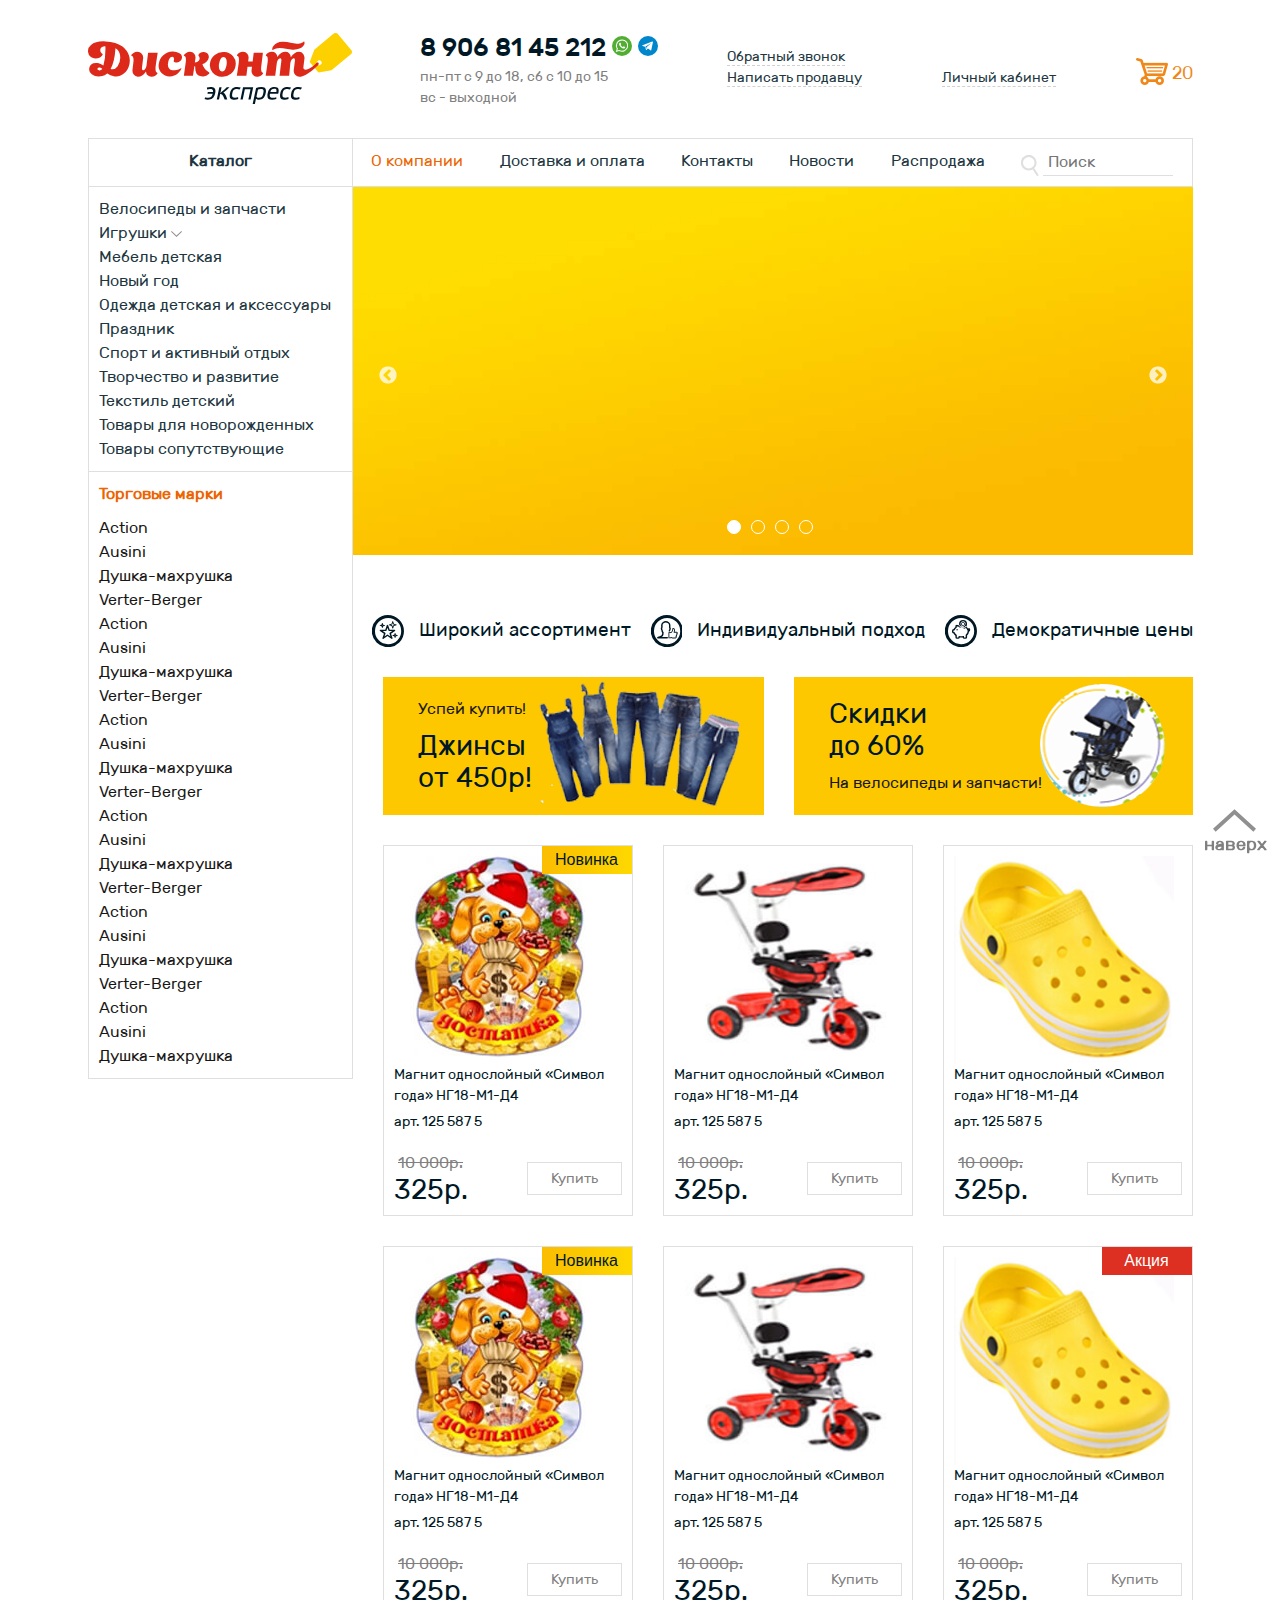
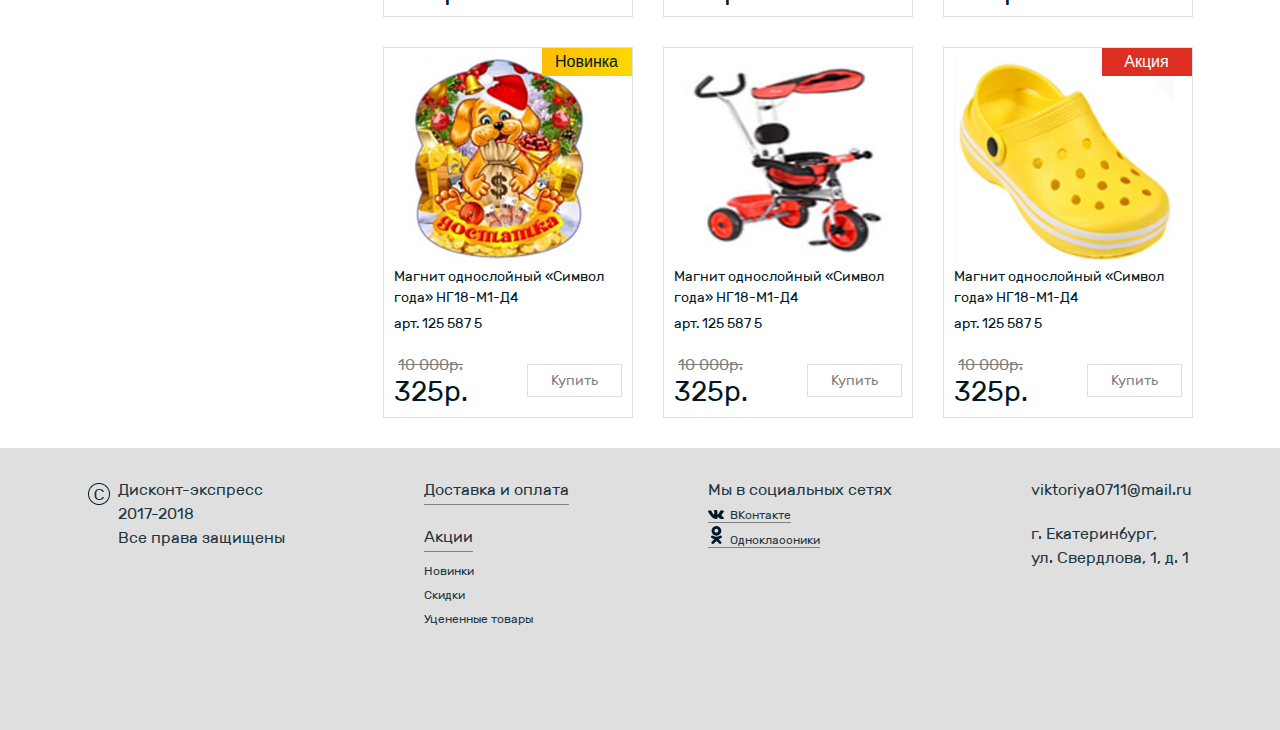
<file: index.html>
<!DOCTYPE html>
<html lang="ru">
  <head>
    <meta charset="utf-8">
    <meta http-equiv="X-UA-Compatible" content="IE=edge">
		<meta name="description" content="Дисконт экспресс'">
		<meta name="keywords" content="Дисконт экспресс">
		<meta name="author" content="Дисконт экспресс">
    <title>Дисконт экспресс</title>
		<link rel="shortcut icon" href="favicon.png" type="image/png">
    <link href="css/normalize.css" rel="stylesheet">
    <link href="css/index.css" rel="stylesheet">
    <link href="css/modal.css" rel="stylesheet">
    <link rel="stylesheet" type="text/css" href="slick/slick.css">
    <link rel="stylesheet" type="text/css" href="slick/slick-theme.css">
    <script type="text/javascript" src="js/jquery.js"></script>
    <script type="text/javascript" src="slick/jquery-1.11.0.min.js"></script>
    <script type="text/javascript" src="slick/jquery-migrate-1.2.1.min.js"></script>
    <script type="text/javascript" src="slick/slick.min.js"></script>
  </head>
  <body>

    <a name="to-top"></a>
    <div class="container">

	   <!-- header -->

    <header class="main-header">
      <div class="main-header__logo">
        <a href="index.html">
          <svg id="лого_вектор" xmlns="http://www.w3.org/2000/svg" width="264" height="70.969" viewBox="0 0 264 70.969">
            <metadata><?xpacket begin="﻿" id="W5M0MpCehiHzreSzNTczkc9d"?>
              <x:xmpmeta xmlns:x="adobe:ns:meta/" x:xmptk="Adobe XMP Core 5.6-c138 79.159824, 2016/09/14-01:09:01        ">
              <rdf:RDF xmlns:rdf="http://www.w3.org/1999/02/22-rdf-syntax-ns#">
              <rdf:Description rdf:about=""/>
            </rdf:RDF>
          </x:xmpmeta>
          <?xpacket end="w"?></metadata>
          <defs>
            <style>
            .cls-1 {
              fill: #001825 !important;
            }

            .cls-1, .cls-2, .cls-3 {
              fill-rule: evenodd;
            }

            .cls-2 {
              fill: #fdd100;
            }

            .cls-3 {
              fill: #dc291a;
            }
          </style>
          </defs>
          <path id="Фигура_4" data-name="Фигура 4" class="cls-1" d="M503.453,96.117a9.432,9.432,0,0,0,3.462.643c3.653,0,6.208-1.476,7.259-6.43,1.05-4.929-.932-6.31-4.561-6.31a13.509,13.509,0,0,0-3.7.572L506.1,86.5a8.865,8.865,0,0,1,3.009-.5c2.1,0,3.175.5,2.913,3.024h-5.182l-0.405,1.857h5.229c-0.788,3.143-2.125,3.905-4.441,3.905a6.906,6.906,0,0,1-2.77-.548l-1,1.881h0Zm22.826,0.309c-1.743-5.429-2.746-6.072-3.94-6.572a56.239,56.239,0,0,0,6.161-5.5h-2.746c-2.77,2.643-5.205,4.858-6.423,5.81l1.242-5.81h-2.245l-2.555,12.073h2.245l1.217-5.763c1.5,0.309,2.961,1.238,4.37,5.763h2.674Zm10.792-2.286a8.783,8.783,0,0,1-3.008.6c-2.459,0-3.462-.81-2.722-4.358,0.812-3.738,2.1-4.334,4.56-4.334a6.679,6.679,0,0,1,2.77.548l1.027-2a11.092,11.092,0,0,0-3.462-.572c-3.7,0-6.209,1.381-7.259,6.31-1.05,4.953.836,6.43,4.56,6.43a11.4,11.4,0,0,0,3.7-.643l-0.167-1.977h0Zm6.781-7.787h5.659l-2.125,10.073h2.244l2.555-12.073H542.037l-2.554,12.073h2.244l2.125-10.073h0Zm13.156,0.1a9.353,9.353,0,0,1,2.913-.428c2.459,0,3.128.667,2.34,4.381-0.74,3.477-1.743,4.381-4.2,4.381-1.552,0-2.722-.524-2.531-1.453l1.48-6.882h0ZM551.66,101H553.9l1.075-5.1a4.452,4.452,0,0,0,2.936.857c3.51,0,5.683-1.476,6.734-6.406s-0.43-6.334-4.3-6.334a16.923,16.923,0,0,0-5.277.9L551.66,101h0ZM575.3,94.212a14.507,14.507,0,0,1-3.558.572c-2.459,0-3.438-.691-2.77-3.929h8.238c1.289-5.5-.024-6.834-3.653-6.834-3.558,0-5.85,1.524-6.877,6.31-1.05,4.953.812,6.43,4.393,6.43a17.642,17.642,0,0,0,4.251-.667L575.3,94.212h0ZM573.244,85.9c1.958,0,2.555.548,2.125,3.12H569.4c0.692-2.405,1.648-3.12,3.844-3.12h0ZM587.4,94.14a8.784,8.784,0,0,1-3.009.6c-2.459,0-3.462-.81-2.721-4.358,0.811-3.738,2.1-4.334,4.56-4.334a6.683,6.683,0,0,1,2.77.548l1.026-2a11.082,11.082,0,0,0-3.462-.572c-3.7,0-6.208,1.381-7.258,6.31-1.051,4.953.836,6.43,4.56,6.43a11.406,11.406,0,0,0,3.7-.643L587.4,94.14h0Zm10.935,0a8.783,8.783,0,0,1-3.008.6c-2.459,0-3.462-.81-2.722-4.358,0.812-3.738,2.1-4.334,4.56-4.334a6.679,6.679,0,0,1,2.77.548l1.027-2a11.092,11.092,0,0,0-3.462-.572c-3.7,0-6.208,1.381-7.259,6.31-1.05,4.953.836,6.43,4.561,6.43a11.4,11.4,0,0,0,3.7-.643l-0.167-1.977h0Z" transform="translate(-387 -30.031)"/>
          <path id="Фигура_4_копия" data-name="Фигура 4 копия" class="cls-2" d="M617.475,69.561L630.488,67.3l19.057-15.842a2.888,2.888,0,0,0,.845-4.272l-13.322-15.94c-1.6-1.737-3.257-1.515-4.945-.18L613.289,46.721,608.715,59.08l8.76,10.481h0Zm-1.084-8.214a2.405,2.405,0,1,1,3.391.307,2.4,2.4,0,0,1-3.391-.307h0Z" transform="translate(-387 -30.031)"/>
          <path id="Фигура_4_копия_2" data-name="Фигура 4 копия 2" class="cls-3" d="M602.477,63.525l0.871-7.128a7.115,7.115,0,0,0-1.122-5.437,5.035,5.035,0,0,0-4.238-2.1,8.376,8.376,0,0,0-4.284,1.325,11.384,11.384,0,0,0-3.871,4.112,6.139,6.139,0,0,0-1.718-3.975,5.057,5.057,0,0,0-3.688-1.462,8.4,8.4,0,0,0-4.215,1.279,11.22,11.22,0,0,0-3.848,3.975,5.637,5.637,0,0,0-1.672-3.861,5.5,5.5,0,0,0-3.917-1.394,7.188,7.188,0,0,0-3.62,1.028,5.093,5.093,0,0,0-2.29,2.216,0.416,0.416,0,0,0,.16.594q0.344,0.228.87,0.617a2.816,2.816,0,0,1,.779,1.759,14.87,14.87,0,0,1-.023,3.975q-0.366,3.153-1.969,13.57v0.091l0.137,0.137h9.208a0.606,0.606,0,0,0,.161-0.114,0.218,0.218,0,0,0,.069-0.16l1.511-12.245a9.053,9.053,0,0,1,1.192-3.518q1.191-1.782,2.382-1.553,1.327,0.228,1.008,2.65-0.092,1.188-.367,3.244-0.412,2.97-1.374,11.468a0.056,0.056,0,0,0,0,.091l0.137,0.137h9.209a0.617,0.617,0,0,0,.16-0.114,0.218,0.218,0,0,0,.069-0.16l1.053-11.423,0.092-.822a7.9,7.9,0,0,1,1.191-3.518q1.191-1.782,2.382-1.553,1.329,0.228,1.008,2.65l-1.1,8.864a6.113,6.113,0,0,0,1.351,5.049,5.855,5.855,0,0,0,4.559,1.9,6.658,6.658,0,0,0,1.927-.288c5.362-1.2,12.686-7.583,16.623-11.5,1.122-1.713-.145-3.262-1.895-1.963-2.717,3.173-11.92,10.175-13.025,4.852q0.039-.6.126-1.292h0ZM404.7,38.441Q394.668,37.892,390,41.959a7.9,7.9,0,0,0-2.932,7.128,6.672,6.672,0,0,0,2.8,5.026,7.977,7.977,0,0,0,4.535,1.416,9.078,9.078,0,0,0,4.009-.777,6.4,6.4,0,0,0,2.313-1.736,5.639,5.639,0,0,0,.848-1.3,0.672,0.672,0,0,0,.023-0.617A4.033,4.033,0,0,0,400.9,50.5a5.025,5.025,0,0,1-.917-0.868,3.116,3.116,0,0,1-.641-1.645,5.555,5.555,0,0,1,.161-2.17,3.236,3.236,0,0,1,1.557-1.9,5.763,5.763,0,0,1,3.322-.685q0.411,11.377-1.97,19.236a16.052,16.052,0,0,0-5.544-2.33,8.009,8.009,0,0,0-4.444.205,7.114,7.114,0,0,0-2.909,2.056,5.611,5.611,0,0,0-1.306,3.039,6.207,6.207,0,0,0,2.566,5.871,11.137,11.137,0,0,0,7.009,2.262,12.332,12.332,0,0,0,3.436-.5,10.838,10.838,0,0,0,4.628-2.285,0.987,0.987,0,0,0,.229-0.183,0.97,0.97,0,0,1,.229-0.183,15.855,15.855,0,0,0,6.574,2.924,11.386,11.386,0,0,0,6.162-.48,14.755,14.755,0,0,0,8.5-8.544,18.1,18.1,0,0,0,1.26-6.739,16.4,16.4,0,0,0-.733-4.82,17.574,17.574,0,0,0-2.5-4.912,18.939,18.939,0,0,0-4.444-4.455,24.76,24.76,0,0,0-6.917-3.313,37.139,37.139,0,0,0-9.507-1.645h0ZM396.5,65.9a1.308,1.308,0,0,1,.618-1.028,2.406,2.406,0,0,1,1.695-.228,6.178,6.178,0,0,1,2.451,1.028,3.455,3.455,0,0,1-1.947,1.576,2.589,2.589,0,0,1-2.016-.114,1.281,1.281,0,0,1-.8-1.234h0Zm13.1,0.228Q413.635,59,414.46,45.386a6.052,6.052,0,0,1,1.511.959q3.207,2.65,3.253,8.224a14.673,14.673,0,0,1-2.565,8.727q-2.888,4.021-7.056,2.833h0Zm45.035-2.559Q455,60.417,456.654,50V49.909l-0.138-.137h-9.208l-0.229.274-1.558,12.565a7.431,7.431,0,0,1-1.191,3.2q-1.146,1.782-2.383,1.553t-0.962-2.65l1.1-8.864a6.11,6.11,0,0,0-1.352-5.049,5.907,5.907,0,0,0-4.6-1.9,7.067,7.067,0,0,0-3.6,1.028,5.424,5.424,0,0,0-2.314,2.216,0.386,0.386,0,0,0,.092.5,3.324,3.324,0,0,0,.687.388,2.187,2.187,0,0,1,.871.822,4.585,4.585,0,0,1,.595,1.828,14.261,14.261,0,0,1-.046,3.4l-0.87,7.128a7.247,7.247,0,0,0,1.168,5.437,4.99,4.99,0,0,0,4.192,2.1,8.233,8.233,0,0,0,4.215-1.279,11.769,11.769,0,0,0,3.848-3.975,5.589,5.589,0,0,0,1.695,3.861,5.52,5.52,0,0,0,3.895,1.394,7.067,7.067,0,0,0,3.6-1.028,5.412,5.412,0,0,0,2.313-2.216,0.415,0.415,0,0,0-.16-0.594q-0.344-.229-0.87-0.617a2.894,2.894,0,0,1-.8-1.759,14.117,14.117,0,0,1,0-3.975h0ZM480.2,65.4a0.476,0.476,0,0,0-.642.046,15.846,15.846,0,0,1-4.123,1.6,12.5,12.5,0,0,1-4.146.3,4.491,4.491,0,0,1-3.23-1.828,6.981,6.981,0,0,1-1.145-4.546,11.224,11.224,0,0,1,1.305-5q1.215-2.262,2.955-2.262a1.6,1.6,0,0,1,1.467.868,3.588,3.588,0,0,1,.32,2.285c-0.031.213-.076,0.48-0.137,0.8a4.484,4.484,0,0,0-.092.617,3.619,3.619,0,0,0,.046.457,2.224,2.224,0,0,0,1.1.5,7.33,7.33,0,0,0,2.016.274,4.732,4.732,0,0,0,3.39-1.416,5.075,5.075,0,0,0,1.65-3.152,4.519,4.519,0,0,0-2.474-4.729,13.64,13.64,0,0,0-7.01-1.668,14.027,14.027,0,0,0-9.162,3.815,13.8,13.8,0,0,0-4.536,8.613,10.8,10.8,0,0,0,11,12.473,12,12,0,0,0,4.467-.845,11.65,11.65,0,0,0,3.528-2.1,18.871,18.871,0,0,0,2.268-2.376,9.218,9.218,0,0,0,1.236-1.988A0.581,0.581,0,0,0,480.2,65.4h0Zm27.671,3.929q-5.178-3.381-6.46-7.95,5.865-2.742,6.322-6.58a4.9,4.9,0,0,0-5.222-5.757,6.227,6.227,0,0,0-3.482,1.051,3.165,3.165,0,0,0-1.695,2.239l0.412,0.731a8.326,8.326,0,0,1,.756,1.531,2.9,2.9,0,0,1-.046,1.9,3.826,3.826,0,0,1-1.626,1.965,7.892,7.892,0,0,1-2.978,1.142l0.55-3.746a6.525,6.525,0,0,0-1.169-5.072A5.333,5.333,0,0,0,488.86,48.9a7.188,7.188,0,0,0-3.619,1.028,5.4,5.4,0,0,0-2.336,2.216,0.439,0.439,0,0,0,.183.617q0.366,0.251.87,0.571a2.862,2.862,0,0,1,.8,1.8,13.362,13.362,0,0,1,.023,3.952l-1.878,13.57v0.092l0.137,0.091h8.8a0.273,0.273,0,0,0,.183-0.183L493.35,63.3a1.889,1.889,0,0,1,.412-0.069c0.184-.015.321-0.023,0.413-0.023q0,0.228.045,1.074t0.069,1.279c0.016,0.289.061,0.739,0.138,1.348a8.919,8.919,0,0,0,.275,1.439q0.159,0.526.458,1.325a4.184,4.184,0,0,0,.71,1.279A13.049,13.049,0,0,0,496.9,72a4.058,4.058,0,0,0,1.375.845,10.756,10.756,0,0,0,1.81.457,11.006,11.006,0,0,0,2.29.137,8.459,8.459,0,0,0,5.452-2.513,1.774,1.774,0,0,0,.6-0.982,1.243,1.243,0,0,0-.549-0.617h0Zm26.755-7.082a11.283,11.283,0,0,0-2.566-9,11.987,11.987,0,0,0-8.7-4.249,13.36,13.36,0,0,0-9.6,2.97,12.506,12.506,0,0,0-4.788,8.453,11.245,11.245,0,0,0,2.589,9,12.064,12.064,0,0,0,8.727,4.249,13.311,13.311,0,0,0,9.644-2.947,12.579,12.579,0,0,0,4.7-8.475h0ZM518,61.057a13.141,13.141,0,0,1,1.6-5.117,3.251,3.251,0,0,1,3.115-1.828,2.877,2.877,0,0,1,2.589,2.239,11.786,11.786,0,0,1,.3,5.254,13.14,13.14,0,0,1-1.581,5.163,3.214,3.214,0,0,1-3.092,1.782,2.883,2.883,0,0,1-2.589-2.262A12.12,12.12,0,0,1,518,61.057h0Zm42.24,2.559,1.649-13.524V50l-0.138-.137h-8.8a0.255,0.255,0,0,0-.275.229l-1.008,8.361h-4.489l0.32-2.65a6.458,6.458,0,0,0-1.191-5.049,5.371,5.371,0,0,0-4.4-1.9,7.066,7.066,0,0,0-3.6,1.028A5.423,5.423,0,0,0,536,52.1a0.416,0.416,0,0,0,.161.594q0.344,0.228.87,0.617a2.9,2.9,0,0,1,.8,1.759,14.116,14.116,0,0,1,0,3.975q-0.368,3.153-1.97,13.57a0.056,0.056,0,0,0,0,.091L536,72.845h9.209a0.617,0.617,0,0,0,.16-0.114,0.218,0.218,0,0,0,.069-0.16l1.053-8.773h4.49l-0.366,3.061a6.316,6.316,0,0,0,1.191,5,5.431,5.431,0,0,0,4.4,1.85,7.309,7.309,0,0,0,3.6-.982,4.98,4.98,0,0,0,2.268-2.125,0.416,0.416,0,0,0-.16-0.594q-0.343-.229-0.871-0.64a3.028,3.028,0,0,1-.8-1.782,14.041,14.041,0,0,1,0-3.975h0ZM602.89,38.578a5,5,0,0,0-.664.411,13.98,13.98,0,0,1-1.329.777,8.846,8.846,0,0,1-2.107.662,12.943,12.943,0,0,1-3.047.251,33.244,33.244,0,0,1-6.231-.914,37.724,37.724,0,0,0-7.055-.96H581.4q-6.093.183-8.979,4.3a5.116,5.116,0,0,0-1.237,3.518q0.092,0.5.458,0.411a9.949,9.949,0,0,0,.939-0.548,10.258,10.258,0,0,1,2.5-1.005,13.776,13.776,0,0,1,3.757-.457,34.51,34.51,0,0,1,6.162.754,50.431,50.431,0,0,0,6.666.891q7.833,0.183,10.766-3.792a4.429,4.429,0,0,0,1.053-3.7q-0.183-.777-0.6-0.594h0Z" transform="translate(-387 -30.031)"/>
          </svg>
        </a>
      </div>
      <div class="main-header__schedule">
        <ul class="main-header__schedule-list">
          <li class="main-header__schedule-item main-header__schedule-item--phone">
            8 906 81 45 212
            <a href="#"><svg xmlns="http://www.w3.org/2000/svg" width="20" height="20" viewBox="0 0 20 20">
            <metadata><?xpacket begin="﻿" id="W5M0MpCehiHzreSzNTczkc9d"?>
              <x:xmpmeta xmlns:x="adobe:ns:meta/" x:xmptk="Adobe XMP Core 5.6-c138 79.159824, 2016/09/14-01:09:01        ">
             <rdf:RDF xmlns:rdf="http://www.w3.org/1999/02/22-rdf-syntax-ns#">
                <rdf:Description rdf:about=""/>
             </rdf:RDF>
            </x:xmpmeta>
            <?xpacket end="w"?></metadata>
            <defs>
              <style>
                .vtp-1 {
                  fill: #52ae32 !important;
                  fill-rule: evenodd;
                }
              </style>
            </defs>
            <path id="Вотсап" class="vtp-1" d="M1010,40a10,10,0,1,1-10-10A10,10,0,0,1,1010,40Zm-9.94-6.51a6.136,6.136,0,0,0-5.272,9.264l-0.989,3.2,3.386-.917a6.135,6.135,0,1,0,2.875-11.551m0,11.267a5.1,5.1,0,0,1-2.735-.792l-0.073.02-1.96.53,0.591-1.914a5.135,5.135,0,1,1,4.177,2.156m-1.007-6.644a0.452,0.452,0,0,1,0,.5c-0.181.224-.33,0.394-0.33,0.394a0.238,0.238,0,0,0,0,.351,4.46,4.46,0,0,0,1.957,1.694,0.376,0.376,0,0,0,.5-0.192l0.37-.469s0.08-.118.36,0,1.15,0.543,1.15.543a0.243,0.243,0,0,1,.13.288,1.319,1.319,0,0,1-1.38,1.236,4.363,4.363,0,0,1-2.576-1.012,7.338,7.338,0,0,1-1.788-2.053c-0.023-.038-0.043-0.075-0.063-0.111a2.313,2.313,0,0,1-.283-1.107c0-.043,0-0.087,0-0.133a1.308,1.308,0,0,1,.809-1.176,1.541,1.541,0,0,1,.586,0Z" transform="translate(-990 -30)"/>
            </svg></a>
            <a href="#"><svg xmlns="http://www.w3.org/2000/svg" width="20" height="20" viewBox="0 0 20 20">
            <metadata><?xpacket begin="﻿" id="W5M0MpCehiHzreSzNTczkc9d"?>
              <x:xmpmeta xmlns:x="adobe:ns:meta/" x:xmptk="Adobe XMP Core 5.6-c138 79.159824, 2016/09/14-01:09:01        ">
             <rdf:RDF xmlns:rdf="http://www.w3.org/1999/02/22-rdf-syntax-ns#">
                <rdf:Description rdf:about=""/>
             </rdf:RDF>
            </x:xmpmeta>
            <?xpacket end="w"?></metadata>
            <defs>
              <style>
                .tlm-1 {
                  fill: #0087cb;
                  fill-rule: evenodd;
                }
              </style>
            </defs>
            <path id="Телеграм" class="tlm-1" d="M1034,40a10,10,0,1,1-10-10,10,10,0,0,1,10,10h0Zm-5.75-4.43-9.7,3.777a0.355,0.355,0,0,0,.03.669l2.47,0.727,0.92,2.918a0.418,0.418,0,0,0,.7.168l1.28-1.3,2.49,1.835a0.521,0.521,0,0,0,.82-0.314l1.66-7.913a0.5,0.5,0,0,0-.67-0.567h0Zm-1.22,1.756-4.5,3.981a0.288,0.288,0,0,0-.08.154L1022.28,43a0.046,0.046,0,0,1-.09.009l-0.72-2.3a0.241,0.241,0,0,1,.11-0.278l5.31-3.3a0.117,0.117,0,0,1,.14.188h0Z" transform="translate(-1014 -30)"/>
          </svg></a>
          </li>
          <li class="main-header__schedule-item">
            пн-пт с 9 до 18, сб с 10 до 15
          </li>
          <li class="main-header__schedule-item">
            вс - выходной
          </li>
        </ul>
      </div>
      <div class="main-header__contact">
        <ul class="main-header__contact-list">
          <li class="main-header__contact-item">
            <a class="main-header__contact-link main-header__contact-link--modal" href="#">Обратный звонок</a>
          </li>
          <li class="main-header__contact-item">
            <a class="main-header__contact-link main-header__contact-link--contact" href="#">Написать продавцу</a>
          </li>
        </ul>
      </div>
      <div class="main-header__login">
        <a class="main-header__login-link" href="user.html">Личный кабинет</a>
      </div>
      <div class="main-header__cart">
        <a class="main-header__cart-link" href="cart.html"><img class="main-header__cart-icon" src="img/cart-icon.png" alt="cart" width="32" height="27"> 20</a>
      </div>
    </header>

    <!-- main-nav -->

    <nav class="main-nav">
      <div class="main-nav__catalog">
        <h3 class="main-nav__catalog-title">Каталог</h3>
      </div>
        <ul class="main-nav__menu-list">
          <li class="main-nav__menu-item">
            <a class="main-nav__menu-link main-nav__menu-link--active" href="#">О компании</a>
          </li>
          <li class="main-nav__menu-item">
            <a class="main-nav__menu-link" href="#">Доставка и оплата</a>
          </li>
          <li class="main-nav__menu-item">
            <a class="main-nav__menu-link" href="#">Контакты</a>
          </li>
          <li class="main-nav__menu-item">
            <a class="main-nav__menu-link" href="#">Новости</a>
          </li>
          <li class="main-nav__menu-item">
            <a class="main-nav__menu-link" href="#">Распродажа</a>
          </li>
          <li class="main-nav__search">
            <svg class="main-nav__search-icon" xmlns="http://www.w3.org/2000/svg" width="17.82" height="21.281" viewBox="0 0 17.82 21.281">
            <metadata><?xpacket begin="﻿" id="W5M0MpCehiHzreSzNTczkc9d"?>
          <x:xmpmeta xmlns:x="adobe:ns:meta/" x:xmptk="Adobe XMP Core 5.6-c138 79.159824, 2016/09/14-01:09:01        ">
             <rdf:RDF xmlns:rdf="http://www.w3.org/1999/02/22-rdf-syntax-ns#">
                <rdf:Description rdf:about=""/>
             </rdf:RDF>
            </x:xmpmeta>
            <?xpacket end="w"?></metadata>
            <defs>
              <style>
                .srch-1 {
                  fill: #dfdfdf;
                  fill-rule: evenodd;
                }
              </style>
            </defs>
            <path id="лупа" class="srch-1" d="M1358.58,150.6l4.55,6.958-1.67,1.094-4.47-6.826a7.687,7.687,0,0,1-3.91,1.079A7.793,7.793,0,1,1,1358.58,150.6Zm-5.5-11.221a5.765,5.765,0,1,0,5.76,5.763A5.774,5.774,0,0,0,1353.08,139.383Z" transform="translate(-1345.31 -137.375)"/>
            </svg>
            <input class="main-nav__search-field" type="search" placeholder="Поиск">
          </li>
        </ul>
    </nav>

    <!-- content-first-section -->
    <div class="main-content-container">

      <section class="content-first-section">
        <div class="main-catalog">
          <ul class="main-catalog__list">
            <li class="main-catalog__item">
              <a  class="main-catalog__item-link" href="#">Велосипеды и запчасти</a>
            </li>
            <li class="main-catalog__item">
              <a class="main-catalog__item-link main-catalog__item-link--drop" href="#">Игрушки</a>
              <ul class="main-catalog__sublist">
                <li class="main-catalog__subitem">
                  <a class="main-catalog__subitem-link" href="#">Для девочек</a>
                </li>
                <li class="main-catalog__subitem">
                  <a class="main-catalog__subitem-link" href="#">Для мальчиков</a>
                </li>
                <li class="main-catalog__subitem">
                  <a class="main-catalog__subitem-link" href="#">Мягкие</a>
                </li>
                <li class="main-catalog__subitem">
                  <a class="main-catalog__subitem-link" href="#">Радиоуправляемые</a>
                </li>
              </ul>
            </li>
            <li class="main-catalog__item">
              <a class="main-catalog__item-link" href="#">Мебель детская</a>
            </li>
            <li class="main-catalog__item">
              <a class="main-catalog__item-link" href="#">Новый год</a>
            </li>
            <li class="main-catalog__item">
              <a class="main-catalog__item-link" href="#">Одежда детская и аксессуары</a>
            </li>
            <li class="main-catalog__item">
              <a class="main-catalog__item-link" href="#">Праздник</a>
            </li>
            <li class="main-catalog__item">
              <a class="main-catalog__item-link" href="#">Спорт и активный отдых</a>
            </li>
            <li class="main-catalog__item">
              <a class="main-catalog__item-link" href="#">Творчество и развитие</a>
            </li>
            <li class="main-catalog__item">
              <a class="main-catalog__item-link" href="#">Текстиль детский</a>
            </li>
            <li class="main-catalog__item">
              <a class="main-catalog__item-link" href="#">Товары для новорожденных</a>
            </li>
            <li class="main-catalog__item">
              <a class="main-catalog__item-link" href="#">Товары сопутствующие</a>
            </li>
          </ul>
          <h3 class="brends-list-title">
            Торговые марки
          </h3>
          <ul class="main-catalog__brends-list">
            <li class="main-catalog__brend-item">
              <a class="main-catalog__brend-link" href="#">Action</a>
            </li>
            <li class="main-catalog__brend-item">
              <a class="main-catalog__brend-link" href="#">Ausini</a>
            </li>
            <li class="main-catalog__brend-item">
              <a class="main-catalog__brend-link" href="#">Душка-махрушка</a>
            </li>
            <li class="main-catalog__brend-item">
              <a class="main-catalog__brend-link" href="#">Verter-Berger</a>
            </li>
            <li class="main-catalog__brend-item">
              <a class="main-catalog__brend-link" href="#">Action</a>
            </li>
            <li class="main-catalog__brend-item">
              <a class="main-catalog__brend-link" href="#">Ausini</a>
            </li>
            <li class="main-catalog__brend-item">
              <a class="main-catalog__brend-link" href="#">Душка-махрушка</a>
            </li>
            <li class="main-catalog__brend-item">
              <a class="main-catalog__brend-link" href="#">Verter-Berger</a>
            </li>
            <li class="main-catalog__brend-item">
              <a class="main-catalog__brend-link" href="#">Action</a>
            </li>
            <li class="main-catalog__brend-item">
              <a class="main-catalog__brend-link" href="#">Ausini</a>
            </li>
            <li class="main-catalog__brend-item">
              <a class="main-catalog__brend-link" href="#">Душка-махрушка</a>
            </li>
            <li class="main-catalog__brend-item">
              <a class="main-catalog__brend-link" href="#">Verter-Berger</a>
            </li>
            <li class="main-catalog__brend-item">
              <a class="main-catalog__brend-link" href="#">Action</a>
            </li>
            <li class="main-catalog__brend-item">
              <a class="main-catalog__brend-link" href="#">Ausini</a>
            </li>
            <li class="main-catalog__brend-item">
              <a class="main-catalog__brend-link" href="#">Душка-махрушка</a>
            </li>
            <li class="main-catalog__brend-item">
              <a class="main-catalog__brend-link" href="#">Verter-Berger</a>
            </li>
            <li class="main-catalog__brend-item">
              <a class="main-catalog__brend-link" href="#">Action</a>
            </li>
            <li class="main-catalog__brend-item">
              <a class="main-catalog__brend-link" href="#">Ausini</a>
            </li>
            <li class="main-catalog__brend-item">
              <a class="main-catalog__brend-link" href="#">Душка-махрушка</a>
            </li>
            <li class="main-catalog__brend-item">
              <a class="main-catalog__brend-link" href="#">Verter-Berger</a>
            </li>
            <li class="main-catalog__brend-item">
              <a class="main-catalog__brend-link" href="#">Action</a>
            </li>
            <li class="main-catalog__brend-item">
              <a class="main-catalog__brend-link" href="#">Ausini</a>
            </li>
            <li class="main-catalog__brend-item">
              <a class="main-catalog__brend-link" href="#">Душка-махрушка</a>
            </li>
          </ul>
        </div>
      </section>

      <!-- content-second-section -->

      <section class="content-second-section">
        <div class="main-slider">
          <div class="slider">
            <div><img src="img/slide.jpg" alt="" width="840" height="346"></div>
            <div><img src="img/slide.jpg" alt="" width="840" height="346"></div>
            <div><img src="img/slide.jpg" alt="" width="840" height="346"></div>
            <div><img src="img/slide.jpg" alt="" width="840" height="346"></div>
          </div>
        </div>
        <div class="main-content">
          <div class="main-content__features">
            <ul class="main-content__features-list">
              <li class="main-content__features-item">
                <svg class="main-content__features-image" xmlns="http://www.w3.org/2000/svg" width="31.969" height="32.188" viewBox="0 0 31.969 32.188">
                <metadata><?xpacket begin="﻿" id="W5M0MpCehiHzreSzNTczkc9d"?>
                  <x:xmpmeta xmlns:x="adobe:ns:meta/" x:xmptk="Adobe XMP Core 5.6-c138 79.159824, 2016/09/14-01:09:01        ">
                 <rdf:RDF xmlns:rdf="http://www.w3.org/1999/02/22-rdf-syntax-ns#">
                    <rdf:Description rdf:about=""/>
                 </rdf:RDF>
                  </x:xmpmeta>
                  <?xpacket end="w"?></metadata>
                  <defs>
                  <style>
                    .cls-1 {
                      fill: #ef8818;
                      fill-rule: evenodd;
                    }
                  </style>
                  </defs>
                  <path id="Фигура_11" data-name="Фигура 11" class="cls-1" d="M694.767,612.577a0.767,0.767,0,0,0-.9.019l-2.49,1.719,0.967-2.8a0.676,0.676,0,0,0-.265-0.782L689.558,609l3.118,0a0.728,0.728,0,0,0,.712-0.524l0.943-2.766,0.958,2.809a0.74,0.74,0,0,0,.758.48l3.06,0-2.525,1.73a0.675,0.675,0,0,0-.268.782l0.967,2.8Zm7.041-3.711v0a0.676,0.676,0,0,0,.3-0.565,0.712,0.712,0,0,0-.732-0.69l-4.856.006-1.493-4.378,0,0a0.706,0.706,0,0,0-.47-0.447,0.742,0.742,0,0,0-.923.447l-1.492,4.375-4.855-.008a0.752,0.752,0,0,0-.6.285,0.671,0.671,0,0,0,.164.972l3.933,2.695-1.5,4.332a0.669,0.669,0,0,0,.09.666,0.762,0.762,0,0,0,1.026.149L694.331,614l3.923,2.707a0.772,0.772,0,0,0,.664.1,0.691,0.691,0,0,0,.468-0.88l-1.51-4.369Zm-12.978-5.558a0.431,0.431,0,0,0,.291-0.276l0.077-.239,0.077,0.239a0.432,0.432,0,0,0,.292.276l0.25,0.072-0.251.073a0.424,0.424,0,0,0-.29.276h0l-0.077.238-0.077-.238a0.432,0.432,0,0,0-.291-0.276l-0.253-.073Zm-1.884.471,1.4,0.407,0.425,1.31a0.429,0.429,0,0,0,.3.291,0.443,0.443,0,0,0,.55-0.276l0.432-1.325,1.382-.4a0.429,0.429,0,0,0,.308-0.28,0.413,0.413,0,0,0-.291-0.523l-1.4-.407-0.425-1.309a0.427,0.427,0,0,0-.3-0.293,0.447,0.447,0,0,0-.551.277l-0.429,1.325-1.383.4a0.438,0.438,0,0,0-.308.28A0.413,0.413,0,0,0,686.946,603.779Zm15.352,9.693a0.435,0.435,0,0,0-.291.276l-0.078.238-0.076-.238a0.427,0.427,0,0,0-.293-0.276l-0.248-.073,0.25-.074a0.423,0.423,0,0,0,.291-0.276l0.079-.237,0.075,0.237a0.423,0.423,0,0,0,.293.276h0l0.252,0.074Zm1.885-.472-1.4-.407-0.424-1.309a0.434,0.434,0,0,0-.3-0.295,0.449,0.449,0,0,0-.55.279l-0.432,1.325-1.381.4a0.436,0.436,0,0,0-.309.28,0.414,0.414,0,0,0,.291.522l1.4,0.407,0.423,1.31a0.434,0.434,0,0,0,.3.293,0.447,0.447,0,0,0,.55-0.279l0.429-1.324,1.384-.4a0.434,0.434,0,0,0,.309-0.28A0.416,0.416,0,0,0,704.183,613Zm-5.278-10.664a0.435,0.435,0,0,0,.292-0.276l0.4-1.222,0.4,1.222a0.422,0.422,0,0,0,.29.274v0l1.289,0.374-1.289.374a0.434,0.434,0,0,0-.29.279h0l-0.395,1.219-0.4-1.222a0.429,0.429,0,0,0-.292-0.274v0l-1.289-.374Zm-2.92.773,2.44,0.711,0.742,2.291a0.447,0.447,0,0,0,.848.015l0.749-2.31,2.422-.7a0.43,0.43,0,0,0,.308-0.281,0.414,0.414,0,0,0-.291-0.522l-2.439-.707-0.745-2.3a0.424,0.424,0,0,0-.3-0.292,0.445,0.445,0,0,0-.55.277l-0.749,2.31-2.421.7a0.427,0.427,0,0,0-.308.281A0.414,0.414,0,0,0,695.985,603.109Zm-1.157,21.984A16.093,16.093,0,1,1,710.812,609,16.037,16.037,0,0,1,694.828,625.093Zm0-3A13.094,13.094,0,1,0,681.843,609a13.055,13.055,0,0,0,12.985,13.094" transform="translate(-678.844 -592.906)"/>
                </svg>
                Широкий ассортимент
              </li>
              <li class="main-content__features-item">
                <svg class="main-content__features-image" xmlns="http://www.w3.org/2000/svg" width="31.972" height="32.188" viewBox="0 0 31.972 32.188">
              <metadata><?xpacket begin="﻿" id="W5M0MpCehiHzreSzNTczkc9d"?>
              <x:xmpmeta xmlns:x="adobe:ns:meta/" x:xmptk="Adobe XMP Core 5.6-c138 79.159824, 2016/09/14-01:09:01        ">
                 <rdf:RDF xmlns:rdf="http://www.w3.org/1999/02/22-rdf-syntax-ns#">
                    <rdf:Description rdf:about=""/>
                 </rdf:RDF>
              </x:xmpmeta>
              <?xpacket end="w"?></metadata>
              <defs>
                <style>
                .cls-1 {
                  fill: #ef8818;
                  fill-rule: evenodd;
                }
                </style>
                </defs>
                <path id="Фигура_12" data-name="Фигура 12" class="cls-1" d="M994.032,612.145a0.391,0.391,0,0,1-.271.1,0.44,0.44,0,0,0-.2.833,0.272,0.272,0,0,1,.142.154l0.006,0.017a0.279,0.279,0,0,1-.006.137,0.382,0.382,0,0,1-.086.154,0.357,0.357,0,0,1-.256.1,0.44,0.44,0,0,0-.177.842,0.251,0.251,0,0,1,.125.147l0,0.017a0.3,0.3,0,0,1,0,.135l0,0.014a0.34,0.34,0,0,1-.084.142l-0.007.006a0.347,0.347,0,0,1-.248.094,0.44,0.44,0,0,0-.189.837,0.313,0.313,0,0,1,.106.105l0.008,0.012a0.308,0.308,0,0,1,.035.143,0.314,0.314,0,0,1-.086.215h0a0.306,0.306,0,0,1-.214.087H989.6l-1.28-.534a0.436,0.436,0,0,0-.571.237,0.4,0.4,0,0,0-.036.166v0.08h-1.194v-4.645h1.21a0.438,0.438,0,0,0,.744.183A6.657,6.657,0,0,0,989.99,610l0.016-.035a3.2,3.2,0,0,0,.353-1.966,0.325,0.325,0,0,1,.035-0.259,0.224,0.224,0,0,1,.089-0.059v0a0.339,0.339,0,0,1,.159-0.014,0.308,0.308,0,0,1,.228.14v0a3.188,3.188,0,0,1,.069,2.811l0,0.017-0.124.445a0.44,0.44,0,0,0,.306.54,0.464,0.464,0,0,0,.117.015h2.578a0.3,0.3,0,0,1,.213.088h0a0.3,0.3,0,0,1,.088.214A0.277,0.277,0,0,1,994.032,612.145Zm0.962-.207a1.175,1.175,0,0,0-.347-0.833h0a1.171,1.171,0,0,0-.832-0.347h-2a3.786,3.786,0,0,0-.185-3.394h0a1.184,1.184,0,0,0-.863-0.569,1.241,1.241,0,0,0-.553.048l0,0a1.041,1.041,0,0,0-.485.328,1.143,1.143,0,0,0-.225.974,2.382,2.382,0,0,1-.276,1.425l-0.017.033a5.579,5.579,0,0,1-.912,1.274,0.457,0.457,0,0,0-.137-0.022h-2.073a0.439,0.439,0,0,0-.438.439v5.525a0.439,0.439,0,0,0,.438.439h2.073a0.437,0.437,0,0,0,.417-0.307l0.746,0.311a0.437,0.437,0,0,0,.2.047h3.111a1.172,1.172,0,0,0,.834-0.347h0l0,0a1.174,1.174,0,0,0,.25-1.294,0.981,0.981,0,0,0,.12-0.105l0.012-.011,0.012-.01a1.25,1.25,0,0,0,.3-0.517L994.16,615a1.146,1.146,0,0,0,0-.593l-0.01-.035a1.036,1.036,0,0,0-.038-0.111,1.057,1.057,0,0,0,.137-0.122,1.249,1.249,0,0,0,.305-0.539,1.161,1.161,0,0,0,0-.594l-0.008-.032-0.034-.1a1.463,1.463,0,0,0,.116-0.092A1.145,1.145,0,0,0,994.994,611.938Zm-14.234-9.769a3.846,3.846,0,0,1,4.463,0,2.584,2.584,0,0,1,.974,1.792h0l-0.006.63a13.6,13.6,0,0,0,.071,2.013,0.721,0.721,0,0,0,.119.4,0.378,0.378,0,0,0,.032.049h0a1.3,1.3,0,0,0,.1.115c0,0.007,0,.051,0,0.438a2.035,2.035,0,0,1-.263.957l-0.026.051a2.191,2.191,0,0,0-.192.448l-0.06.224-0.006.024-0.055.239a0.73,0.73,0,1,0,1.424.325l0.049-.211,0.062-.225a1.544,1.544,0,0,1,.08-0.166l0.018-.042a3.37,3.37,0,0,0,.433-1.624,1.689,1.689,0,0,0-.41-1.447l-0.006,0c-0.062-.08.074-0.821,0.083-1.556v0l0-.637v0h0a4.153,4.153,0,0,0-1.511-2.918,5.282,5.282,0,0,0-6.315,0,4.155,4.155,0,0,0-1.51,2.918l0,0.074,0,0.566v0c0.008,0.735.145,1.474,0.082,1.556l0,0-0.02.021A1.714,1.714,0,0,0,978,607.61a3.428,3.428,0,0,0,.453,1.67c0.042,0.082.077,0.151,0.084,0.168,0.03,0.12.064,0.255,0.1,0.42l0,0.016c0.03,0.144.06,0.309,0.09,0.51a1.893,1.893,0,0,0,.253.662,4.478,4.478,0,0,0,.425.588c-0.119,2.587-.8,2.817-2.566,3.412-0.5.169-1.082,0.363-1.773,0.641a1.8,1.8,0,0,0-.444.282v0a0.947,0.947,0,0,0-.168.2,0.676,0.676,0,0,0,.166.96,0.787,0.787,0,0,0,.484.171l0.039,0c2.061,0.06,4.132.04,6.2,0.019,0.89-.008,1.753-0.017,3.109-0.017a0.732,0.732,0,1,0,0-1.464c-0.718,0-1.934.012-3.122,0.023-0.843.009-1.687,0.017-2.533,0.018,1.367-.61,1.946-1.447,2.068-4.214v0a1.392,1.392,0,0,0-.046-0.422l-0.025-.082a1.353,1.353,0,0,0-.257-0.447,3.062,3.062,0,0,1-.3-0.4,0.611,0.611,0,0,1-.066-0.134c-0.032-.215-0.068-0.406-0.1-0.581l-0.007-.038c-0.036-.166-0.077-0.331-0.125-0.5a2.316,2.316,0,0,0-.191-0.442,2.134,2.134,0,0,1-.288-1.008v-0.436l0.056-.06,0.05-.057a6.422,6.422,0,0,0,.221-2.466l0-.571v-0.059A2.584,2.584,0,0,1,980.76,602.169Zm3.412,23.924A16.093,16.093,0,1,1,1000.16,610,16.037,16.037,0,0,1,984.172,626.093Zm0-3A13.094,13.094,0,1,0,971.187,610a13.055,13.055,0,0,0,12.985,13.094" transform="translate(-968.188 -593.906)"/>
                </svg>
                Индивидуальный подход
              </li>
              <li class="main-content__features-item">
                <svg class="main-content__features-image" xmlns="http://www.w3.org/2000/svg" width="31.97" height="32.188" viewBox="0 0 31.97 32.188">
                <metadata><?xpacket begin="﻿" id="W5M0MpCehiHzreSzNTczkc9d"?>
                <x:xmpmeta xmlns:x="adobe:ns:meta/" x:xmptk="Adobe XMP Core 5.6-c138 79.159824, 2016/09/14-01:09:01        ">
                   <rdf:RDF xmlns:rdf="http://www.w3.org/1999/02/22-rdf-syntax-ns#">
                      <rdf:Description rdf:about=""/>
                   </rdf:RDF>
                </x:xmpmeta>
                <?xpacket end="w"?></metadata>
                <defs>
                  <style>
                    .cls-1 {
                      fill: #ef8818;
                      fill-rule: evenodd;
                    }
                  </style>
                </defs>
                <path id="Фигура_13" data-name="Фигура 13" class="cls-1" d="M1308.85,609.623a5.7,5.7,0,0,1-1.91,3.712v1.727a1.658,1.658,0,0,1-1.68,1.635h-1.12a1.676,1.676,0,0,1-1.65-1.3,10.084,10.084,0,0,1-2.83.045,1.665,1.665,0,0,1-1.63,1.251h-1.13a1.664,1.664,0,0,1-1.68-1.635v-1.45a6.256,6.256,0,0,1-1.76-2.23,1.654,1.654,0,0,1-1.61-1.633v-1.094a1.654,1.654,0,0,1,1.61-1.633,6.306,6.306,0,0,1,1.76-2.232v-1.117a0.7,0.7,0,0,1,.38-0.615,2.37,2.37,0,0,1,2.53.222,9.85,9.85,0,0,1,1.82-.35l0.14,1.386a8.161,8.161,0,0,0-1.91.414,0.726,0.726,0,0,1-.8-0.219,0.884,0.884,0,0,0-.72-0.329v0.943a0.691,0.691,0,0,1-.29.554,4.916,4.916,0,0,0-1.75,2.262,0.717,0.717,0,0,1-.68.473h-0.41a0.244,0.244,0,0,0-.25.241v1.094a0.246,0.246,0,0,0,.25.242h0.41a0.715,0.715,0,0,1,.68.471,4.9,4.9,0,0,0,1.75,2.262,0.69,0.69,0,0,1,.29.554v1.784a0.242,0.242,0,0,0,.24.242h1.13a0.245,0.245,0,0,0,.25-0.242v-0.438a0.707,0.707,0,0,1,.26-0.542,0.757,0.757,0,0,1,.61-0.139,8.5,8.5,0,0,0,3.84-.068,0.736,0.736,0,0,1,.62.124,0.678,0.678,0,0,1,.28.55v0.513a0.245,0.245,0,0,0,.25.242h1.12a0.245,0.245,0,0,0,.25-0.242v-2.037a0.679,0.679,0,0,1,.25-0.526,4.342,4.342,0,0,0,1.68-3.3,0.848,0.848,0,0,1,.15-0.459,0.74,0.74,0,0,1-.25-0.393,5.119,5.119,0,0,0-2.94-3.307l0.64-1.248a7.079,7.079,0,0,1,3.12,2.8,0.692,0.692,0,0,1,.39-0.644,0.731,0.731,0,0,1,.84.134,2.189,2.189,0,0,1,.66,1.572A2.246,2.246,0,0,1,1308.85,609.623Zm-6.07-9.027a1.186,1.186,0,1,0,1.22,1.185A1.206,1.206,0,0,0,1302.78,600.6Zm0,3.1a1.916,1.916,0,1,1,1.97-1.915A1.944,1.944,0,0,1,1302.78,603.7Zm0-4.439a2.524,2.524,0,1,0,2.59,2.524A2.568,2.568,0,0,0,1302.78,599.257Zm0,6.507a3.985,3.985,0,1,1,4.09-3.983A4.048,4.048,0,0,1,1302.78,605.764Zm2.4,0.408a0.722,0.722,0,0,1-.63.361,0.748,0.748,0,0,1-.35-0.086,7.9,7.9,0,0,0-4.28-.836,0.692,0.692,0,0,1-.77-0.637,0.7,0.7,0,0,1,.66-0.749,9.3,9.3,0,0,1,5.08,1A0.687,0.687,0,0,1,1305.18,606.172Zm-8.26,2.178a0.669,0.669,0,1,1,.69-0.669A0.68,0.68,0,0,1,1296.92,608.35Zm3.91,16.743A16.093,16.093,0,1,1,1316.81,609,16.042,16.042,0,0,1,1300.83,625.093Zm0-3A13.094,13.094,0,1,0,1287.84,609a13.05,13.05,0,0,0,12.99,13.094" transform="translate(-1284.84 -592.906)"/>
                </svg>
                Демократичные цены
              </li>
            </ul>
          </div>
          <div class="main-content__sales">
            <p class="main-content__sale main-content__sale--jeans">
              <span class="bidding">Успей купить!</span>Джинсы<br>от 450р!
            </p>
            <p class="main-content__sale main-content__sale--bike ">
              Скидки<br>до 60% <span class="bidding bidding--margin">На велосипеды и запчасти!</span>
            </p>
          </div>
          <div class="main-content__products">
            <div class="main-content__product main-content__product--latest">
              <div class="main-content__product-image">
                <img src="img/dog-item.jpg" alt="img" width="220" height="208">
              </div>
              <p class="main-content__product-description">
                Магнит однослойный «Символ года» НГ18-М1-Д4 <span class="main-content__product-art">арт. 125 587 5</span>
              </p>
              <div class="main-content__product-price">
                <div class="new-price">
                  <span class="old-price">10 000р.</span> 325р.
                </div>
                <div class="main-content__product-by">
                  <a class="main-content__product-button" href="#">Купить</a>
                </div>
              </div>
            </div>
            <div class="main-content__product ">
              <div class="main-content__product-image">
                <img src="img/bike-item.jpg" alt="img" width="220" height="208">
              </div>
              <p class="main-content__product-description">
                Магнит однослойный «Символ года» НГ18-М1-Д4 <span class="main-content__product-art">арт. 125 587 5</span>
              </p>
              <div class="main-content__product-price">
                <div class="new-price">
                  <span class="old-price">10 000р.</span> 325р.
                </div>
                <div class="main-content__product-by">
                  <a class="main-content__product-button" href="#">Купить</a>
                </div>
              </div>
            </div>
            <div class="main-content__product">
              <div class="main-content__product-image">
                <img src="img/boot-item.jpg" alt="img" width="220" height="208">
              </div>
              <p class="main-content__product-description">
                Магнит однослойный «Символ года» НГ18-М1-Д4 <span class="main-content__product-art">арт. 125 587 5</span>
              </p>
              <div class="main-content__product-price">
                <div class="new-price">
                  <span class="old-price">10 000р.</span> 325р.
                </div>
                <div class="main-content__product-by">
                  <a class="main-content__product-button" href="#">Купить</a>
                </div>
              </div>
            </div>
            <div class="main-content__product main-content__product--latest">
              <div class="main-content__product-image">
                <img src="img/dog-item.jpg" alt="img" width="220" height="208">
              </div>
              <p class="main-content__product-description">
                Магнит однослойный «Символ года» НГ18-М1-Д4 <span class="main-content__product-art">арт. 125 587 5</span>
              </p>
              <div class="main-content__product-price">
                <div class="new-price">
                  <span class="old-price">10 000р.</span> 325р.
                </div>
                <div class="main-content__product-by">
                  <a class="main-content__product-button" href="#">Купить</a>
                </div>
              </div>
            </div>
            <div class="main-content__product">
              <div class="main-content__product-image">
                <img src="img/bike-item.jpg" alt="img" width="220" height="208">
              </div>
              <p class="main-content__product-description">
                Магнит однослойный «Символ года» НГ18-М1-Д4 <span class="main-content__product-art">арт. 125 587 5</span>
              </p>
              <div class="main-content__product-price">
                <div class="new-price">
                  <span class="old-price">10 000р.</span> 325р.
                </div>
                <div class="main-content__product-by">
                  <a class="main-content__product-button" href="#">Купить</a>
                </div>
              </div>
            </div>
            <div class="main-content__product main-content__product--sale">
              <div class="main-content__product-image">
                <img src="img/boot-item.jpg" alt="img" width="220" height="208">
              </div>
              <p class="main-content__product-description">
                Магнит однослойный «Символ года» НГ18-М1-Д4 <span class="main-content__product-art">арт. 125 587 5</span>
              </p>
              <div class="main-content__product-price">
                <div class="new-price">
                  <span class="old-price">10 000р.</span> 325р.
                </div>
                <div class="main-content__product-by">
                  <a class="main-content__product-button" href="#">Купить</a>
                </div>
              </div>
            </div>
            <div class="main-content__product main-content__product--latest">
              <div class="main-content__product-image">
                <img src="img/dog-item.jpg" alt="img" width="220" height="208">
              </div>
              <p class="main-content__product-description">
                Магнит однослойный «Символ года» НГ18-М1-Д4 <span class="main-content__product-art">арт. 125 587 5</span>
              </p>
              <div class="main-content__product-price">
                <div class="new-price">
                  <span class="old-price">10 000р.</span> 325р.
                </div>
                <div class="main-content__product-by">
                  <a class="main-content__product-button" href="#">Купить</a>
                </div>
              </div>
            </div>
            <div class="main-content__product">
              <div class="main-content__product-image">
                <img src="img/bike-item.jpg" alt="img" width="220" height="208">
              </div>
              <p class="main-content__product-description">
                Магнит однослойный «Символ года» НГ18-М1-Д4 <span class="main-content__product-art">арт. 125 587 5</span>
              </p>
              <div class="main-content__product-price">
                <div class="new-price">
                  <span class="old-price">10 000р.</span> 325р.
                </div>
                <div class="main-content__product-by">
                  <a class="main-content__product-button" href="#">Купить</a>
                </div>
              </div>
            </div>
            <div class="main-content__product main-content__product--sale">
              <div class="main-content__product-image">
                <img src="img/boot-item.jpg" alt="img" width="220" height="208">
              </div>
              <p class="main-content__product-description">
                Магнит однослойный «Символ года» НГ18-М1-Д4 <span class="main-content__product-art">арт. 125 587 5</span>
              </p>
              <div class="main-content__product-price">
                <div class="new-price">
                  <span class="old-price">10 000р.</span> 325р.
                </div>
                <div class="main-content__product-by">
                  <a class="main-content__product-button" href="#">Купить</a>
                </div>
              </div>
            </div>
          </div>
        </div>
      </section>
    </div>

  </div>

    <!-- footer -->

    <footer class="main-footer">
      <div class="main-footer__wrapper">
        <p class="main-footer__copyright">
          Дисконт-экспресс<br>2017-2018<br>Все права защищены
        </p>
        <ul class="main-footer__info-list">
          <li class="main-footer__info-item">
            <a class="main-footer__info-link" href="#">Доставка и оплата</a>
          </li>
          <li class="main-footer__info-item">
            <a class="main-footer__info-link main-footer__info-link--margin" href="#">Акции</a>
          </li>
          <li class="main-footer__info-item">
            <a class="main-footer__info-link main-footer__info-link--light-link" href="#">Новинки</a>
          </li>
          <li class="main-footer__info-item">
            <a class="main-footer__info-link main-footer__info-link--light-link" href="#">Скидки</a>
          </li>
          <li class="main-footer__info-item">
            <a class="main-footer__info-link main-footer__info-link--light-link" href="#">Уцененные товары</a>
          </li>
        </ul>
        <ul class="main-footer__socials">
          <li class="main-footer__social main-footer__social--margin">
            Мы в социальных сетях
          </li>
          <li class="main-footer__social">
            <a class="main-footer__social-link" href="vk.com">
              <svg class="main-footer__social-vkicon" xmlns="http://www.w3.org/2000/svg" width="16.062" height="9" viewBox="0 0 16.062 9">
              <metadata><?xpacket begin="﻿" id="W5M0MpCehiHzreSzNTczkc9d"?>
                <x:xmpmeta xmlns:x="adobe:ns:meta/" x:xmptk="Adobe XMP Core 5.6-c138 79.159824, 2016/09/14-01:09:01        ">
               <rdf:RDF xmlns:rdf="http://www.w3.org/1999/02/22-rdf-syntax-ns#">
                  <rdf:Description rdf:about=""/>
               </rdf:RDF>
              </x:xmpmeta>
              <?xpacket end="w"?></metadata>
              <defs>
                <style>
                  .cls-1 {
                    fill: #001825;
                    fill-rule: evenodd;
                  }
                </style>
              </defs>
              <path id="Вк" class="cls-1" d="M990.884,2098.19a4.966,4.966,0,0,0-1.743-.15,10.8,10.8,0,0,0-1.736.08,10.088,10.088,0,0,0-1.022,1.82c-0.555,1-1.228,1.97-1.656,1.95-0.563,0-.428-1.64-0.388-2.86a1.361,1.361,0,0,0-.246-1.13,4.641,4.641,0,0,0-1.1-.38s-2.425-.18-2.765.82c0.467,0.06,1.26-.07.95,3.03-0.023.15-.372,1.43-1.5-0.3-0.286-.43-1.363-3.02-1.744-3.03a9.335,9.335,0,0,0-2.908.15c-0.4.23,0.539,2,2.132,4.39,1.291,1.96,2.662,3.47,5.04,3.85a6.194,6.194,0,0,0,1.981-.07c0.246-.12-0.064-1.8.785-1.97,0.372-.07,1.822,1.76,2.369,1.97a5.548,5.548,0,0,0,1.807.15c0.808-.02,1.727.08,1.814-0.46,0.2-1.16-2.448-2.68-2.52-3.39-0.063-.51.968-1.46,1.49-2.19,0.65-.88,1.363-1.95.959-2.28h0Z" transform="translate(-974.938 -2097.5)"/>
              </svg>
              ВКонтакте</a>
          </li>
          <li class="main-footer__social">
            <a class="main-footer__social-link" href="ok.ru">
              <svg class="main-footer__social-okicon" xmlns="http://www.w3.org/2000/svg" width="10.875" height="18" viewBox="0 0 10.875 18">
              <metadata><?xpacket begin="﻿" id="W5M0MpCehiHzreSzNTczkc9d"?>
                <x:xmpmeta xmlns:x="adobe:ns:meta/" x:xmptk="Adobe XMP Core 5.6-c138 79.159824, 2016/09/14-01:09:01        ">
               <rdf:RDF xmlns:rdf="http://www.w3.org/1999/02/22-rdf-syntax-ns#">
                  <rdf:Description rdf:about=""/>
               </rdf:RDF>
              </x:xmpmeta>
              <?xpacket end="w"?></metadata>
              <defs>
                <style>
                  .cls-1 {
                    fill: #001825;
                    fill-rule: evenodd;
                  }
                </style>
              </defs>
              <path id="одноклассники" class="cls-1" d="M985.4,2131.08a9.11,9.11,0,0,0,2.814-1.12,1.322,1.322,0,0,0,.445-1.87,1.453,1.453,0,0,0-1.958-.43,6.361,6.361,0,0,1-6.524,0,1.452,1.452,0,0,0-1.957.43,1.322,1.322,0,0,0,.445,1.87,9.1,9.1,0,0,0,2.814,1.12l-2.71,2.6a1.318,1.318,0,0,0,0,1.92,1.46,1.46,0,0,0,2.008,0l2.661-2.55,2.663,2.55a1.416,1.416,0,0,0,1,.4h0.011a1.418,1.418,0,0,0,1-.4,1.315,1.315,0,0,0,0-1.92l-2.709-2.6h0Zm-1.96-10.35a1.922,1.922,0,1,1-2.007,1.92,1.966,1.966,0,0,1,2.007-1.92h0Zm0.013-2.73h-0.027a4.85,4.85,0,1,0,.027,0h0Z" transform="translate(-978 -2118)"/>
              </svg>
              Одноклассники</a>
          </li>
        </ul>
        <ul class="main-footer__contact-list">
          <li class="main-footer__contact-item main-footer__contact-item--margin">
            viktoriya0711@mail.ru
          </li>
          <li class="main-footer__contact-item">
            г. Екатеринбург,<br>ул. Свердлова, 1, д. 1
          </li>
        </ul>
      </div>
    </footer>

<div class="to-top">
  <a href="#to-top"><svg class="to-top-arrow" xmlns="http://www.w3.org/2000/svg" width="11" height="5.75" viewBox="0 0 11 5.75">
  <metadata><?xpacket begin="﻿" id="W5M0MpCehiHzreSzNTczkc9d"?>
    <x:xmpmeta xmlns:x="adobe:ns:meta/" x:xmptk="Adobe XMP Core 5.6-c138 79.159824, 2016/09/14-01:09:01        ">
   <rdf:RDF xmlns:rdf="http://www.w3.org/1999/02/22-rdf-syntax-ns#">
      <rdf:Description rdf:about=""/>
   </rdf:RDF>
  </x:xmpmeta>
  <?xpacket end="w"?></metadata>
  <defs>
    <style>
      .ar-1 {
        fill: #909090;
        fill-rule: evenodd;
      }
    </style>
  </defs>
  <path id="уголок" class="ar-1" d="M488,215l-5.5,5-5.5-5,0.673-.74,4.825,4.386,4.825-4.386Z" transform="translate(-477 -214.25)"/>
</svg>
  <b class="to-top-button">
    наверх
  </b></a>
</div>

<!-- modal windows -->

<div class="modal-block modal-block--call">
  <div class="modal-close">
  </div>
  <h1 class="form-title">
    Перезвоните мне
  </h1>
  <form class="form" name="form" method="post">
    <input class="form-field" type="text" name="name" value="" placeholder="Имя*"  required>
    <input class="form-field" type="tel" name="tel" value="" placeholder="Телефон*"  required>
    <label class="checkbox-label" for="accept">
      <input class="form-checkbox" type="checkbox" name="accept" id="accept" value="accept"> Согласен на обработку своих персональных данных
    </label>
  </form>
  <div class="form-submite">
    <button class="form-button" type="submit">
      Отправить заявку
    </button>
  </div>
</div>

<div class="modal-block modal-block--reg">
  <div class="modal-close">
  </div>
  <h1 class="form-title">
    Регистрация
  </h1>
  <form class="form" name="form" method="post">
    <input class="form-field" type="text" name="name" value="" placeholder="Имя*"  required>
    <input class="form-field" type="text" name="sername" value="" placeholder="Фамилия*"  required>
    <input class="form-field" type="email" name="mail" value="" placeholder="Эл. почта*"  required>
    <input class="form-field" type="tel" name="tel" value="" placeholder="Номер телефона*"  required>
    <input class="form-field" type="password" name="password" value="" placeholder="Пароль">
    <label class="checkbox-label" for="reg-accept">
      <input class="form-checkbox" type="checkbox" name="accept" id="reg-accept" value="accept"> Согласен на обработку своих персональных данных
    </label>
    <label class="checkbox-label" for="spam">
      <input class="form-checkbox" type="checkbox" name="spam" id="spam" value="spam"> Согласен получать рассылку об акциях и предложениях
    </label>
  </form>
  <div class="form-submite">
    <button class="form-button" type="submit">
      Зарегистрироваться
    </button>
    <button class="form-button form-button--white" type="submit">
      Уже зарегестрирован
    </button>
  </div>
</div>

<div class="modal-block modal-block--contact">
  <div class="modal-close">
  </div>
  <h1 class="form-title">
    Обратная связь
  </h1>
  <form class="form" name="form" method="post">
    <input class="form-field" type="text" name="quastion" value="" placeholder="Ваш вопрос">
    <input class="form-field" type="text" name="name" value="" placeholder="ФИО*"  required>
    <input class="form-field" type="email" name="mail" value="" placeholder="Эл. почта">
    <input class="form-field" type="tel" name="tel" value="" placeholder="Номер телефона*"  required>
    <input class="form-field" type="text" name="name" value="" placeholder="Номер заказа*"  required>
    <div class="download-field">
      <button class="download-btn" type="button">
        Вложить изображение
      </button>
      <p class="limitation">Файлы до 5 мб</p>
    </div>
    <label class="checkbox-label" for="contact-accept">
      <input class="form-checkbox" type="checkbox" name="accept" id="contact-accept" value="accept"> Согласен на обработку своих персональных данных
    </label>
  </form>
  <div class="form-submite">
    <button class="form-button" type="submit">
      Отправить заявку
    </button>
  </div>
</div>


  <script type="text/javascript" src="js/script.js">
	</script>

  </body>
</html>
</file>
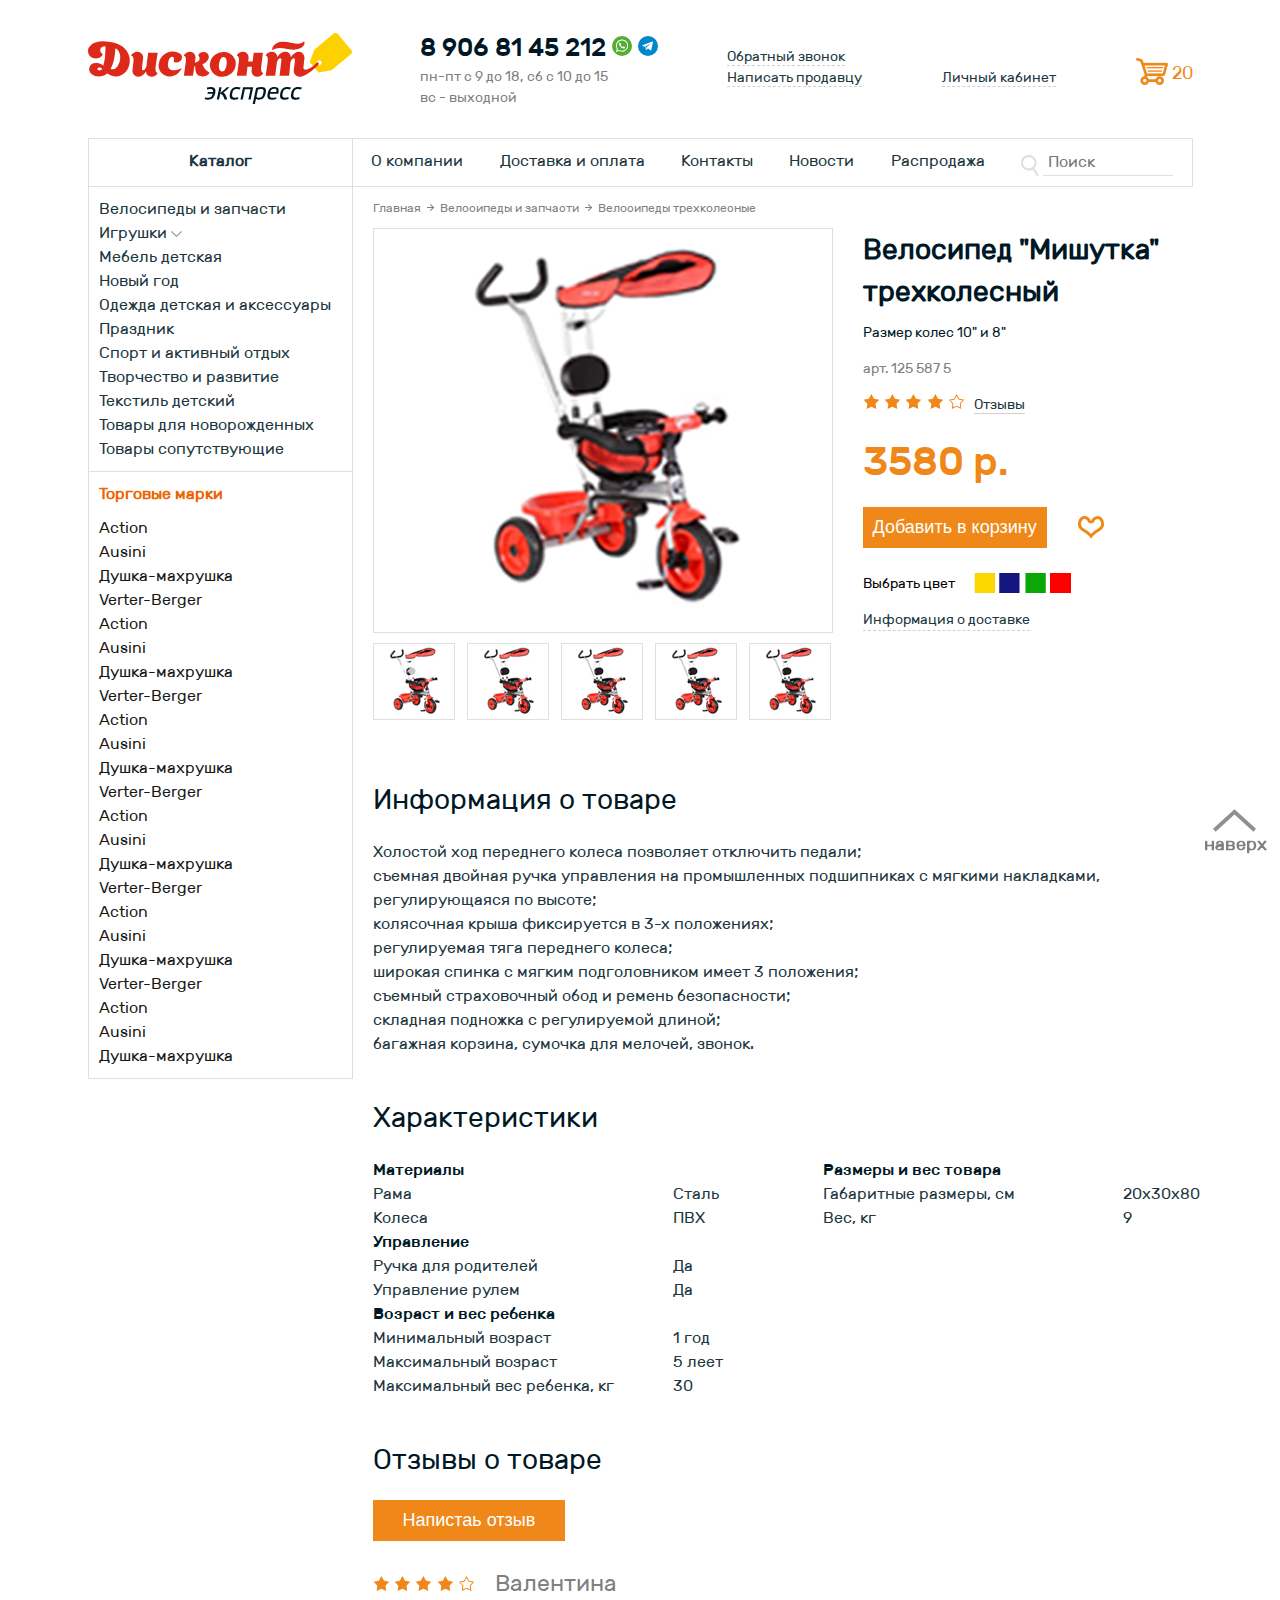
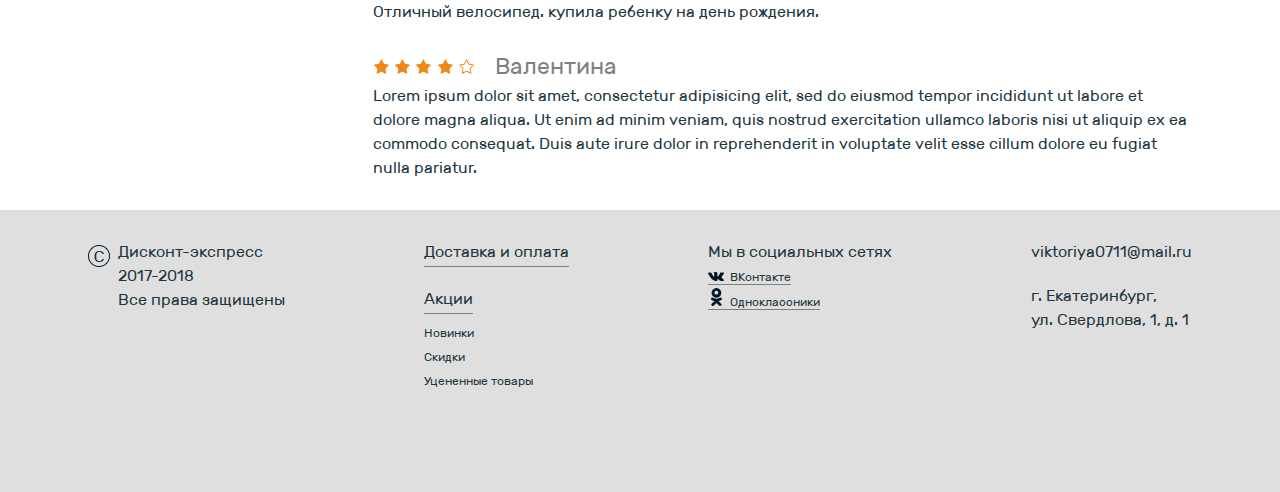
<file: card.html>
<!DOCTYPE html>
<html lang="ru">
  <head>
    <meta charset="utf-8">
    <meta http-equiv="X-UA-Compatible" content="IE=edge">
		<meta name="description" content="Дисконт экспресс'">
		<meta name="keywords" content="Дисконт экспресс">
		<meta name="author" content="Дисконт экспресс">
    <title>Дисконт экспресс</title>
		<link rel="shortcut icon" href="favicon.png" type="image/png">
    <link href="css/normalize.css" rel="stylesheet">
    <link href="css/index.css" rel="stylesheet">
    <link href="css/card.css" rel="stylesheet">
    <link href="css/modal.css" rel="stylesheet">
    <link rel="stylesheet" type="text/css" href="slick/slick.css">
    <link rel="stylesheet" type="text/css" href="slick/slick-theme.css">
    <script type="text/javascript" src="js/jquery.js"></script>
    <script type="text/javascript" src="slick/jquery-1.11.0.min.js"></script>
    <script type="text/javascript" src="slick/jquery-migrate-1.2.1.min.js"></script>
    <script type="text/javascript" src="slick/slick.min.js"></script>
  </head>
  <body>

  <a name="to-top"></a>
  <div class="container">

	   <!-- header -->

    <header class="main-header">
      <div class="main-header__logo">
        <a href="index.html">
          <svg id="лого_вектор" xmlns="http://www.w3.org/2000/svg" width="264" height="70.969" viewBox="0 0 264 70.969">
            <metadata><?xpacket begin="﻿" id="W5M0MpCehiHzreSzNTczkc9d"?>
              <x:xmpmeta xmlns:x="adobe:ns:meta/" x:xmptk="Adobe XMP Core 5.6-c138 79.159824, 2016/09/14-01:09:01        ">
              <rdf:RDF xmlns:rdf="http://www.w3.org/1999/02/22-rdf-syntax-ns#">
              <rdf:Description rdf:about=""/>
            </rdf:RDF>
          </x:xmpmeta>
          <?xpacket end="w"?></metadata>
          <defs>
            <style>
            .cls-1 {
              fill: #001825 !important;
            }

            .cls-1, .cls-2, .cls-3 {
              fill-rule: evenodd;
            }

            .cls-2 {
              fill: #fdd100;
            }

            .cls-3 {
              fill: #dc291a;
            }
          </style>
          </defs>
          <path id="Фигура_4" data-name="Фигура 4" class="cls-1" d="M503.453,96.117a9.432,9.432,0,0,0,3.462.643c3.653,0,6.208-1.476,7.259-6.43,1.05-4.929-.932-6.31-4.561-6.31a13.509,13.509,0,0,0-3.7.572L506.1,86.5a8.865,8.865,0,0,1,3.009-.5c2.1,0,3.175.5,2.913,3.024h-5.182l-0.405,1.857h5.229c-0.788,3.143-2.125,3.905-4.441,3.905a6.906,6.906,0,0,1-2.77-.548l-1,1.881h0Zm22.826,0.309c-1.743-5.429-2.746-6.072-3.94-6.572a56.239,56.239,0,0,0,6.161-5.5h-2.746c-2.77,2.643-5.205,4.858-6.423,5.81l1.242-5.81h-2.245l-2.555,12.073h2.245l1.217-5.763c1.5,0.309,2.961,1.238,4.37,5.763h2.674Zm10.792-2.286a8.783,8.783,0,0,1-3.008.6c-2.459,0-3.462-.81-2.722-4.358,0.812-3.738,2.1-4.334,4.56-4.334a6.679,6.679,0,0,1,2.77.548l1.027-2a11.092,11.092,0,0,0-3.462-.572c-3.7,0-6.209,1.381-7.259,6.31-1.05,4.953.836,6.43,4.56,6.43a11.4,11.4,0,0,0,3.7-.643l-0.167-1.977h0Zm6.781-7.787h5.659l-2.125,10.073h2.244l2.555-12.073H542.037l-2.554,12.073h2.244l2.125-10.073h0Zm13.156,0.1a9.353,9.353,0,0,1,2.913-.428c2.459,0,3.128.667,2.34,4.381-0.74,3.477-1.743,4.381-4.2,4.381-1.552,0-2.722-.524-2.531-1.453l1.48-6.882h0ZM551.66,101H553.9l1.075-5.1a4.452,4.452,0,0,0,2.936.857c3.51,0,5.683-1.476,6.734-6.406s-0.43-6.334-4.3-6.334a16.923,16.923,0,0,0-5.277.9L551.66,101h0ZM575.3,94.212a14.507,14.507,0,0,1-3.558.572c-2.459,0-3.438-.691-2.77-3.929h8.238c1.289-5.5-.024-6.834-3.653-6.834-3.558,0-5.85,1.524-6.877,6.31-1.05,4.953.812,6.43,4.393,6.43a17.642,17.642,0,0,0,4.251-.667L575.3,94.212h0ZM573.244,85.9c1.958,0,2.555.548,2.125,3.12H569.4c0.692-2.405,1.648-3.12,3.844-3.12h0ZM587.4,94.14a8.784,8.784,0,0,1-3.009.6c-2.459,0-3.462-.81-2.721-4.358,0.811-3.738,2.1-4.334,4.56-4.334a6.683,6.683,0,0,1,2.77.548l1.026-2a11.082,11.082,0,0,0-3.462-.572c-3.7,0-6.208,1.381-7.258,6.31-1.051,4.953.836,6.43,4.56,6.43a11.406,11.406,0,0,0,3.7-.643L587.4,94.14h0Zm10.935,0a8.783,8.783,0,0,1-3.008.6c-2.459,0-3.462-.81-2.722-4.358,0.812-3.738,2.1-4.334,4.56-4.334a6.679,6.679,0,0,1,2.77.548l1.027-2a11.092,11.092,0,0,0-3.462-.572c-3.7,0-6.208,1.381-7.259,6.31-1.05,4.953.836,6.43,4.561,6.43a11.4,11.4,0,0,0,3.7-.643l-0.167-1.977h0Z" transform="translate(-387 -30.031)"/>
          <path id="Фигура_4_копия" data-name="Фигура 4 копия" class="cls-2" d="M617.475,69.561L630.488,67.3l19.057-15.842a2.888,2.888,0,0,0,.845-4.272l-13.322-15.94c-1.6-1.737-3.257-1.515-4.945-.18L613.289,46.721,608.715,59.08l8.76,10.481h0Zm-1.084-8.214a2.405,2.405,0,1,1,3.391.307,2.4,2.4,0,0,1-3.391-.307h0Z" transform="translate(-387 -30.031)"/>
          <path id="Фигура_4_копия_2" data-name="Фигура 4 копия 2" class="cls-3" d="M602.477,63.525l0.871-7.128a7.115,7.115,0,0,0-1.122-5.437,5.035,5.035,0,0,0-4.238-2.1,8.376,8.376,0,0,0-4.284,1.325,11.384,11.384,0,0,0-3.871,4.112,6.139,6.139,0,0,0-1.718-3.975,5.057,5.057,0,0,0-3.688-1.462,8.4,8.4,0,0,0-4.215,1.279,11.22,11.22,0,0,0-3.848,3.975,5.637,5.637,0,0,0-1.672-3.861,5.5,5.5,0,0,0-3.917-1.394,7.188,7.188,0,0,0-3.62,1.028,5.093,5.093,0,0,0-2.29,2.216,0.416,0.416,0,0,0,.16.594q0.344,0.228.87,0.617a2.816,2.816,0,0,1,.779,1.759,14.87,14.87,0,0,1-.023,3.975q-0.366,3.153-1.969,13.57v0.091l0.137,0.137h9.208a0.606,0.606,0,0,0,.161-0.114,0.218,0.218,0,0,0,.069-0.16l1.511-12.245a9.053,9.053,0,0,1,1.192-3.518q1.191-1.782,2.382-1.553,1.327,0.228,1.008,2.65-0.092,1.188-.367,3.244-0.412,2.97-1.374,11.468a0.056,0.056,0,0,0,0,.091l0.137,0.137h9.209a0.617,0.617,0,0,0,.16-0.114,0.218,0.218,0,0,0,.069-0.16l1.053-11.423,0.092-.822a7.9,7.9,0,0,1,1.191-3.518q1.191-1.782,2.382-1.553,1.329,0.228,1.008,2.65l-1.1,8.864a6.113,6.113,0,0,0,1.351,5.049,5.855,5.855,0,0,0,4.559,1.9,6.658,6.658,0,0,0,1.927-.288c5.362-1.2,12.686-7.583,16.623-11.5,1.122-1.713-.145-3.262-1.895-1.963-2.717,3.173-11.92,10.175-13.025,4.852q0.039-.6.126-1.292h0ZM404.7,38.441Q394.668,37.892,390,41.959a7.9,7.9,0,0,0-2.932,7.128,6.672,6.672,0,0,0,2.8,5.026,7.977,7.977,0,0,0,4.535,1.416,9.078,9.078,0,0,0,4.009-.777,6.4,6.4,0,0,0,2.313-1.736,5.639,5.639,0,0,0,.848-1.3,0.672,0.672,0,0,0,.023-0.617A4.033,4.033,0,0,0,400.9,50.5a5.025,5.025,0,0,1-.917-0.868,3.116,3.116,0,0,1-.641-1.645,5.555,5.555,0,0,1,.161-2.17,3.236,3.236,0,0,1,1.557-1.9,5.763,5.763,0,0,1,3.322-.685q0.411,11.377-1.97,19.236a16.052,16.052,0,0,0-5.544-2.33,8.009,8.009,0,0,0-4.444.205,7.114,7.114,0,0,0-2.909,2.056,5.611,5.611,0,0,0-1.306,3.039,6.207,6.207,0,0,0,2.566,5.871,11.137,11.137,0,0,0,7.009,2.262,12.332,12.332,0,0,0,3.436-.5,10.838,10.838,0,0,0,4.628-2.285,0.987,0.987,0,0,0,.229-0.183,0.97,0.97,0,0,1,.229-0.183,15.855,15.855,0,0,0,6.574,2.924,11.386,11.386,0,0,0,6.162-.48,14.755,14.755,0,0,0,8.5-8.544,18.1,18.1,0,0,0,1.26-6.739,16.4,16.4,0,0,0-.733-4.82,17.574,17.574,0,0,0-2.5-4.912,18.939,18.939,0,0,0-4.444-4.455,24.76,24.76,0,0,0-6.917-3.313,37.139,37.139,0,0,0-9.507-1.645h0ZM396.5,65.9a1.308,1.308,0,0,1,.618-1.028,2.406,2.406,0,0,1,1.695-.228,6.178,6.178,0,0,1,2.451,1.028,3.455,3.455,0,0,1-1.947,1.576,2.589,2.589,0,0,1-2.016-.114,1.281,1.281,0,0,1-.8-1.234h0Zm13.1,0.228Q413.635,59,414.46,45.386a6.052,6.052,0,0,1,1.511.959q3.207,2.65,3.253,8.224a14.673,14.673,0,0,1-2.565,8.727q-2.888,4.021-7.056,2.833h0Zm45.035-2.559Q455,60.417,456.654,50V49.909l-0.138-.137h-9.208l-0.229.274-1.558,12.565a7.431,7.431,0,0,1-1.191,3.2q-1.146,1.782-2.383,1.553t-0.962-2.65l1.1-8.864a6.11,6.11,0,0,0-1.352-5.049,5.907,5.907,0,0,0-4.6-1.9,7.067,7.067,0,0,0-3.6,1.028,5.424,5.424,0,0,0-2.314,2.216,0.386,0.386,0,0,0,.092.5,3.324,3.324,0,0,0,.687.388,2.187,2.187,0,0,1,.871.822,4.585,4.585,0,0,1,.595,1.828,14.261,14.261,0,0,1-.046,3.4l-0.87,7.128a7.247,7.247,0,0,0,1.168,5.437,4.99,4.99,0,0,0,4.192,2.1,8.233,8.233,0,0,0,4.215-1.279,11.769,11.769,0,0,0,3.848-3.975,5.589,5.589,0,0,0,1.695,3.861,5.52,5.52,0,0,0,3.895,1.394,7.067,7.067,0,0,0,3.6-1.028,5.412,5.412,0,0,0,2.313-2.216,0.415,0.415,0,0,0-.16-0.594q-0.344-.229-0.87-0.617a2.894,2.894,0,0,1-.8-1.759,14.117,14.117,0,0,1,0-3.975h0ZM480.2,65.4a0.476,0.476,0,0,0-.642.046,15.846,15.846,0,0,1-4.123,1.6,12.5,12.5,0,0,1-4.146.3,4.491,4.491,0,0,1-3.23-1.828,6.981,6.981,0,0,1-1.145-4.546,11.224,11.224,0,0,1,1.305-5q1.215-2.262,2.955-2.262a1.6,1.6,0,0,1,1.467.868,3.588,3.588,0,0,1,.32,2.285c-0.031.213-.076,0.48-0.137,0.8a4.484,4.484,0,0,0-.092.617,3.619,3.619,0,0,0,.046.457,2.224,2.224,0,0,0,1.1.5,7.33,7.33,0,0,0,2.016.274,4.732,4.732,0,0,0,3.39-1.416,5.075,5.075,0,0,0,1.65-3.152,4.519,4.519,0,0,0-2.474-4.729,13.64,13.64,0,0,0-7.01-1.668,14.027,14.027,0,0,0-9.162,3.815,13.8,13.8,0,0,0-4.536,8.613,10.8,10.8,0,0,0,11,12.473,12,12,0,0,0,4.467-.845,11.65,11.65,0,0,0,3.528-2.1,18.871,18.871,0,0,0,2.268-2.376,9.218,9.218,0,0,0,1.236-1.988A0.581,0.581,0,0,0,480.2,65.4h0Zm27.671,3.929q-5.178-3.381-6.46-7.95,5.865-2.742,6.322-6.58a4.9,4.9,0,0,0-5.222-5.757,6.227,6.227,0,0,0-3.482,1.051,3.165,3.165,0,0,0-1.695,2.239l0.412,0.731a8.326,8.326,0,0,1,.756,1.531,2.9,2.9,0,0,1-.046,1.9,3.826,3.826,0,0,1-1.626,1.965,7.892,7.892,0,0,1-2.978,1.142l0.55-3.746a6.525,6.525,0,0,0-1.169-5.072A5.333,5.333,0,0,0,488.86,48.9a7.188,7.188,0,0,0-3.619,1.028,5.4,5.4,0,0,0-2.336,2.216,0.439,0.439,0,0,0,.183.617q0.366,0.251.87,0.571a2.862,2.862,0,0,1,.8,1.8,13.362,13.362,0,0,1,.023,3.952l-1.878,13.57v0.092l0.137,0.091h8.8a0.273,0.273,0,0,0,.183-0.183L493.35,63.3a1.889,1.889,0,0,1,.412-0.069c0.184-.015.321-0.023,0.413-0.023q0,0.228.045,1.074t0.069,1.279c0.016,0.289.061,0.739,0.138,1.348a8.919,8.919,0,0,0,.275,1.439q0.159,0.526.458,1.325a4.184,4.184,0,0,0,.71,1.279A13.049,13.049,0,0,0,496.9,72a4.058,4.058,0,0,0,1.375.845,10.756,10.756,0,0,0,1.81.457,11.006,11.006,0,0,0,2.29.137,8.459,8.459,0,0,0,5.452-2.513,1.774,1.774,0,0,0,.6-0.982,1.243,1.243,0,0,0-.549-0.617h0Zm26.755-7.082a11.283,11.283,0,0,0-2.566-9,11.987,11.987,0,0,0-8.7-4.249,13.36,13.36,0,0,0-9.6,2.97,12.506,12.506,0,0,0-4.788,8.453,11.245,11.245,0,0,0,2.589,9,12.064,12.064,0,0,0,8.727,4.249,13.311,13.311,0,0,0,9.644-2.947,12.579,12.579,0,0,0,4.7-8.475h0ZM518,61.057a13.141,13.141,0,0,1,1.6-5.117,3.251,3.251,0,0,1,3.115-1.828,2.877,2.877,0,0,1,2.589,2.239,11.786,11.786,0,0,1,.3,5.254,13.14,13.14,0,0,1-1.581,5.163,3.214,3.214,0,0,1-3.092,1.782,2.883,2.883,0,0,1-2.589-2.262A12.12,12.12,0,0,1,518,61.057h0Zm42.24,2.559,1.649-13.524V50l-0.138-.137h-8.8a0.255,0.255,0,0,0-.275.229l-1.008,8.361h-4.489l0.32-2.65a6.458,6.458,0,0,0-1.191-5.049,5.371,5.371,0,0,0-4.4-1.9,7.066,7.066,0,0,0-3.6,1.028A5.423,5.423,0,0,0,536,52.1a0.416,0.416,0,0,0,.161.594q0.344,0.228.87,0.617a2.9,2.9,0,0,1,.8,1.759,14.116,14.116,0,0,1,0,3.975q-0.368,3.153-1.97,13.57a0.056,0.056,0,0,0,0,.091L536,72.845h9.209a0.617,0.617,0,0,0,.16-0.114,0.218,0.218,0,0,0,.069-0.16l1.053-8.773h4.49l-0.366,3.061a6.316,6.316,0,0,0,1.191,5,5.431,5.431,0,0,0,4.4,1.85,7.309,7.309,0,0,0,3.6-.982,4.98,4.98,0,0,0,2.268-2.125,0.416,0.416,0,0,0-.16-0.594q-0.343-.229-0.871-0.64a3.028,3.028,0,0,1-.8-1.782,14.041,14.041,0,0,1,0-3.975h0ZM602.89,38.578a5,5,0,0,0-.664.411,13.98,13.98,0,0,1-1.329.777,8.846,8.846,0,0,1-2.107.662,12.943,12.943,0,0,1-3.047.251,33.244,33.244,0,0,1-6.231-.914,37.724,37.724,0,0,0-7.055-.96H581.4q-6.093.183-8.979,4.3a5.116,5.116,0,0,0-1.237,3.518q0.092,0.5.458,0.411a9.949,9.949,0,0,0,.939-0.548,10.258,10.258,0,0,1,2.5-1.005,13.776,13.776,0,0,1,3.757-.457,34.51,34.51,0,0,1,6.162.754,50.431,50.431,0,0,0,6.666.891q7.833,0.183,10.766-3.792a4.429,4.429,0,0,0,1.053-3.7q-0.183-.777-0.6-0.594h0Z" transform="translate(-387 -30.031)"/>
          </svg>
        </a>
      </div>
      <div class="main-header__schedule">
        <ul class="main-header__schedule-list">
          <li class="main-header__schedule-item main-header__schedule-item--phone">
            8 906 81 45 212
            <a href="#"><svg xmlns="http://www.w3.org/2000/svg" width="20" height="20" viewBox="0 0 20 20">
            <metadata><?xpacket begin="﻿" id="W5M0MpCehiHzreSzNTczkc9d"?>
              <x:xmpmeta xmlns:x="adobe:ns:meta/" x:xmptk="Adobe XMP Core 5.6-c138 79.159824, 2016/09/14-01:09:01        ">
             <rdf:RDF xmlns:rdf="http://www.w3.org/1999/02/22-rdf-syntax-ns#">
                <rdf:Description rdf:about=""/>
             </rdf:RDF>
            </x:xmpmeta>
            <?xpacket end="w"?></metadata>
            <defs>
              <style>
                .vtp-1 {
                  fill: #52ae32 !important;
                  fill-rule: evenodd;
                }
              </style>
            </defs>
            <path id="Вотсап" class="vtp-1" d="M1010,40a10,10,0,1,1-10-10A10,10,0,0,1,1010,40Zm-9.94-6.51a6.136,6.136,0,0,0-5.272,9.264l-0.989,3.2,3.386-.917a6.135,6.135,0,1,0,2.875-11.551m0,11.267a5.1,5.1,0,0,1-2.735-.792l-0.073.02-1.96.53,0.591-1.914a5.135,5.135,0,1,1,4.177,2.156m-1.007-6.644a0.452,0.452,0,0,1,0,.5c-0.181.224-.33,0.394-0.33,0.394a0.238,0.238,0,0,0,0,.351,4.46,4.46,0,0,0,1.957,1.694,0.376,0.376,0,0,0,.5-0.192l0.37-.469s0.08-.118.36,0,1.15,0.543,1.15.543a0.243,0.243,0,0,1,.13.288,1.319,1.319,0,0,1-1.38,1.236,4.363,4.363,0,0,1-2.576-1.012,7.338,7.338,0,0,1-1.788-2.053c-0.023-.038-0.043-0.075-0.063-0.111a2.313,2.313,0,0,1-.283-1.107c0-.043,0-0.087,0-0.133a1.308,1.308,0,0,1,.809-1.176,1.541,1.541,0,0,1,.586,0Z" transform="translate(-990 -30)"/>
            </svg></a>
            <a href="#"><svg xmlns="http://www.w3.org/2000/svg" width="20" height="20" viewBox="0 0 20 20">
            <metadata><?xpacket begin="﻿" id="W5M0MpCehiHzreSzNTczkc9d"?>
              <x:xmpmeta xmlns:x="adobe:ns:meta/" x:xmptk="Adobe XMP Core 5.6-c138 79.159824, 2016/09/14-01:09:01        ">
             <rdf:RDF xmlns:rdf="http://www.w3.org/1999/02/22-rdf-syntax-ns#">
                <rdf:Description rdf:about=""/>
             </rdf:RDF>
            </x:xmpmeta>
            <?xpacket end="w"?></metadata>
            <defs>
              <style>
                .tlm-1 {
                  fill: #0087cb;
                  fill-rule: evenodd;
                }
              </style>
            </defs>
            <path id="Телеграм" class="tlm-1" d="M1034,40a10,10,0,1,1-10-10,10,10,0,0,1,10,10h0Zm-5.75-4.43-9.7,3.777a0.355,0.355,0,0,0,.03.669l2.47,0.727,0.92,2.918a0.418,0.418,0,0,0,.7.168l1.28-1.3,2.49,1.835a0.521,0.521,0,0,0,.82-0.314l1.66-7.913a0.5,0.5,0,0,0-.67-0.567h0Zm-1.22,1.756-4.5,3.981a0.288,0.288,0,0,0-.08.154L1022.28,43a0.046,0.046,0,0,1-.09.009l-0.72-2.3a0.241,0.241,0,0,1,.11-0.278l5.31-3.3a0.117,0.117,0,0,1,.14.188h0Z" transform="translate(-1014 -30)"/>
          </svg></a>
          </li>
          <li class="main-header__schedule-item">
            пн-пт с 9 до 18, сб с 10 до 15
          </li>
          <li class="main-header__schedule-item">
            вс - выходной
          </li>
        </ul>
      </div>
      <div class="main-header__contact">
        <ul class="main-header__contact-list">
          <li class="main-header__contact-item">
            <a class="main-header__contact-link main-header__contact-link--modal" href="#">Обратный звонок</a>
          </li>
          <li class="main-header__contact-item">
            <a class="main-header__contact-link main-header__contact-link--contact" href="#">Написать продавцу</a>
          </li>
        </ul>
      </div>
      <div class="main-header__login">
        <a class="main-header__login-link" href="user.html">Личный кабинет</a>
      </div>
      <div class="main-header__cart">
        <a class="main-header__cart-link" href="cart.html"><img class="main-header__cart-icon" src="img/cart-icon.png" alt="cart" width="32" height="27"> 20</a>
      </div>
    </header>

    <!-- main-nav -->

    <nav class="main-nav">
      <div class="main-nav__catalog">
        <h3 class="main-nav__catalog-title">Каталог</h3>
      </div>
        <ul class="main-nav__menu-list">
          <li class="main-nav__menu-item">
            <a class="main-nav__menu-link" href="index.html">О компании</a>
          </li>
          <li class="main-nav__menu-item">
            <a class="main-nav__menu-link" href="#">Доставка и оплата</a>
          </li>
          <li class="main-nav__menu-item">
            <a class="main-nav__menu-link" href="#">Контакты</a>
          </li>
          <li class="main-nav__menu-item">
            <a class="main-nav__menu-link" href="#">Новости</a>
          </li>
          <li class="main-nav__menu-item">
            <a class="main-nav__menu-link" href="#">Распродажа</a>
          </li>
          <li class="main-nav__search">
            <svg class="main-nav__search-icon" xmlns="http://www.w3.org/2000/svg" width="17.82" height="21.281" viewBox="0 0 17.82 21.281">
            <metadata><?xpacket begin="﻿" id="W5M0MpCehiHzreSzNTczkc9d"?>
          <x:xmpmeta xmlns:x="adobe:ns:meta/" x:xmptk="Adobe XMP Core 5.6-c138 79.159824, 2016/09/14-01:09:01        ">
             <rdf:RDF xmlns:rdf="http://www.w3.org/1999/02/22-rdf-syntax-ns#">
                <rdf:Description rdf:about=""/>
             </rdf:RDF>
            </x:xmpmeta>
            <?xpacket end="w"?></metadata>
            <defs>
              <style>
                .srch-1 {
                  fill: #dfdfdf;
                  fill-rule: evenodd;
                }
              </style>
            </defs>
            <path id="лупа" class="srch-1" d="M1358.58,150.6l4.55,6.958-1.67,1.094-4.47-6.826a7.687,7.687,0,0,1-3.91,1.079A7.793,7.793,0,1,1,1358.58,150.6Zm-5.5-11.221a5.765,5.765,0,1,0,5.76,5.763A5.774,5.774,0,0,0,1353.08,139.383Z" transform="translate(-1345.31 -137.375)"/>
            </svg>
            <input class="main-nav__search-field" type="search" placeholder="Поиск">
          </li>
        </ul>
    </nav>

    <!-- content-first-section -->
    <div class="main-content-container">

      <section class="content-first-section">
        <div class="main-catalog">
          <ul class="main-catalog__list">
            <li class="main-catalog__item">
              <a  class="main-catalog__item-link" href="#">Велосипеды и запчасти</a>
            </li>
            <li class="main-catalog__item">
              <a class="main-catalog__item-link main-catalog__item-link--drop" href="#">Игрушки</a>
              <ul class="main-catalog__sublist">
                <li class="main-catalog__subitem">
                  <a class="main-catalog__subitem-link" href="#">Для девочек</a>
                </li>
                <li class="main-catalog__subitem">
                  <a class="main-catalog__subitem-link" href="#">Для мальчиков</a>
                </li>
                <li class="main-catalog__subitem">
                  <a class="main-catalog__subitem-link" href="#">Мягкие</a>
                </li>
                <li class="main-catalog__subitem">
                  <a class="main-catalog__subitem-link" href="#">Радиоуправляемые</a>
                </li>
              </ul>
            </li>
            <li class="main-catalog__item">
              <a class="main-catalog__item-link" href="#">Мебель детская</a>
            </li>
            <li class="main-catalog__item">
              <a class="main-catalog__item-link" href="#">Новый год</a>
            </li>
            <li class="main-catalog__item">
              <a class="main-catalog__item-link" href="#">Одежда детская и аксессуары</a>
            </li>
            <li class="main-catalog__item">
              <a class="main-catalog__item-link" href="#">Праздник</a>
            </li>
            <li class="main-catalog__item">
              <a class="main-catalog__item-link" href="#">Спорт и активный отдых</a>
            </li>
            <li class="main-catalog__item">
              <a class="main-catalog__item-link" href="#">Творчество и развитие</a>
            </li>
            <li class="main-catalog__item">
              <a class="main-catalog__item-link" href="#">Текстиль детский</a>
            </li>
            <li class="main-catalog__item">
              <a class="main-catalog__item-link" href="#">Товары для новорожденных</a>
            </li>
            <li class="main-catalog__item">
              <a class="main-catalog__item-link" href="#">Товары сопутствующие</a>
            </li>
          </ul>
          <h3 class="brends-list-title">
            Торговые марки
          </h3>
          <ul class="main-catalog__brends-list">
            <li class="main-catalog__brend-item">
              <a class="main-catalog__brend-link" href="#">Action</a>
            </li>
            <li class="main-catalog__brend-item">
              <a class="main-catalog__brend-link" href="#">Ausini</a>
            </li>
            <li class="main-catalog__brend-item">
              <a class="main-catalog__brend-link" href="#">Душка-махрушка</a>
            </li>
            <li class="main-catalog__brend-item">
              <a class="main-catalog__brend-link" href="#">Verter-Berger</a>
            </li>
            <li class="main-catalog__brend-item">
              <a class="main-catalog__brend-link" href="#">Action</a>
            </li>
            <li class="main-catalog__brend-item">
              <a class="main-catalog__brend-link" href="#">Ausini</a>
            </li>
            <li class="main-catalog__brend-item">
              <a class="main-catalog__brend-link" href="#">Душка-махрушка</a>
            </li>
            <li class="main-catalog__brend-item">
              <a class="main-catalog__brend-link" href="#">Verter-Berger</a>
            </li>
            <li class="main-catalog__brend-item">
              <a class="main-catalog__brend-link" href="#">Action</a>
            </li>
            <li class="main-catalog__brend-item">
              <a class="main-catalog__brend-link" href="#">Ausini</a>
            </li>
            <li class="main-catalog__brend-item">
              <a class="main-catalog__brend-link" href="#">Душка-махрушка</a>
            </li>
            <li class="main-catalog__brend-item">
              <a class="main-catalog__brend-link" href="#">Verter-Berger</a>
            </li>
            <li class="main-catalog__brend-item">
              <a class="main-catalog__brend-link" href="#">Action</a>
            </li>
            <li class="main-catalog__brend-item">
              <a class="main-catalog__brend-link" href="#">Ausini</a>
            </li>
            <li class="main-catalog__brend-item">
              <a class="main-catalog__brend-link" href="#">Душка-махрушка</a>
            </li>
            <li class="main-catalog__brend-item">
              <a class="main-catalog__brend-link" href="#">Verter-Berger</a>
            </li>
            <li class="main-catalog__brend-item">
              <a class="main-catalog__brend-link" href="#">Action</a>
            </li>
            <li class="main-catalog__brend-item">
              <a class="main-catalog__brend-link" href="#">Ausini</a>
            </li>
            <li class="main-catalog__brend-item">
              <a class="main-catalog__brend-link" href="#">Душка-махрушка</a>
            </li>
            <li class="main-catalog__brend-item">
              <a class="main-catalog__brend-link" href="#">Verter-Berger</a>
            </li>
            <li class="main-catalog__brend-item">
              <a class="main-catalog__brend-link" href="#">Action</a>
            </li>
            <li class="main-catalog__brend-item">
              <a class="main-catalog__brend-link" href="#">Ausini</a>
            </li>
            <li class="main-catalog__brend-item">
              <a class="main-catalog__brend-link" href="#">Душка-махрушка</a>
            </li>
          </ul>
        </div>
      </section>

      <!-- content-second-section -->

      <div class="card-item">
        <div class="card-item__bread-crumbs">
          <ul class="card-item__bread-crumbs-list">
            <li class="card-item__bread-crumb">
              <a class="card-item__bread-crumb-link" href="index.html">Главная</a>
            </li>
            <li class="card-item__bread-crumb">
              <a class="card-item__bread-crumb-link" href="#">Велосипеды и запчасти</a>
            </li>
            <li class="card-item__bread-crumb">
              <a class="card-item__bread-crumb-link" href="#">Велосипеды трехколесные</a>
            </li>
          </ul>
        </div>
        <div class="card-item__main-info">
          <div class="card-item__gallery">
            <div class="slider-for">
              <div><img src="img/card-bike.jpg" alt="bike"></div>
              <div><img src="img/card-bike.jpg" alt="bike"></div>
              <div><img src="img/card-bike.jpg" alt="bike"></div>
              <div><img src="img/card-bike.jpg" alt="bike"></div>
              <div><img src="img/card-bike.jpg" alt="bike"></div>
              <div><img src="img/card-bike.jpg" alt="bike"></div>
            </div>
            <div class="slider-nav">
              <div><div class="wrap"><img src="img/card-bike-min.jpg" alt="bike"></div></div>
              <div><div class="wrap"><img src="img/card-bike-min.jpg" alt="bike"></div></div>
              <div><div class="wrap"><img src="img/card-bike-min.jpg" alt="bike"></div></div>
              <div><div class="wrap"><img src="img/card-bike-min.jpg" alt="bike"></div></div>
              <div><div class="wrap"><img src="img/card-bike-min.jpg" alt="bike"></div></div>
              <div><div class="wrap"><img src="img/card-bike-min.jpg" alt="bike"></div></div>
            </div>

          </div>
          <div class="card-item__details">
            <h1 class="card-item__title">
              Велосипед "Мишутка" трехколесный
            </h1>
            <p class="card-item__size">
              Размер колес 10" и 8"
            </p>
            <p class="card-item__art">
              арт. 125 587 5
            </p>
            <p class="card-item__rating">
              <img class="card-item__star-img" src="img/star-red.png" alt="star" width="17" heigth="15">
              <img class="card-item__star-img" src="img/star-red.png" alt="star" width="17" heigth="15">
              <img class="card-item__star-img" src="img/star-red.png" alt="star" width="17" heigth="15">
              <img class="card-item__star-img" src="img/star-red.png" alt="star" width="17" heigth="15">
              <img class="card-item__star-img card-item__star-img--white" src="img/star-white.png" alt="star" width="17" heigth="15">
              <a class="card-item__reviews-link" href="#">Отзывы</a>
            </p>
            <p class="card-item__price">
              3580 р.
            </p>
            <p class="card-item__by">
              <button class="card-item__by-button" type="button">
                Добавить в корзину
              </button>
              <button class="card-item__favorites-button" type="button">
              </button>
            </p>
            <p class="card-item__options">
              <ul class="card-item__colors">
                <li class="card-item__color card-item__color-block">
                  Выбрать цвет
                </li>
                <li class="card-item__color">
                  <img class="card-item__color-img" src="img/yellow.png" alt="color" width="21" heigth="20">
                </li>
                <li class="card-item__color">
                  <img class="card-item__color-img" src="img/blue.png" alt="color" width="21" heigth="20">
                </li>
                <li class="card-item__color">
                  <img class="card-item__color-img" src="img/green.png" alt="color" width="21" heigth="20">
                </li>
                <li class="card-item__color">
                  <img class="card-item__color-img" src="img/red.png" alt="color" width="21" heigth="20">
                </li>
              </ul>
            </p>
            <p class="card-item__shipping-info">
              <a class="card-item__shipping-info-link" href="#">Информация о доставке</a>
            </p>
          </div>
        </div>
        <div class="card-item__info">
          <ul class="card-item__info-list">
            <li class="card-item__info-item card-item__info-item--title">
              Информация о товаре
            </li>
            <li class="card-item__info-item">
              Холостой ход переднего колеса позволяет отключить педали;
            </li>
            <li class="card-item__info-item">
              съемная двойная ручка управления на промышленных подшипниках с мягкими накладками, регулирующаяся по высоте;
            </li>
            <li class="card-item__info-item">
              колясочная крыша фиксируется в 3-х положениях;
            </li>
            <li class="card-item__info-item">
              регулируемая тяга переднего колеса;
            </li>
            <li class="card-item__info-item">
              широкая спинка с мягким подголовником имеет 3 положения;
            </li>
            <li class="card-item__info-item">
              съемный страховочный обод и ремень безопасности;
            </li>
            <li class="card-item__info-item">
              складная подножка с регулируемой длиной;
            </li>
            <li class="card-item__info-item">
              багажная корзина, сумочка для мелочей, звонок.
            </li>
          </ul>
        </div>
        <p class="card-item__spec-info">
          Характеристики
        </p>
        <div class="card-item__spec">
          <div class="card-item__spec-left-column">
            <ul class="card-item__spec-list">
              <li class="card-item__spec-item card-item__spec-item--title">
                Материалы
              </li>
              <li class="card-item__spec-item">
                <span class="">Рама</span>
                <span class="card-item__spec-item--align-left">Сталь</span>
              </li>
              <li class="card-item__spec-item">
                <span class="">Колеса</span>
                <span class="card-item__spec-item--align-left">ПВХ</span>
              </li>
            </ul>
            <ul class="card-item__spec-list">
              <li class="card-item__spec-item card-item__spec-item--title">
                Управление
              </li>
              <li class="card-item__spec-item">
                <span class="">Ручка для родителей</span>
                <span class="card-item__spec-item--align-left">Да</span>
              </li>
              <li class="card-item__spec-item">
                <span class="">Управление рулем</span>
                <span class="card-item__spec-item--align-left">Да</span>
              </li>
            </ul>
            <ul class="card-item__spec-list">
              <li class="card-item__spec-item card-item__spec-item--title">
                Возраст и вес ребенка
              </li>
              <li class="card-item__spec-item">
                <span class="">Минимальный возраст</span>
                <span class="card-item__spec-item--align-left">1 год</span>
              </li>
              <li class="card-item__spec-item">
                <span class="">Максимальный возраст</span>
                <span class="card-item__spec-item--align-left">5 леет</span>
              </li>
              <li class="card-item__spec-item">
                <span class="">Максимальный вес ребенка, кг</span>
                <span class="card-item__spec-item--align-left">30</span>
              </li>
            </ul>
          </div>
          <div class="card-item__spec-right-column">
            <ul class="card-item__spec-list">
              <li class="card-item__spec-item card-item__spec-item--title">
                Размеры и вес товара
              </li>
              <li class="card-item__spec-item">
                <span class="">Габаритные размеры, см</span>
                <span class="card-item__spec-item--align-left">20х30х80</span>
              </li>
              <li class="card-item__spec-item">
                <span class="">Вес, кг</span>
                <span class="card-item__spec-item--align-left">9</span>
              </li>
            </ul>
          </div>
        </div>
        <div class="card-item__reviews-list">
          <p class="card-item__reviews-title">
            Отзывы о товаре
          </p>
          <p class="card-item__review">
            <a class="card-item__review-link">Напистаь отзыв</a>
          </p>
          <div class="card-item__reviews-item">
            <p class="card-item__rating reviews-rating">
              <img class="card-item__star-img" src="img/star-red.png" alt="star" width="17" heigth="15">
              <img class="card-item__star-img" src="img/star-red.png" alt="star" width="17" heigth="15">
              <img class="card-item__star-img" src="img/star-red.png" alt="star" width="17" heigth="15">
              <img class="card-item__star-img" src="img/star-red.png" alt="star" width="17" heigth="15">
              <img class="card-item__star-img card-item__star-img--white" src="img/star-white.png" alt="star" width="17" heigth="15">
              <b class="card-item__review-autor">Валентина</b>
            </p>
            <p class="card-item__review-text">
              Отличный велосипед. купила ребенку на день рождения.
            </p>
          </div>
          <div class="card-item__reviews-item">
            <p class="card-item__rating reviews-rating">
              <img class="card-item__star-img" src="img/star-red.png" alt="star" width="17" heigth="15">
              <img class="card-item__star-img" src="img/star-red.png" alt="star" width="17" heigth="15">
              <img class="card-item__star-img" src="img/star-red.png" alt="star" width="17" heigth="15">
              <img class="card-item__star-img" src="img/star-red.png" alt="star" width="17" heigth="15">
              <img class="card-item__star-img card-item__star-img--white" src="img/star-white.png" alt="star" width="17" heigth="15">
              <b class="card-item__review-autor">Валентина</b>
            </p>
            <p class="card-item__review-text">
              Lorem ipsum dolor sit amet, consectetur adipisicing elit, sed do eiusmod tempor incididunt ut labore et dolore magna aliqua. Ut enim ad minim veniam, quis nostrud exercitation ullamco laboris nisi ut aliquip ex ea commodo consequat. Duis aute irure dolor in reprehenderit in voluptate velit esse cillum dolore eu fugiat nulla pariatur.
            </p>
          </div>
        </div>
      </div>
    </div>

  </div>

    <!-- footer -->

    <footer class="main-footer">
      <div class="main-footer__wrapper">
        <p class="main-footer__copyright">
          Дисконт-экспресс<br>2017-2018<br>Все права защищены
        </p>
        <ul class="main-footer__info-list">
          <li class="main-footer__info-item">
            <a class="main-footer__info-link" href="#">Доставка и оплата</a>
          </li>
          <li class="main-footer__info-item">
            <a class="main-footer__info-link main-footer__info-link--margin" href="#">Акции</a>
          </li>
          <li class="main-footer__info-item">
            <a class="main-footer__info-link main-footer__info-link--light-link" href="#">Новинки</a>
          </li>
          <li class="main-footer__info-item">
            <a class="main-footer__info-link main-footer__info-link--light-link" href="#">Скидки</a>
          </li>
          <li class="main-footer__info-item">
            <a class="main-footer__info-link main-footer__info-link--light-link" href="#">Уцененные товары</a>
          </li>
        </ul>
        <ul class="main-footer__socials">
          <li class="main-footer__social main-footer__social--margin">
            Мы в социальных сетях
          </li>
          <li class="main-footer__social">
            <a class="main-footer__social-link" href="vk.com">
              <svg class="main-footer__social-vkicon" xmlns="http://www.w3.org/2000/svg" width="16.062" height="9" viewBox="0 0 16.062 9">
              <metadata><?xpacket begin="﻿" id="W5M0MpCehiHzreSzNTczkc9d"?>
                <x:xmpmeta xmlns:x="adobe:ns:meta/" x:xmptk="Adobe XMP Core 5.6-c138 79.159824, 2016/09/14-01:09:01        ">
               <rdf:RDF xmlns:rdf="http://www.w3.org/1999/02/22-rdf-syntax-ns#">
                  <rdf:Description rdf:about=""/>
               </rdf:RDF>
              </x:xmpmeta>
              <?xpacket end="w"?></metadata>
              <defs>
                <style>
                  .cls-1 {
                    fill: #001825;
                    fill-rule: evenodd;
                  }
                </style>
              </defs>
              <path id="Вк" class="cls-1" d="M990.884,2098.19a4.966,4.966,0,0,0-1.743-.15,10.8,10.8,0,0,0-1.736.08,10.088,10.088,0,0,0-1.022,1.82c-0.555,1-1.228,1.97-1.656,1.95-0.563,0-.428-1.64-0.388-2.86a1.361,1.361,0,0,0-.246-1.13,4.641,4.641,0,0,0-1.1-.38s-2.425-.18-2.765.82c0.467,0.06,1.26-.07.95,3.03-0.023.15-.372,1.43-1.5-0.3-0.286-.43-1.363-3.02-1.744-3.03a9.335,9.335,0,0,0-2.908.15c-0.4.23,0.539,2,2.132,4.39,1.291,1.96,2.662,3.47,5.04,3.85a6.194,6.194,0,0,0,1.981-.07c0.246-.12-0.064-1.8.785-1.97,0.372-.07,1.822,1.76,2.369,1.97a5.548,5.548,0,0,0,1.807.15c0.808-.02,1.727.08,1.814-0.46,0.2-1.16-2.448-2.68-2.52-3.39-0.063-.51.968-1.46,1.49-2.19,0.65-.88,1.363-1.95.959-2.28h0Z" transform="translate(-974.938 -2097.5)"/>
              </svg>
              ВКонтакте</a>
          </li>
          <li class="main-footer__social">
            <a class="main-footer__social-link" href="ok.ru">
              <svg class="main-footer__social-okicon" xmlns="http://www.w3.org/2000/svg" width="10.875" height="18" viewBox="0 0 10.875 18">
              <metadata><?xpacket begin="﻿" id="W5M0MpCehiHzreSzNTczkc9d"?>
                <x:xmpmeta xmlns:x="adobe:ns:meta/" x:xmptk="Adobe XMP Core 5.6-c138 79.159824, 2016/09/14-01:09:01        ">
               <rdf:RDF xmlns:rdf="http://www.w3.org/1999/02/22-rdf-syntax-ns#">
                  <rdf:Description rdf:about=""/>
               </rdf:RDF>
              </x:xmpmeta>
              <?xpacket end="w"?></metadata>
              <defs>
                <style>
                  .cls-1 {
                    fill: #001825;
                    fill-rule: evenodd;
                  }
                </style>
              </defs>
              <path id="одноклассники" class="cls-1" d="M985.4,2131.08a9.11,9.11,0,0,0,2.814-1.12,1.322,1.322,0,0,0,.445-1.87,1.453,1.453,0,0,0-1.958-.43,6.361,6.361,0,0,1-6.524,0,1.452,1.452,0,0,0-1.957.43,1.322,1.322,0,0,0,.445,1.87,9.1,9.1,0,0,0,2.814,1.12l-2.71,2.6a1.318,1.318,0,0,0,0,1.92,1.46,1.46,0,0,0,2.008,0l2.661-2.55,2.663,2.55a1.416,1.416,0,0,0,1,.4h0.011a1.418,1.418,0,0,0,1-.4,1.315,1.315,0,0,0,0-1.92l-2.709-2.6h0Zm-1.96-10.35a1.922,1.922,0,1,1-2.007,1.92,1.966,1.966,0,0,1,2.007-1.92h0Zm0.013-2.73h-0.027a4.85,4.85,0,1,0,.027,0h0Z" transform="translate(-978 -2118)"/>
              </svg>
              Одноклассники</a>
          </li>
        </ul>
        <ul class="main-footer__contact-list">
          <li class="main-footer__contact-item main-footer__contact-item--margin">
            viktoriya0711@mail.ru
          </li>
          <li class="main-footer__contact-item">
            г. Екатеринбург,<br>ул. Свердлова, 1, д. 1
          </li>
        </ul>
      </div>
    </footer>

<div class="to-top">
  <a href="#to-top"><svg class="to-top-arrow" xmlns="http://www.w3.org/2000/svg" width="11" height="5.75" viewBox="0 0 11 5.75">
  <metadata><?xpacket begin="﻿" id="W5M0MpCehiHzreSzNTczkc9d"?>
    <x:xmpmeta xmlns:x="adobe:ns:meta/" x:xmptk="Adobe XMP Core 5.6-c138 79.159824, 2016/09/14-01:09:01        ">
   <rdf:RDF xmlns:rdf="http://www.w3.org/1999/02/22-rdf-syntax-ns#">
      <rdf:Description rdf:about=""/>
   </rdf:RDF>
  </x:xmpmeta>
  <?xpacket end="w"?></metadata>
  <defs>
    <style>
      .ar-1 {
        fill: #909090;
        fill-rule: evenodd;
      }
    </style>
  </defs>
  <path id="уголок" class="ar-1" d="M488,215l-5.5,5-5.5-5,0.673-.74,4.825,4.386,4.825-4.386Z" transform="translate(-477 -214.25)"/>
</svg>
  <b class="to-top-button">
    наверх
  </b></a>
</div>

<!-- modal windows -->

<div class="modal-block modal-block--call">
  <div class="modal-close">
  </div>
  <h1 class="form-title">
    Перезвоните мне
  </h1>
  <form class="form" name="form" method="post">
    <input class="form-field" type="text" name="name" value="" placeholder="Имя*"  required>
    <input class="form-field" type="tel" name="tel" value="" placeholder="Телефон*"  required>
    <label class="checkbox-label" for="accept">
      <input class="form-checkbox" type="checkbox" name="accept" id="accept" value="accept"> Согласен на обработку своих персональных данных
    </label>
  </form>
  <div class="form-submite">
    <button class="form-button" type="submit">
      Отправить заявку
    </button>
  </div>
</div>

<div class="modal-block modal-block--reg">
  <div class="modal-close">
  </div>
  <h1 class="form-title">
    Регистрация
  </h1>
  <form class="form" name="form" method="post">
    <input class="form-field" type="text" name="name" value="" placeholder="Имя*"  required>
    <input class="form-field" type="text" name="sername" value="" placeholder="Фамилия*"  required>
    <input class="form-field" type="email" name="mail" value="" placeholder="Эл. почта*"  required>
    <input class="form-field" type="tel" name="tel" value="" placeholder="Номер телефона*"  required>
    <input class="form-field" type="password" name="password" value="" placeholder="Пароль">
    <label class="checkbox-label" for="reg-accept">
      <input class="form-checkbox" type="checkbox" name="accept" id="reg-accept" value="accept"> Согласен на обработку своих персональных данных
    </label>
    <label class="checkbox-label" for="spam">
      <input class="form-checkbox" type="checkbox" name="spam" id="spam" value="spam"> Согласен получать рассылку об акциях и предложениях
    </label>
  </form>
  <div class="form-submite">
    <button class="form-button" type="submit">
      Зарегистрироваться
    </button>
    <button class="form-button form-button--white" type="submit">
      Уже зарегестрирован
    </button>
  </div>
</div>

<div class="modal-block modal-block--contact">
  <div class="modal-close">
  </div>
  <h1 class="form-title">
    Обратная связь
  </h1>
  <form class="form" name="form" method="post">
    <input class="form-field" type="text" name="quastion" value="" placeholder="Ваш вопрос">
    <input class="form-field" type="text" name="name" value="" placeholder="ФИО*"  required>
    <input class="form-field" type="email" name="mail" value="" placeholder="Эл. почта">
    <input class="form-field" type="tel" name="tel" value="" placeholder="Номер телефона*"  required>
    <input class="form-field" type="text" name="name" value="" placeholder="Номер заказа*"  required>
    <div class="download-field">
      <button class="download-btn" type="button">
        Вложить изображение
      </button>
      <p class="limitation">Файлы до 5 мб</p>
    </div>
    <label class="checkbox-label" for="contact-accept">
      <input class="form-checkbox" type="checkbox" name="accept" id="contact-accept" value="accept"> Согласен на обработку своих персональных данных
    </label>
  </form>
  <div class="form-submite">
    <button class="form-button" type="submit">
      Отправить заявку
    </button>
  </div>
</div>


  <script type="text/javascript" src="js/script.js">
	</script>

  </body>
</html>
</file>
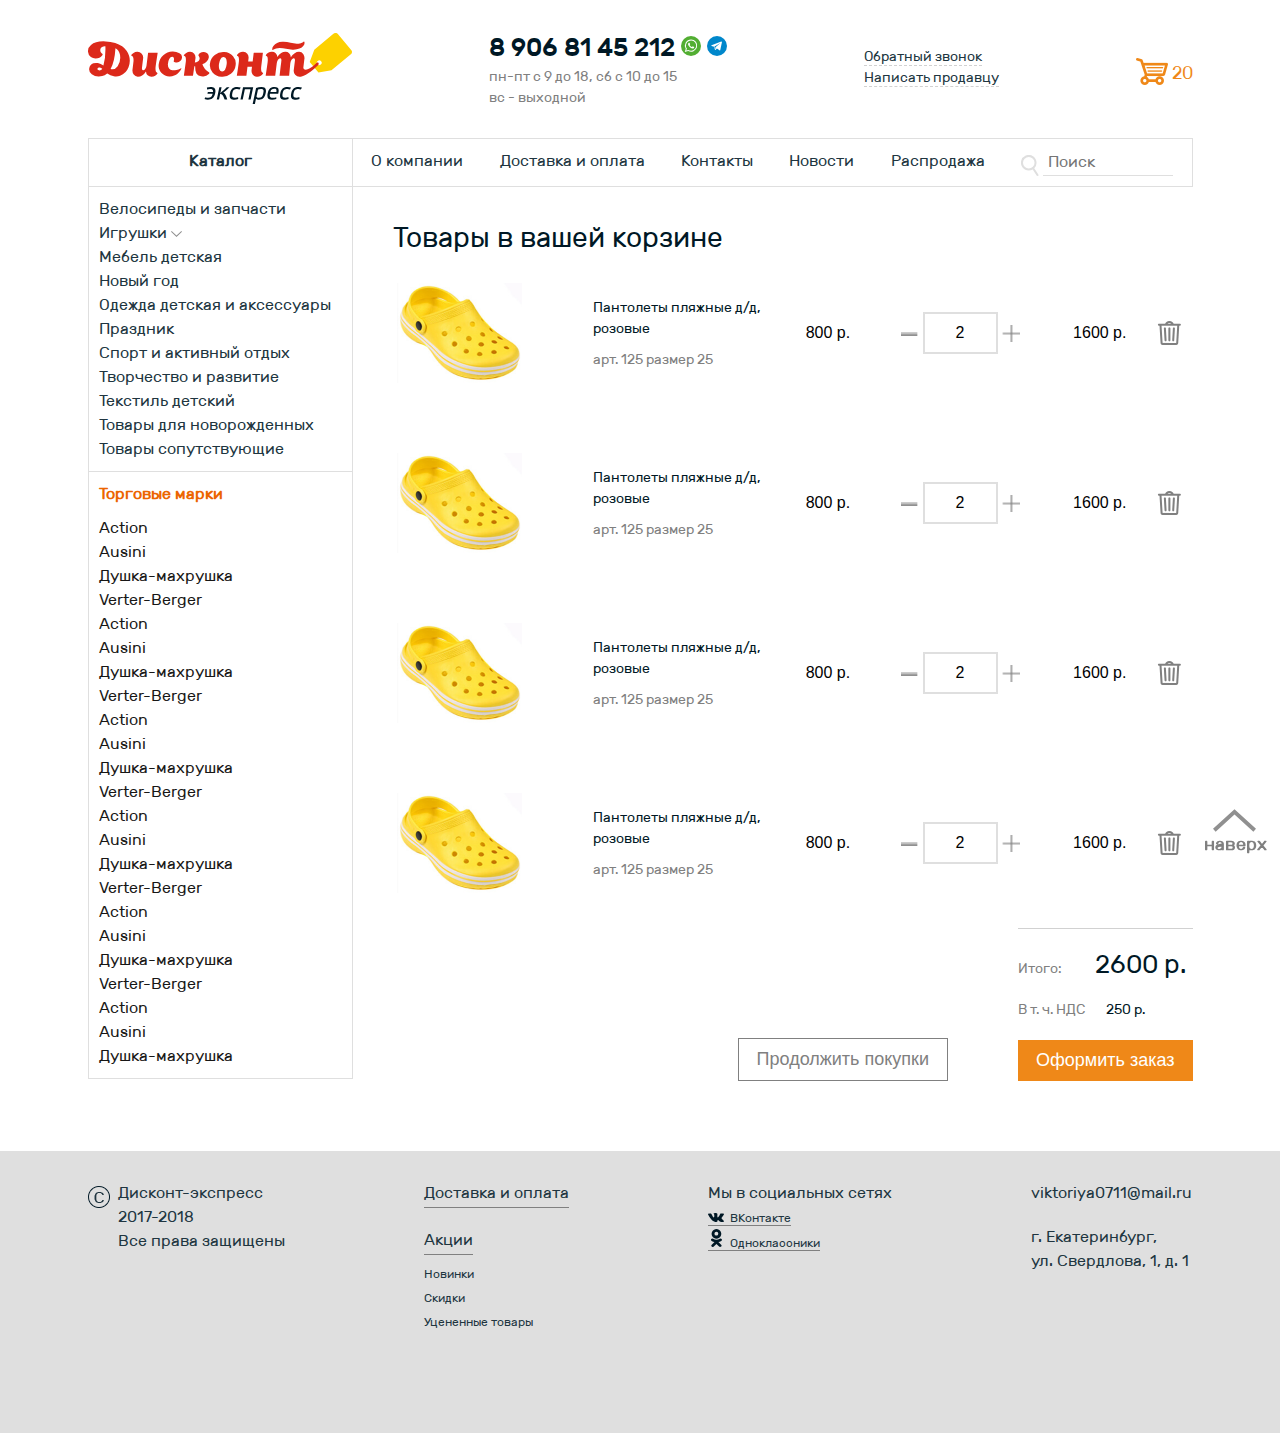
<file: cart.html>
<!DOCTYPE html>
<html lang="ru">
  <head>
    <meta charset="utf-8">
    <meta http-equiv="X-UA-Compatible" content="IE=edge">
		<meta name="description" content="Дисконт экспресс'">
		<meta name="keywords" content="Дисконт экспресс">
		<meta name="author" content="Дисконт экспресс">
    <title>Дисконт экспресс</title>
		<link rel="shortcut icon" href="favicon.png" type="image/png">
    <link href="css/normalize.css" rel="stylesheet">
    <link href="css/index.css" rel="stylesheet">
    <link href="css/cart.css" rel="stylesheet">
    <link href="css/modal.css" rel="stylesheet">
    <link rel="stylesheet" type="text/css" href="slick/slick.css">
    <link rel="stylesheet" type="text/css" href="slick/slick-theme.css">
    <script type="text/javascript" src="js/jquery.js"></script>
    <script type="text/javascript" src="slick/jquery-1.11.0.min.js"></script>
    <script type="text/javascript" src="slick/jquery-migrate-1.2.1.min.js"></script>
    <script type="text/javascript" src="slick/slick.min.js"></script>
  </head>
  <body>

    <a name="to-top"></a>
    <div class="container">

	   <!-- header -->

    <header class="main-header">
      <div class="main-header__logo">
        <a href="index.html">
          <svg id="лого_вектор" xmlns="http://www.w3.org/2000/svg" width="264" height="70.969" viewBox="0 0 264 70.969">
            <metadata><?xpacket begin="﻿" id="W5M0MpCehiHzreSzNTczkc9d"?>
              <x:xmpmeta xmlns:x="adobe:ns:meta/" x:xmptk="Adobe XMP Core 5.6-c138 79.159824, 2016/09/14-01:09:01        ">
              <rdf:RDF xmlns:rdf="http://www.w3.org/1999/02/22-rdf-syntax-ns#">
              <rdf:Description rdf:about=""/>
            </rdf:RDF>
          </x:xmpmeta>
          <?xpacket end="w"?></metadata>
          <defs>
            <style>
            .cls-1 {
              fill: #001825 !important;
            }

            .cls-1, .cls-2, .cls-3 {
              fill-rule: evenodd;
            }

            .cls-2 {
              fill: #fdd100;
            }

            .cls-3 {
              fill: #dc291a;
            }
          </style>
          </defs>
          <path id="Фигура_4" data-name="Фигура 4" class="cls-1" d="M503.453,96.117a9.432,9.432,0,0,0,3.462.643c3.653,0,6.208-1.476,7.259-6.43,1.05-4.929-.932-6.31-4.561-6.31a13.509,13.509,0,0,0-3.7.572L506.1,86.5a8.865,8.865,0,0,1,3.009-.5c2.1,0,3.175.5,2.913,3.024h-5.182l-0.405,1.857h5.229c-0.788,3.143-2.125,3.905-4.441,3.905a6.906,6.906,0,0,1-2.77-.548l-1,1.881h0Zm22.826,0.309c-1.743-5.429-2.746-6.072-3.94-6.572a56.239,56.239,0,0,0,6.161-5.5h-2.746c-2.77,2.643-5.205,4.858-6.423,5.81l1.242-5.81h-2.245l-2.555,12.073h2.245l1.217-5.763c1.5,0.309,2.961,1.238,4.37,5.763h2.674Zm10.792-2.286a8.783,8.783,0,0,1-3.008.6c-2.459,0-3.462-.81-2.722-4.358,0.812-3.738,2.1-4.334,4.56-4.334a6.679,6.679,0,0,1,2.77.548l1.027-2a11.092,11.092,0,0,0-3.462-.572c-3.7,0-6.209,1.381-7.259,6.31-1.05,4.953.836,6.43,4.56,6.43a11.4,11.4,0,0,0,3.7-.643l-0.167-1.977h0Zm6.781-7.787h5.659l-2.125,10.073h2.244l2.555-12.073H542.037l-2.554,12.073h2.244l2.125-10.073h0Zm13.156,0.1a9.353,9.353,0,0,1,2.913-.428c2.459,0,3.128.667,2.34,4.381-0.74,3.477-1.743,4.381-4.2,4.381-1.552,0-2.722-.524-2.531-1.453l1.48-6.882h0ZM551.66,101H553.9l1.075-5.1a4.452,4.452,0,0,0,2.936.857c3.51,0,5.683-1.476,6.734-6.406s-0.43-6.334-4.3-6.334a16.923,16.923,0,0,0-5.277.9L551.66,101h0ZM575.3,94.212a14.507,14.507,0,0,1-3.558.572c-2.459,0-3.438-.691-2.77-3.929h8.238c1.289-5.5-.024-6.834-3.653-6.834-3.558,0-5.85,1.524-6.877,6.31-1.05,4.953.812,6.43,4.393,6.43a17.642,17.642,0,0,0,4.251-.667L575.3,94.212h0ZM573.244,85.9c1.958,0,2.555.548,2.125,3.12H569.4c0.692-2.405,1.648-3.12,3.844-3.12h0ZM587.4,94.14a8.784,8.784,0,0,1-3.009.6c-2.459,0-3.462-.81-2.721-4.358,0.811-3.738,2.1-4.334,4.56-4.334a6.683,6.683,0,0,1,2.77.548l1.026-2a11.082,11.082,0,0,0-3.462-.572c-3.7,0-6.208,1.381-7.258,6.31-1.051,4.953.836,6.43,4.56,6.43a11.406,11.406,0,0,0,3.7-.643L587.4,94.14h0Zm10.935,0a8.783,8.783,0,0,1-3.008.6c-2.459,0-3.462-.81-2.722-4.358,0.812-3.738,2.1-4.334,4.56-4.334a6.679,6.679,0,0,1,2.77.548l1.027-2a11.092,11.092,0,0,0-3.462-.572c-3.7,0-6.208,1.381-7.259,6.31-1.05,4.953.836,6.43,4.561,6.43a11.4,11.4,0,0,0,3.7-.643l-0.167-1.977h0Z" transform="translate(-387 -30.031)"/>
          <path id="Фигура_4_копия" data-name="Фигура 4 копия" class="cls-2" d="M617.475,69.561L630.488,67.3l19.057-15.842a2.888,2.888,0,0,0,.845-4.272l-13.322-15.94c-1.6-1.737-3.257-1.515-4.945-.18L613.289,46.721,608.715,59.08l8.76,10.481h0Zm-1.084-8.214a2.405,2.405,0,1,1,3.391.307,2.4,2.4,0,0,1-3.391-.307h0Z" transform="translate(-387 -30.031)"/>
          <path id="Фигура_4_копия_2" data-name="Фигура 4 копия 2" class="cls-3" d="M602.477,63.525l0.871-7.128a7.115,7.115,0,0,0-1.122-5.437,5.035,5.035,0,0,0-4.238-2.1,8.376,8.376,0,0,0-4.284,1.325,11.384,11.384,0,0,0-3.871,4.112,6.139,6.139,0,0,0-1.718-3.975,5.057,5.057,0,0,0-3.688-1.462,8.4,8.4,0,0,0-4.215,1.279,11.22,11.22,0,0,0-3.848,3.975,5.637,5.637,0,0,0-1.672-3.861,5.5,5.5,0,0,0-3.917-1.394,7.188,7.188,0,0,0-3.62,1.028,5.093,5.093,0,0,0-2.29,2.216,0.416,0.416,0,0,0,.16.594q0.344,0.228.87,0.617a2.816,2.816,0,0,1,.779,1.759,14.87,14.87,0,0,1-.023,3.975q-0.366,3.153-1.969,13.57v0.091l0.137,0.137h9.208a0.606,0.606,0,0,0,.161-0.114,0.218,0.218,0,0,0,.069-0.16l1.511-12.245a9.053,9.053,0,0,1,1.192-3.518q1.191-1.782,2.382-1.553,1.327,0.228,1.008,2.65-0.092,1.188-.367,3.244-0.412,2.97-1.374,11.468a0.056,0.056,0,0,0,0,.091l0.137,0.137h9.209a0.617,0.617,0,0,0,.16-0.114,0.218,0.218,0,0,0,.069-0.16l1.053-11.423,0.092-.822a7.9,7.9,0,0,1,1.191-3.518q1.191-1.782,2.382-1.553,1.329,0.228,1.008,2.65l-1.1,8.864a6.113,6.113,0,0,0,1.351,5.049,5.855,5.855,0,0,0,4.559,1.9,6.658,6.658,0,0,0,1.927-.288c5.362-1.2,12.686-7.583,16.623-11.5,1.122-1.713-.145-3.262-1.895-1.963-2.717,3.173-11.92,10.175-13.025,4.852q0.039-.6.126-1.292h0ZM404.7,38.441Q394.668,37.892,390,41.959a7.9,7.9,0,0,0-2.932,7.128,6.672,6.672,0,0,0,2.8,5.026,7.977,7.977,0,0,0,4.535,1.416,9.078,9.078,0,0,0,4.009-.777,6.4,6.4,0,0,0,2.313-1.736,5.639,5.639,0,0,0,.848-1.3,0.672,0.672,0,0,0,.023-0.617A4.033,4.033,0,0,0,400.9,50.5a5.025,5.025,0,0,1-.917-0.868,3.116,3.116,0,0,1-.641-1.645,5.555,5.555,0,0,1,.161-2.17,3.236,3.236,0,0,1,1.557-1.9,5.763,5.763,0,0,1,3.322-.685q0.411,11.377-1.97,19.236a16.052,16.052,0,0,0-5.544-2.33,8.009,8.009,0,0,0-4.444.205,7.114,7.114,0,0,0-2.909,2.056,5.611,5.611,0,0,0-1.306,3.039,6.207,6.207,0,0,0,2.566,5.871,11.137,11.137,0,0,0,7.009,2.262,12.332,12.332,0,0,0,3.436-.5,10.838,10.838,0,0,0,4.628-2.285,0.987,0.987,0,0,0,.229-0.183,0.97,0.97,0,0,1,.229-0.183,15.855,15.855,0,0,0,6.574,2.924,11.386,11.386,0,0,0,6.162-.48,14.755,14.755,0,0,0,8.5-8.544,18.1,18.1,0,0,0,1.26-6.739,16.4,16.4,0,0,0-.733-4.82,17.574,17.574,0,0,0-2.5-4.912,18.939,18.939,0,0,0-4.444-4.455,24.76,24.76,0,0,0-6.917-3.313,37.139,37.139,0,0,0-9.507-1.645h0ZM396.5,65.9a1.308,1.308,0,0,1,.618-1.028,2.406,2.406,0,0,1,1.695-.228,6.178,6.178,0,0,1,2.451,1.028,3.455,3.455,0,0,1-1.947,1.576,2.589,2.589,0,0,1-2.016-.114,1.281,1.281,0,0,1-.8-1.234h0Zm13.1,0.228Q413.635,59,414.46,45.386a6.052,6.052,0,0,1,1.511.959q3.207,2.65,3.253,8.224a14.673,14.673,0,0,1-2.565,8.727q-2.888,4.021-7.056,2.833h0Zm45.035-2.559Q455,60.417,456.654,50V49.909l-0.138-.137h-9.208l-0.229.274-1.558,12.565a7.431,7.431,0,0,1-1.191,3.2q-1.146,1.782-2.383,1.553t-0.962-2.65l1.1-8.864a6.11,6.11,0,0,0-1.352-5.049,5.907,5.907,0,0,0-4.6-1.9,7.067,7.067,0,0,0-3.6,1.028,5.424,5.424,0,0,0-2.314,2.216,0.386,0.386,0,0,0,.092.5,3.324,3.324,0,0,0,.687.388,2.187,2.187,0,0,1,.871.822,4.585,4.585,0,0,1,.595,1.828,14.261,14.261,0,0,1-.046,3.4l-0.87,7.128a7.247,7.247,0,0,0,1.168,5.437,4.99,4.99,0,0,0,4.192,2.1,8.233,8.233,0,0,0,4.215-1.279,11.769,11.769,0,0,0,3.848-3.975,5.589,5.589,0,0,0,1.695,3.861,5.52,5.52,0,0,0,3.895,1.394,7.067,7.067,0,0,0,3.6-1.028,5.412,5.412,0,0,0,2.313-2.216,0.415,0.415,0,0,0-.16-0.594q-0.344-.229-0.87-0.617a2.894,2.894,0,0,1-.8-1.759,14.117,14.117,0,0,1,0-3.975h0ZM480.2,65.4a0.476,0.476,0,0,0-.642.046,15.846,15.846,0,0,1-4.123,1.6,12.5,12.5,0,0,1-4.146.3,4.491,4.491,0,0,1-3.23-1.828,6.981,6.981,0,0,1-1.145-4.546,11.224,11.224,0,0,1,1.305-5q1.215-2.262,2.955-2.262a1.6,1.6,0,0,1,1.467.868,3.588,3.588,0,0,1,.32,2.285c-0.031.213-.076,0.48-0.137,0.8a4.484,4.484,0,0,0-.092.617,3.619,3.619,0,0,0,.046.457,2.224,2.224,0,0,0,1.1.5,7.33,7.33,0,0,0,2.016.274,4.732,4.732,0,0,0,3.39-1.416,5.075,5.075,0,0,0,1.65-3.152,4.519,4.519,0,0,0-2.474-4.729,13.64,13.64,0,0,0-7.01-1.668,14.027,14.027,0,0,0-9.162,3.815,13.8,13.8,0,0,0-4.536,8.613,10.8,10.8,0,0,0,11,12.473,12,12,0,0,0,4.467-.845,11.65,11.65,0,0,0,3.528-2.1,18.871,18.871,0,0,0,2.268-2.376,9.218,9.218,0,0,0,1.236-1.988A0.581,0.581,0,0,0,480.2,65.4h0Zm27.671,3.929q-5.178-3.381-6.46-7.95,5.865-2.742,6.322-6.58a4.9,4.9,0,0,0-5.222-5.757,6.227,6.227,0,0,0-3.482,1.051,3.165,3.165,0,0,0-1.695,2.239l0.412,0.731a8.326,8.326,0,0,1,.756,1.531,2.9,2.9,0,0,1-.046,1.9,3.826,3.826,0,0,1-1.626,1.965,7.892,7.892,0,0,1-2.978,1.142l0.55-3.746a6.525,6.525,0,0,0-1.169-5.072A5.333,5.333,0,0,0,488.86,48.9a7.188,7.188,0,0,0-3.619,1.028,5.4,5.4,0,0,0-2.336,2.216,0.439,0.439,0,0,0,.183.617q0.366,0.251.87,0.571a2.862,2.862,0,0,1,.8,1.8,13.362,13.362,0,0,1,.023,3.952l-1.878,13.57v0.092l0.137,0.091h8.8a0.273,0.273,0,0,0,.183-0.183L493.35,63.3a1.889,1.889,0,0,1,.412-0.069c0.184-.015.321-0.023,0.413-0.023q0,0.228.045,1.074t0.069,1.279c0.016,0.289.061,0.739,0.138,1.348a8.919,8.919,0,0,0,.275,1.439q0.159,0.526.458,1.325a4.184,4.184,0,0,0,.71,1.279A13.049,13.049,0,0,0,496.9,72a4.058,4.058,0,0,0,1.375.845,10.756,10.756,0,0,0,1.81.457,11.006,11.006,0,0,0,2.29.137,8.459,8.459,0,0,0,5.452-2.513,1.774,1.774,0,0,0,.6-0.982,1.243,1.243,0,0,0-.549-0.617h0Zm26.755-7.082a11.283,11.283,0,0,0-2.566-9,11.987,11.987,0,0,0-8.7-4.249,13.36,13.36,0,0,0-9.6,2.97,12.506,12.506,0,0,0-4.788,8.453,11.245,11.245,0,0,0,2.589,9,12.064,12.064,0,0,0,8.727,4.249,13.311,13.311,0,0,0,9.644-2.947,12.579,12.579,0,0,0,4.7-8.475h0ZM518,61.057a13.141,13.141,0,0,1,1.6-5.117,3.251,3.251,0,0,1,3.115-1.828,2.877,2.877,0,0,1,2.589,2.239,11.786,11.786,0,0,1,.3,5.254,13.14,13.14,0,0,1-1.581,5.163,3.214,3.214,0,0,1-3.092,1.782,2.883,2.883,0,0,1-2.589-2.262A12.12,12.12,0,0,1,518,61.057h0Zm42.24,2.559,1.649-13.524V50l-0.138-.137h-8.8a0.255,0.255,0,0,0-.275.229l-1.008,8.361h-4.489l0.32-2.65a6.458,6.458,0,0,0-1.191-5.049,5.371,5.371,0,0,0-4.4-1.9,7.066,7.066,0,0,0-3.6,1.028A5.423,5.423,0,0,0,536,52.1a0.416,0.416,0,0,0,.161.594q0.344,0.228.87,0.617a2.9,2.9,0,0,1,.8,1.759,14.116,14.116,0,0,1,0,3.975q-0.368,3.153-1.97,13.57a0.056,0.056,0,0,0,0,.091L536,72.845h9.209a0.617,0.617,0,0,0,.16-0.114,0.218,0.218,0,0,0,.069-0.16l1.053-8.773h4.49l-0.366,3.061a6.316,6.316,0,0,0,1.191,5,5.431,5.431,0,0,0,4.4,1.85,7.309,7.309,0,0,0,3.6-.982,4.98,4.98,0,0,0,2.268-2.125,0.416,0.416,0,0,0-.16-0.594q-0.343-.229-0.871-0.64a3.028,3.028,0,0,1-.8-1.782,14.041,14.041,0,0,1,0-3.975h0ZM602.89,38.578a5,5,0,0,0-.664.411,13.98,13.98,0,0,1-1.329.777,8.846,8.846,0,0,1-2.107.662,12.943,12.943,0,0,1-3.047.251,33.244,33.244,0,0,1-6.231-.914,37.724,37.724,0,0,0-7.055-.96H581.4q-6.093.183-8.979,4.3a5.116,5.116,0,0,0-1.237,3.518q0.092,0.5.458,0.411a9.949,9.949,0,0,0,.939-0.548,10.258,10.258,0,0,1,2.5-1.005,13.776,13.776,0,0,1,3.757-.457,34.51,34.51,0,0,1,6.162.754,50.431,50.431,0,0,0,6.666.891q7.833,0.183,10.766-3.792a4.429,4.429,0,0,0,1.053-3.7q-0.183-.777-0.6-0.594h0Z" transform="translate(-387 -30.031)"/>
          </svg>
        </a>
      </div>
      <div class="main-header__schedule">
        <ul class="main-header__schedule-list">
          <li class="main-header__schedule-item main-header__schedule-item--phone">
            8 906 81 45 212
            <a href="#"><svg xmlns="http://www.w3.org/2000/svg" width="20" height="20" viewBox="0 0 20 20">
            <metadata><?xpacket begin="﻿" id="W5M0MpCehiHzreSzNTczkc9d"?>
              <x:xmpmeta xmlns:x="adobe:ns:meta/" x:xmptk="Adobe XMP Core 5.6-c138 79.159824, 2016/09/14-01:09:01        ">
             <rdf:RDF xmlns:rdf="http://www.w3.org/1999/02/22-rdf-syntax-ns#">
                <rdf:Description rdf:about=""/>
             </rdf:RDF>
            </x:xmpmeta>
            <?xpacket end="w"?></metadata>
            <defs>
              <style>
                .vtp-1 {
                  fill: #52ae32 !important;
                  fill-rule: evenodd;
                }
              </style>
            </defs>
            <path id="Вотсап" class="vtp-1" d="M1010,40a10,10,0,1,1-10-10A10,10,0,0,1,1010,40Zm-9.94-6.51a6.136,6.136,0,0,0-5.272,9.264l-0.989,3.2,3.386-.917a6.135,6.135,0,1,0,2.875-11.551m0,11.267a5.1,5.1,0,0,1-2.735-.792l-0.073.02-1.96.53,0.591-1.914a5.135,5.135,0,1,1,4.177,2.156m-1.007-6.644a0.452,0.452,0,0,1,0,.5c-0.181.224-.33,0.394-0.33,0.394a0.238,0.238,0,0,0,0,.351,4.46,4.46,0,0,0,1.957,1.694,0.376,0.376,0,0,0,.5-0.192l0.37-.469s0.08-.118.36,0,1.15,0.543,1.15.543a0.243,0.243,0,0,1,.13.288,1.319,1.319,0,0,1-1.38,1.236,4.363,4.363,0,0,1-2.576-1.012,7.338,7.338,0,0,1-1.788-2.053c-0.023-.038-0.043-0.075-0.063-0.111a2.313,2.313,0,0,1-.283-1.107c0-.043,0-0.087,0-0.133a1.308,1.308,0,0,1,.809-1.176,1.541,1.541,0,0,1,.586,0Z" transform="translate(-990 -30)"/>
            </svg></a>
            <a href="#"><svg xmlns="http://www.w3.org/2000/svg" width="20" height="20" viewBox="0 0 20 20">
            <metadata><?xpacket begin="﻿" id="W5M0MpCehiHzreSzNTczkc9d"?>
              <x:xmpmeta xmlns:x="adobe:ns:meta/" x:xmptk="Adobe XMP Core 5.6-c138 79.159824, 2016/09/14-01:09:01        ">
             <rdf:RDF xmlns:rdf="http://www.w3.org/1999/02/22-rdf-syntax-ns#">
                <rdf:Description rdf:about=""/>
             </rdf:RDF>
            </x:xmpmeta>
            <?xpacket end="w"?></metadata>
            <defs>
              <style>
                .tlm-1 {
                  fill: #0087cb;
                  fill-rule: evenodd;
                }
              </style>
            </defs>
            <path id="Телеграм" class="tlm-1" d="M1034,40a10,10,0,1,1-10-10,10,10,0,0,1,10,10h0Zm-5.75-4.43-9.7,3.777a0.355,0.355,0,0,0,.03.669l2.47,0.727,0.92,2.918a0.418,0.418,0,0,0,.7.168l1.28-1.3,2.49,1.835a0.521,0.521,0,0,0,.82-0.314l1.66-7.913a0.5,0.5,0,0,0-.67-0.567h0Zm-1.22,1.756-4.5,3.981a0.288,0.288,0,0,0-.08.154L1022.28,43a0.046,0.046,0,0,1-.09.009l-0.72-2.3a0.241,0.241,0,0,1,.11-0.278l5.31-3.3a0.117,0.117,0,0,1,.14.188h0Z" transform="translate(-1014 -30)"/>
          </svg></a>
          </li>
          <li class="main-header__schedule-item">
            пн-пт с 9 до 18, сб с 10 до 15
          </li>
          <li class="main-header__schedule-item">
            вс - выходной
          </li>
        </ul>
      </div>
      <div class="main-header__contact">
        <ul class="main-header__contact-list">
          <li class="main-header__contact-item main-header__contact-link--modal">
            <a class="main-header__contact-link" href="#">Обратный звонок</a>
          </li>
          <li class="main-header__contact-item">
            <a class="main-header__contact-link main-header__contact-link--contact" href="#">Написать продавцу</a>
          </li>
        </ul>
      </div>
      <div class="main-header__login">
        <a class="main-header__login-link main-nav__menu-link--active" href="#">Светлана Петухова</a>
        <ul class="main-header__user">
          <li class="main-header__user-item">
            <a class="main-header__user-item-link" href="#">Выход</a>
          </li>
          <li class="main-header__user-item">
            <a class="main-header__user-item-link" href="#">Мои заказы</a>
          </li>
          <li class="main-header__user-item">
            <a class="main-header__user-item-link" href="#">Мои данные</a>
          </li>
        </ul>
      </div>
      <div class="main-header__cart">
        <a class="main-header__cart-link" href="#"><img class="main-header__cart-icon" src="img/cart-icon.png" alt="cart" width="32" height="27"> 20</a>
      </div>
    </header>

    <!-- main-nav -->

    <nav class="main-nav">
      <div class="main-nav__catalog">
        <h3 class="main-nav__catalog-title">Каталог</h3>
      </div>
        <ul class="main-nav__menu-list">
          <li class="main-nav__menu-item">
            <a class="main-nav__menu-link" href="index.html">О компании</a>
          </li>
          <li class="main-nav__menu-item">
            <a class="main-nav__menu-link" href="#">Доставка и оплата</a>
          </li>
          <li class="main-nav__menu-item">
            <a class="main-nav__menu-link" href="#">Контакты</a>
          </li>
          <li class="main-nav__menu-item">
            <a class="main-nav__menu-link" href="#">Новости</a>
          </li>
          <li class="main-nav__menu-item">
            <a class="main-nav__menu-link" href="#">Распродажа</a>
          </li>
          <li class="main-nav__search">
            <svg class="main-nav__search-icon" xmlns="http://www.w3.org/2000/svg" width="17.82" height="21.281" viewBox="0 0 17.82 21.281">
            <metadata><?xpacket begin="﻿" id="W5M0MpCehiHzreSzNTczkc9d"?>
          <x:xmpmeta xmlns:x="adobe:ns:meta/" x:xmptk="Adobe XMP Core 5.6-c138 79.159824, 2016/09/14-01:09:01        ">
             <rdf:RDF xmlns:rdf="http://www.w3.org/1999/02/22-rdf-syntax-ns#">
                <rdf:Description rdf:about=""/>
             </rdf:RDF>
            </x:xmpmeta>
            <?xpacket end="w"?></metadata>
            <defs>
              <style>
                .srch-1 {
                  fill: #dfdfdf;
                  fill-rule: evenodd;
                }
              </style>
            </defs>
            <path id="лупа" class="srch-1" d="M1358.58,150.6l4.55,6.958-1.67,1.094-4.47-6.826a7.687,7.687,0,0,1-3.91,1.079A7.793,7.793,0,1,1,1358.58,150.6Zm-5.5-11.221a5.765,5.765,0,1,0,5.76,5.763A5.774,5.774,0,0,0,1353.08,139.383Z" transform="translate(-1345.31 -137.375)"/>
            </svg>
            <input class="main-nav__search-field" type="search" placeholder="Поиск">
          </li>
        </ul>
    </nav>

    <!-- content-first-section -->

    <section class="content-first-section">
      <div class="main-catalog">
        <ul class="main-catalog__list">
          <li class="main-catalog__item">
            <a  class="main-catalog__item-link" href="#">Велосипеды и запчасти</a>
          </li>
          <li class="main-catalog__item">
            <a class="main-catalog__item-link main-catalog__item-link--drop" href="#">Игрушки</a>
            <ul class="main-catalog__sublist">
              <li class="main-catalog__subitem">
                <a class="main-catalog__subitem-link" href="#">Для девочек</a>
              </li>
              <li class="main-catalog__subitem">
                <a class="main-catalog__subitem-link" href="#">Для мальчиков</a>
              </li>
              <li class="main-catalog__subitem">
                <a class="main-catalog__subitem-link" href="#">Мягкие</a>
              </li>
              <li class="main-catalog__subitem">
                <a class="main-catalog__subitem-link" href="#">Радиоуправляемые</a>
              </li>
            </ul>
          </li>
          <li class="main-catalog__item">
            <a class="main-catalog__item-link" href="#">Мебель детская</a>
          </li>
          <li class="main-catalog__item">
            <a class="main-catalog__item-link" href="#">Новый год</a>
          </li>
          <li class="main-catalog__item">
            <a class="main-catalog__item-link" href="#">Одежда детская и аксессуары</a>
          </li>
          <li class="main-catalog__item">
            <a class="main-catalog__item-link" href="#">Праздник</a>
          </li>
          <li class="main-catalog__item">
            <a class="main-catalog__item-link" href="#">Спорт и активный отдых</a>
          </li>
          <li class="main-catalog__item">
            <a class="main-catalog__item-link" href="#">Творчество и развитие</a>
          </li>
          <li class="main-catalog__item">
            <a class="main-catalog__item-link" href="#">Текстиль детский</a>
          </li>
          <li class="main-catalog__item">
            <a class="main-catalog__item-link" href="#">Товары для новорожденных</a>
          </li>
          <li class="main-catalog__item">
            <a class="main-catalog__item-link" href="#">Товары сопутствующие</a>
          </li>
        </ul>
        <h3 class="brends-list-title">
          Торговые марки
        </h3>
        <ul class="main-catalog__brends-list">
          <li class="main-catalog__brend-item">
            <a class="main-catalog__brend-link" href="#">Action</a>
          </li>
          <li class="main-catalog__brend-item">
            <a class="main-catalog__brend-link" href="#">Ausini</a>
          </li>
          <li class="main-catalog__brend-item">
            <a class="main-catalog__brend-link" href="#">Душка-махрушка</a>
          </li>
          <li class="main-catalog__brend-item">
            <a class="main-catalog__brend-link" href="#">Verter-Berger</a>
          </li>
          <li class="main-catalog__brend-item">
            <a class="main-catalog__brend-link" href="#">Action</a>
          </li>
          <li class="main-catalog__brend-item">
            <a class="main-catalog__brend-link" href="#">Ausini</a>
          </li>
          <li class="main-catalog__brend-item">
            <a class="main-catalog__brend-link" href="#">Душка-махрушка</a>
          </li>
          <li class="main-catalog__brend-item">
            <a class="main-catalog__brend-link" href="#">Verter-Berger</a>
          </li>
          <li class="main-catalog__brend-item">
            <a class="main-catalog__brend-link" href="#">Action</a>
          </li>
          <li class="main-catalog__brend-item">
            <a class="main-catalog__brend-link" href="#">Ausini</a>
          </li>
          <li class="main-catalog__brend-item">
            <a class="main-catalog__brend-link" href="#">Душка-махрушка</a>
          </li>
          <li class="main-catalog__brend-item">
            <a class="main-catalog__brend-link" href="#">Verter-Berger</a>
          </li>
          <li class="main-catalog__brend-item">
            <a class="main-catalog__brend-link" href="#">Action</a>
          </li>
          <li class="main-catalog__brend-item">
            <a class="main-catalog__brend-link" href="#">Ausini</a>
          </li>
          <li class="main-catalog__brend-item">
            <a class="main-catalog__brend-link" href="#">Душка-махрушка</a>
          </li>
          <li class="main-catalog__brend-item">
            <a class="main-catalog__brend-link" href="#">Verter-Berger</a>
          </li>
          <li class="main-catalog__brend-item">
            <a class="main-catalog__brend-link" href="#">Action</a>
          </li>
          <li class="main-catalog__brend-item">
            <a class="main-catalog__brend-link" href="#">Ausini</a>
          </li>
          <li class="main-catalog__brend-item">
            <a class="main-catalog__brend-link" href="#">Душка-махрушка</a>
          </li>
          <li class="main-catalog__brend-item">
            <a class="main-catalog__brend-link" href="#">Verter-Berger</a>
          </li>
          <li class="main-catalog__brend-item">
            <a class="main-catalog__brend-link" href="#">Action</a>
          </li>
          <li class="main-catalog__brend-item">
            <a class="main-catalog__brend-link" href="#">Ausini</a>
          </li>
          <li class="main-catalog__brend-item">
            <a class="main-catalog__brend-link" href="#">Душка-махрушка</a>
          </li>
        </ul>
      </div>
      <div class="user-cart">
        <table class="table" cellpadding="4" cellspacing="0">
          <caption class="table-title">Товары в вашей корзине</caption>
          <tr class="table__row">
            <td class="table__col"><a href="#"><img class="item-image" src="img/boot-item.jpg" alt="boots" width="227" height="193"></a></td>
            <td class="table__col cart-item-name">Пантолеты пляжные д/д, розовые <span class="cart-item-art">арт. 125 размер 25</span></td>
            <td class="table__col">800 р.</td>
            <td class="table__col"><img class="minus" src="img/m.png" alt="minus" width="17" height="4"> <input class="table__field" type="text" value="2"> <img class="plus" src="img/p.png" alt="plus" width="18" height="17"></td>
            <td class="table__col">1600 р.</td>
            <td class="table__col"><img class="trash-icon" src="img/trash-icon.png" alt="trash" width="24" height="24"></td>
          </tr>
          <tr class="table__row">
            <td class="table__col"><a href="#"><img class="item-image" src="img/boot-item.jpg" alt="boots" width="227" height="193"></a></td>
            <td class="table__col cart-item-name">Пантолеты пляжные д/д, розовые <span class="cart-item-art">арт. 125 размер 25</span></td>
            <td class="table__col">800 р.</td>
            <td class="table__col"><img class="minus" src="img/m.png" alt="minus" width="17" height="4"> <input class="table__field" type="text" value="2"> <img class="plus" src="img/p.png" alt="plus" width="18" height="17"></td>
            <td class="table__col">1600 р.</td>
            <td class="table__col"><img class="trash-icon" src="img/trash-icon.png" alt="trash" width="24" height="24"></td>
          </tr>
          <tr class="table__row">
            <td class="table__col"><a href="#"><img class="item-image" src="img/boot-item.jpg" alt="boots" width="227" height="193"></a></td>
            <td class="table__col cart-item-name">Пантолеты пляжные д/д, розовые <span class="cart-item-art">арт. 125 размер 25</span></td>
            <td class="table__col">800 р.</td>
            <td class="table__col"><img class="minus" src="img/m.png" alt="minus" width="17" height="4"> <input class="table__field" type="text" value="2"> <img class="plus" src="img/p.png" alt="plus" width="18" height="17"></td>
            <td class="table__col">1600 р.</td>
            <td class="table__col"><img class="trash-icon" src="img/trash-icon.png" alt="trash" width="24" height="24"></td>
          </tr>
          <tr class="table__row">
            <td class="table__col"><a href="#"><img class="item-image" src="img/boot-item.jpg" alt="boots" width="227" height="193"></a></td>
            <td class="table__col cart-item-name">Пантолеты пляжные д/д, розовые <span class="cart-item-art">арт. 125 размер 25</span></td>
            <td class="table__col">800 р.</td>
            <td class="table__col"><img class="minus" src="img/m.png" alt="minus" width="17" height="4"> <input class="table__field" type="text" value="2"> <img class="plus" src="img/p.png" alt="plus" width="18" height="17"></td>
            <td class="table__col">1600 р.</td>
            <td class="table__col"><img class="trash-icon" src="img/trash-icon.png" alt="trash" width="24" height="24"></td>
          </tr>
        </table>
        <div class="user-cart-confirm">
          <div class="user-cart-more">
            <a class="user-cart-more-button" href ="#">Продолжить покупки</a>
          </div>
          <ul class="user-cart-total">
            <li class="user-cart-total-item">
              Итого: <span class="user-cart-total-summ">2600 р.</span>
            </li>
            <li class="user-cart-total-item">
              В т. ч. НДС <span class="user-cart-total-nds">250 р.</span>
            </li>
            <li>
              <a class="cart-confirm-button" href ="#">Оформить заказ</a>
            </li>
          </ul>
        </div>
      </div>
    </section>

    </div>

    <!-- footer -->

    <footer class="main-footer">
      <div class="main-footer__wrapper">
      <p class="main-footer__copyright">
        Дисконт-экспресс<br>2017-2018<br>Все права защищены
      </p>
      <ul class="main-footer__info-list">
        <li class="main-footer__info-item">
          <a class="main-footer__info-link" href="#">Доставка и оплата</a>
        </li>
        <li class="main-footer__info-item">
          <a class="main-footer__info-link main-footer__info-link--margin" href="#">Акции</a>
        </li>
        <li class="main-footer__info-item">
          <a class="main-footer__info-link main-footer__info-link--light-link" href="#">Новинки</a>
        </li>
        <li class="main-footer__info-item">
          <a class="main-footer__info-link main-footer__info-link--light-link" href="#">Скидки</a>
        </li>
        <li class="main-footer__info-item">
          <a class="main-footer__info-link main-footer__info-link--light-link" href="#">Уцененные товары</a>
        </li>
      </ul>
      <ul class="main-footer__socials">
        <li class="main-footer__social main-footer__social--margin">
          Мы в социальных сетях
        </li>
        <li class="main-footer__social">
          <a class="main-footer__social-link" href="vk.com">
            <svg class="main-footer__social-vkicon" xmlns="http://www.w3.org/2000/svg" width="16.062" height="9" viewBox="0 0 16.062 9">
            <metadata><?xpacket begin="﻿" id="W5M0MpCehiHzreSzNTczkc9d"?>
              <x:xmpmeta xmlns:x="adobe:ns:meta/" x:xmptk="Adobe XMP Core 5.6-c138 79.159824, 2016/09/14-01:09:01        ">
             <rdf:RDF xmlns:rdf="http://www.w3.org/1999/02/22-rdf-syntax-ns#">
                <rdf:Description rdf:about=""/>
             </rdf:RDF>
            </x:xmpmeta>
            <?xpacket end="w"?></metadata>
            <defs>
              <style>
                .cls-1 {
                  fill: #001825;
                  fill-rule: evenodd;
                }
              </style>
            </defs>
            <path id="Вк" class="cls-1" d="M990.884,2098.19a4.966,4.966,0,0,0-1.743-.15,10.8,10.8,0,0,0-1.736.08,10.088,10.088,0,0,0-1.022,1.82c-0.555,1-1.228,1.97-1.656,1.95-0.563,0-.428-1.64-0.388-2.86a1.361,1.361,0,0,0-.246-1.13,4.641,4.641,0,0,0-1.1-.38s-2.425-.18-2.765.82c0.467,0.06,1.26-.07.95,3.03-0.023.15-.372,1.43-1.5-0.3-0.286-.43-1.363-3.02-1.744-3.03a9.335,9.335,0,0,0-2.908.15c-0.4.23,0.539,2,2.132,4.39,1.291,1.96,2.662,3.47,5.04,3.85a6.194,6.194,0,0,0,1.981-.07c0.246-.12-0.064-1.8.785-1.97,0.372-.07,1.822,1.76,2.369,1.97a5.548,5.548,0,0,0,1.807.15c0.808-.02,1.727.08,1.814-0.46,0.2-1.16-2.448-2.68-2.52-3.39-0.063-.51.968-1.46,1.49-2.19,0.65-.88,1.363-1.95.959-2.28h0Z" transform="translate(-974.938 -2097.5)"/>
            </svg>
            ВКонтакте</a>
        </li>
        <li class="main-footer__social">
          <a class="main-footer__social-link" href="ok.ru">
            <svg class="main-footer__social-okicon" xmlns="http://www.w3.org/2000/svg" width="10.875" height="18" viewBox="0 0 10.875 18">
            <metadata><?xpacket begin="﻿" id="W5M0MpCehiHzreSzNTczkc9d"?>
              <x:xmpmeta xmlns:x="adobe:ns:meta/" x:xmptk="Adobe XMP Core 5.6-c138 79.159824, 2016/09/14-01:09:01        ">
             <rdf:RDF xmlns:rdf="http://www.w3.org/1999/02/22-rdf-syntax-ns#">
                <rdf:Description rdf:about=""/>
             </rdf:RDF>
            </x:xmpmeta>
            <?xpacket end="w"?></metadata>
            <defs>
              <style>
                .cls-1 {
                  fill: #001825;
                  fill-rule: evenodd;
                }
              </style>
            </defs>
            <path id="одноклассники" class="cls-1" d="M985.4,2131.08a9.11,9.11,0,0,0,2.814-1.12,1.322,1.322,0,0,0,.445-1.87,1.453,1.453,0,0,0-1.958-.43,6.361,6.361,0,0,1-6.524,0,1.452,1.452,0,0,0-1.957.43,1.322,1.322,0,0,0,.445,1.87,9.1,9.1,0,0,0,2.814,1.12l-2.71,2.6a1.318,1.318,0,0,0,0,1.92,1.46,1.46,0,0,0,2.008,0l2.661-2.55,2.663,2.55a1.416,1.416,0,0,0,1,.4h0.011a1.418,1.418,0,0,0,1-.4,1.315,1.315,0,0,0,0-1.92l-2.709-2.6h0Zm-1.96-10.35a1.922,1.922,0,1,1-2.007,1.92,1.966,1.966,0,0,1,2.007-1.92h0Zm0.013-2.73h-0.027a4.85,4.85,0,1,0,.027,0h0Z" transform="translate(-978 -2118)"/>
            </svg>
            Одноклассники</a>
        </li>
      </ul>
      <ul class="main-footer__contact-list">
        <li class="main-footer__contact-item main-footer__contact-item--margin">
          viktoriya0711@mail.ru
        </li>
        <li class="main-footer__contact-item">
          г. Екатеринбург,<br>ул. Свердлова, 1, д. 1
        </li>
      </ul>
    </div>
    </footer>
<div class="to-top">
  <a href="#to-top"><svg class="to-top-arrow" xmlns="http://www.w3.org/2000/svg" width="11" height="5.75" viewBox="0 0 11 5.75">
  <metadata><?xpacket begin="﻿" id="W5M0MpCehiHzreSzNTczkc9d"?>
    <x:xmpmeta xmlns:x="adobe:ns:meta/" x:xmptk="Adobe XMP Core 5.6-c138 79.159824, 2016/09/14-01:09:01        ">
   <rdf:RDF xmlns:rdf="http://www.w3.org/1999/02/22-rdf-syntax-ns#">
      <rdf:Description rdf:about=""/>
   </rdf:RDF>
  </x:xmpmeta>
  <?xpacket end="w"?></metadata>
  <defs>
    <style>
      .ar-1 {
        fill: #909090;
        fill-rule: evenodd;
      }
    </style>
  </defs>
  <path id="уголок" class="ar-1" d="M488,215l-5.5,5-5.5-5,0.673-.74,4.825,4.386,4.825-4.386Z" transform="translate(-477 -214.25)"/>
</svg>
  <b class="to-top-button">
    наверх
  </b></a>
</div>

<!-- modal windows -->

<div class="modal-block modal-block--call">
  <div class="modal-close">
  </div>
  <h1 class="form-title">
    Перезвоните мне
  </h1>
  <form class="form" name="form" method="post">
    <input class="form-field" type="text" name="name" value="" placeholder="Имя*"  required>
    <input class="form-field" type="tel" name="tel" value="" placeholder="Телефон*"  required>
    <label class="checkbox-label" for="accept">
      <input class="form-checkbox" type="checkbox" name="accept" id="accept" value="accept"> Согласен на обработку своих персональных данных
    </label>
  </form>
  <div class="form-submite">
    <button class="form-button" type="submit">
      Отправить заявку
    </button>
  </div>
</div>

<div class="modal-block modal-block--reg">
  <div class="modal-close">
  </div>
  <h1 class="form-title">
    Регистрация
  </h1>
  <form class="form" name="form" method="post">
    <input class="form-field" type="text" name="name" value="" placeholder="Имя*"  required>
    <input class="form-field" type="text" name="sername" value="" placeholder="Фамилия*"  required>
    <input class="form-field" type="email" name="mail" value="" placeholder="Эл. почта*"  required>
    <input class="form-field" type="tel" name="tel" value="" placeholder="Номер телефона*"  required>
    <input class="form-field" type="password" name="password" value="" placeholder="Пароль">
    <label class="checkbox-label" for="reg-accept">
      <input class="form-checkbox" type="checkbox" name="accept" id="reg-accept" value="accept"> Согласен на обработку своих персональных данных
    </label>
    <label class="checkbox-label" for="spam">
      <input class="form-checkbox" type="checkbox" name="spam" id="spam" value="spam"> Согласен получать рассылку об акциях и предложениях
    </label>
  </form>
  <div class="form-submite">
    <button class="form-button" type="submit">
      Зарегистрироваться
    </button>
    <button class="form-button form-button--white" type="submit">
      Уже зарегестрирован
    </button>
  </div>
</div>

<div class="modal-block modal-block--contact">
  <div class="modal-close">
  </div>
  <h1 class="form-title">
    Обратная связь
  </h1>
  <form class="form" name="form" method="post">
    <input class="form-field" type="text" name="quastion" value="" placeholder="Ваш вопрос">
    <input class="form-field" type="text" name="name" value="" placeholder="ФИО*"  required>
    <input class="form-field" type="email" name="mail" value="" placeholder="Эл. почта">
    <input class="form-field" type="tel" name="tel" value="" placeholder="Номер телефона*"  required>
    <input class="form-field" type="text" name="name" value="" placeholder="Номер заказа*"  required>
    <div class="download-field">
      <button class="download-btn" type="button">
        Вложить изображение
      </button>
      <p class="limitation">Файлы до 5 мб</p>
    </div>
    <label class="checkbox-label" for="contact-accept">
      <input class="form-checkbox" type="checkbox" name="accept" id="contact-accept" value="accept"> Согласен на обработку своих персональных данных
    </label>
  </form>
  <div class="form-submite">
    <button class="form-button" type="submit">
      Отправить заявку
    </button>
  </div>
</div>

  <script type="text/javascript" src="js/script.js">
	</script>

  </body>
</html>
</file>
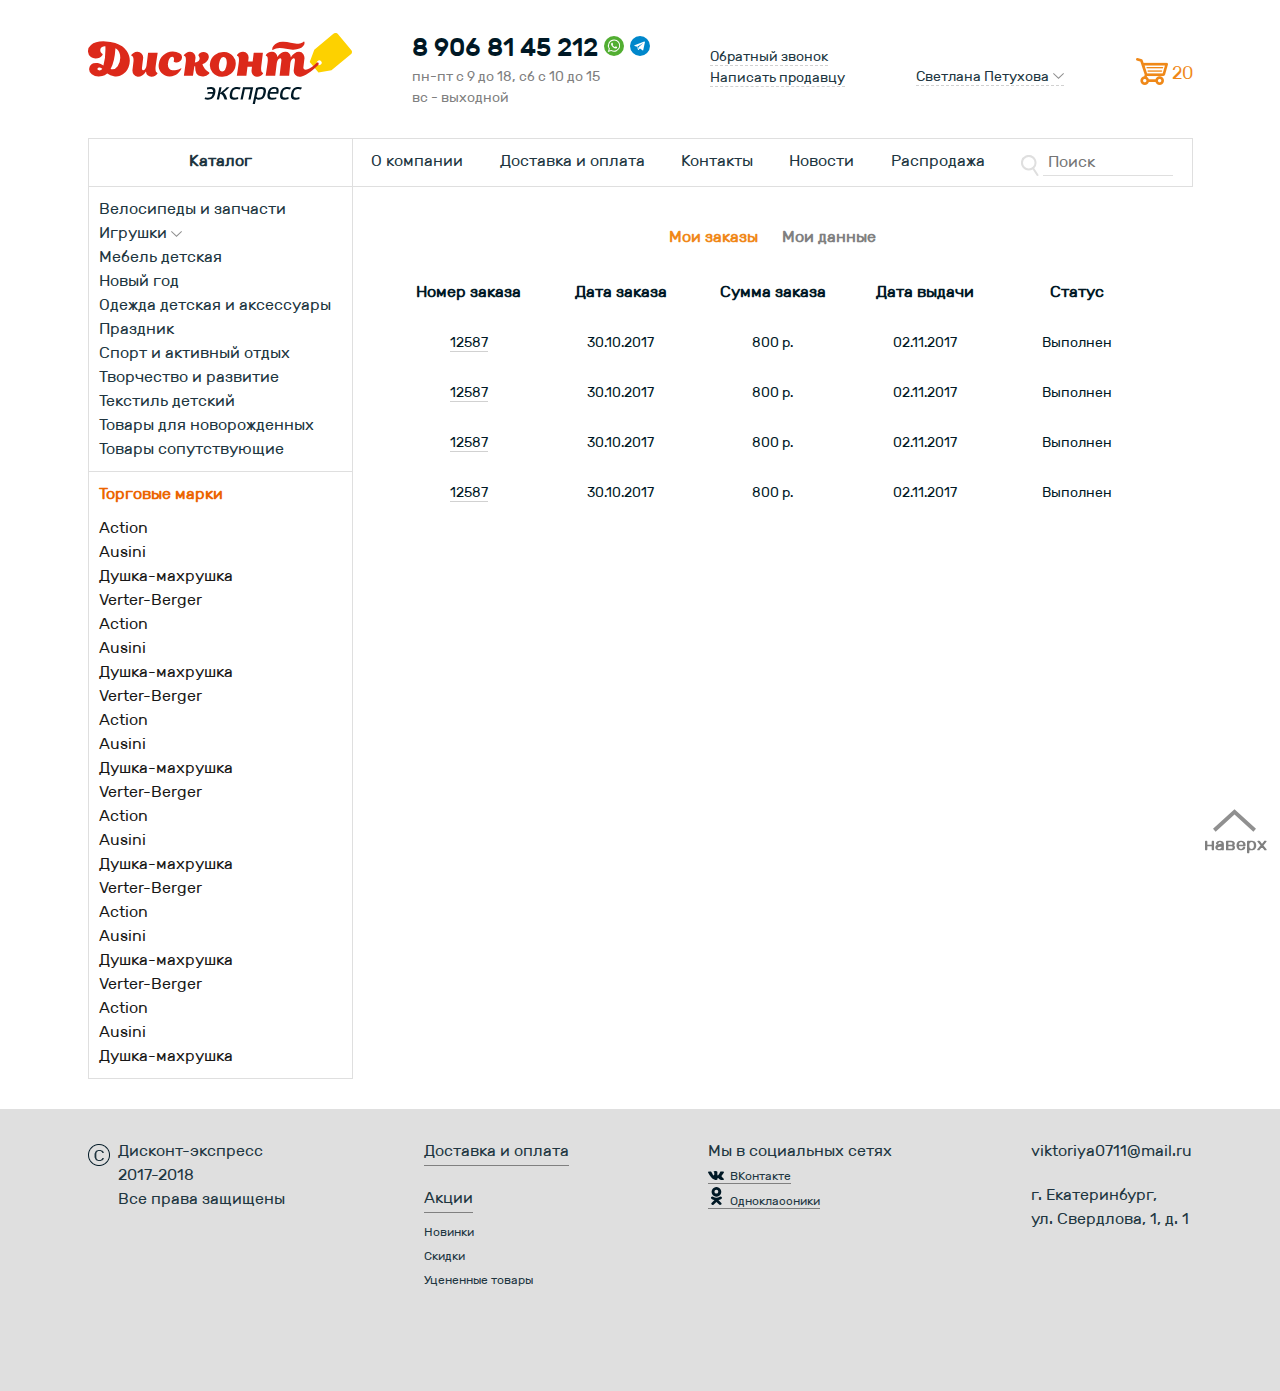
<file: info.html>
<!DOCTYPE html>
<html lang="ru">
  <head>
    <meta charset="utf-8">
    <meta http-equiv="X-UA-Compatible" content="IE=edge">
		<meta name="description" content="Дисконт экспресс'">
		<meta name="keywords" content="Дисконт экспресс">
		<meta name="author" content="Дисконт экспресс">
    <title>Дисконт экспресс</title>
		<link rel="shortcut icon" href="favicon.png" type="image/png">
    <link href="css/normalize.css" rel="stylesheet">
    <link href="css/index.css" rel="stylesheet">
    <link href="css/info.css" rel="stylesheet">
    <link href="css/modal.css" rel="stylesheet">
    <link rel="stylesheet" type="text/css" href="slick/slick.css">
    <link rel="stylesheet" type="text/css" href="slick/slick-theme.css">
    <script type="text/javascript" src="js/jquery.js"></script>
    <script type="text/javascript" src="slick/jquery-1.11.0.min.js"></script>
    <script type="text/javascript" src="slick/jquery-migrate-1.2.1.min.js"></script>
    <script type="text/javascript" src="slick/slick.min.js"></script>
  </head>
  <body>

    <a name="to-top"></a>
    <div class="container">

	   <!-- header -->

    <header class="main-header">
      <div class="main-header__logo">
        <a href="index.html">
          <svg id="лого_вектор" xmlns="http://www.w3.org/2000/svg" width="264" height="70.969" viewBox="0 0 264 70.969">
            <metadata><?xpacket begin="﻿" id="W5M0MpCehiHzreSzNTczkc9d"?>
              <x:xmpmeta xmlns:x="adobe:ns:meta/" x:xmptk="Adobe XMP Core 5.6-c138 79.159824, 2016/09/14-01:09:01        ">
              <rdf:RDF xmlns:rdf="http://www.w3.org/1999/02/22-rdf-syntax-ns#">
              <rdf:Description rdf:about=""/>
            </rdf:RDF>
          </x:xmpmeta>
          <?xpacket end="w"?></metadata>
          <defs>
            <style>
            .cls-1 {
              fill: #001825 !important;
            }

            .cls-1, .cls-2, .cls-3 {
              fill-rule: evenodd;
            }

            .cls-2 {
              fill: #fdd100;
            }

            .cls-3 {
              fill: #dc291a;
            }
          </style>
          </defs>
          <path id="Фигура_4" data-name="Фигура 4" class="cls-1" d="M503.453,96.117a9.432,9.432,0,0,0,3.462.643c3.653,0,6.208-1.476,7.259-6.43,1.05-4.929-.932-6.31-4.561-6.31a13.509,13.509,0,0,0-3.7.572L506.1,86.5a8.865,8.865,0,0,1,3.009-.5c2.1,0,3.175.5,2.913,3.024h-5.182l-0.405,1.857h5.229c-0.788,3.143-2.125,3.905-4.441,3.905a6.906,6.906,0,0,1-2.77-.548l-1,1.881h0Zm22.826,0.309c-1.743-5.429-2.746-6.072-3.94-6.572a56.239,56.239,0,0,0,6.161-5.5h-2.746c-2.77,2.643-5.205,4.858-6.423,5.81l1.242-5.81h-2.245l-2.555,12.073h2.245l1.217-5.763c1.5,0.309,2.961,1.238,4.37,5.763h2.674Zm10.792-2.286a8.783,8.783,0,0,1-3.008.6c-2.459,0-3.462-.81-2.722-4.358,0.812-3.738,2.1-4.334,4.56-4.334a6.679,6.679,0,0,1,2.77.548l1.027-2a11.092,11.092,0,0,0-3.462-.572c-3.7,0-6.209,1.381-7.259,6.31-1.05,4.953.836,6.43,4.56,6.43a11.4,11.4,0,0,0,3.7-.643l-0.167-1.977h0Zm6.781-7.787h5.659l-2.125,10.073h2.244l2.555-12.073H542.037l-2.554,12.073h2.244l2.125-10.073h0Zm13.156,0.1a9.353,9.353,0,0,1,2.913-.428c2.459,0,3.128.667,2.34,4.381-0.74,3.477-1.743,4.381-4.2,4.381-1.552,0-2.722-.524-2.531-1.453l1.48-6.882h0ZM551.66,101H553.9l1.075-5.1a4.452,4.452,0,0,0,2.936.857c3.51,0,5.683-1.476,6.734-6.406s-0.43-6.334-4.3-6.334a16.923,16.923,0,0,0-5.277.9L551.66,101h0ZM575.3,94.212a14.507,14.507,0,0,1-3.558.572c-2.459,0-3.438-.691-2.77-3.929h8.238c1.289-5.5-.024-6.834-3.653-6.834-3.558,0-5.85,1.524-6.877,6.31-1.05,4.953.812,6.43,4.393,6.43a17.642,17.642,0,0,0,4.251-.667L575.3,94.212h0ZM573.244,85.9c1.958,0,2.555.548,2.125,3.12H569.4c0.692-2.405,1.648-3.12,3.844-3.12h0ZM587.4,94.14a8.784,8.784,0,0,1-3.009.6c-2.459,0-3.462-.81-2.721-4.358,0.811-3.738,2.1-4.334,4.56-4.334a6.683,6.683,0,0,1,2.77.548l1.026-2a11.082,11.082,0,0,0-3.462-.572c-3.7,0-6.208,1.381-7.258,6.31-1.051,4.953.836,6.43,4.56,6.43a11.406,11.406,0,0,0,3.7-.643L587.4,94.14h0Zm10.935,0a8.783,8.783,0,0,1-3.008.6c-2.459,0-3.462-.81-2.722-4.358,0.812-3.738,2.1-4.334,4.56-4.334a6.679,6.679,0,0,1,2.77.548l1.027-2a11.092,11.092,0,0,0-3.462-.572c-3.7,0-6.208,1.381-7.259,6.31-1.05,4.953.836,6.43,4.561,6.43a11.4,11.4,0,0,0,3.7-.643l-0.167-1.977h0Z" transform="translate(-387 -30.031)"/>
          <path id="Фигура_4_копия" data-name="Фигура 4 копия" class="cls-2" d="M617.475,69.561L630.488,67.3l19.057-15.842a2.888,2.888,0,0,0,.845-4.272l-13.322-15.94c-1.6-1.737-3.257-1.515-4.945-.18L613.289,46.721,608.715,59.08l8.76,10.481h0Zm-1.084-8.214a2.405,2.405,0,1,1,3.391.307,2.4,2.4,0,0,1-3.391-.307h0Z" transform="translate(-387 -30.031)"/>
          <path id="Фигура_4_копия_2" data-name="Фигура 4 копия 2" class="cls-3" d="M602.477,63.525l0.871-7.128a7.115,7.115,0,0,0-1.122-5.437,5.035,5.035,0,0,0-4.238-2.1,8.376,8.376,0,0,0-4.284,1.325,11.384,11.384,0,0,0-3.871,4.112,6.139,6.139,0,0,0-1.718-3.975,5.057,5.057,0,0,0-3.688-1.462,8.4,8.4,0,0,0-4.215,1.279,11.22,11.22,0,0,0-3.848,3.975,5.637,5.637,0,0,0-1.672-3.861,5.5,5.5,0,0,0-3.917-1.394,7.188,7.188,0,0,0-3.62,1.028,5.093,5.093,0,0,0-2.29,2.216,0.416,0.416,0,0,0,.16.594q0.344,0.228.87,0.617a2.816,2.816,0,0,1,.779,1.759,14.87,14.87,0,0,1-.023,3.975q-0.366,3.153-1.969,13.57v0.091l0.137,0.137h9.208a0.606,0.606,0,0,0,.161-0.114,0.218,0.218,0,0,0,.069-0.16l1.511-12.245a9.053,9.053,0,0,1,1.192-3.518q1.191-1.782,2.382-1.553,1.327,0.228,1.008,2.65-0.092,1.188-.367,3.244-0.412,2.97-1.374,11.468a0.056,0.056,0,0,0,0,.091l0.137,0.137h9.209a0.617,0.617,0,0,0,.16-0.114,0.218,0.218,0,0,0,.069-0.16l1.053-11.423,0.092-.822a7.9,7.9,0,0,1,1.191-3.518q1.191-1.782,2.382-1.553,1.329,0.228,1.008,2.65l-1.1,8.864a6.113,6.113,0,0,0,1.351,5.049,5.855,5.855,0,0,0,4.559,1.9,6.658,6.658,0,0,0,1.927-.288c5.362-1.2,12.686-7.583,16.623-11.5,1.122-1.713-.145-3.262-1.895-1.963-2.717,3.173-11.92,10.175-13.025,4.852q0.039-.6.126-1.292h0ZM404.7,38.441Q394.668,37.892,390,41.959a7.9,7.9,0,0,0-2.932,7.128,6.672,6.672,0,0,0,2.8,5.026,7.977,7.977,0,0,0,4.535,1.416,9.078,9.078,0,0,0,4.009-.777,6.4,6.4,0,0,0,2.313-1.736,5.639,5.639,0,0,0,.848-1.3,0.672,0.672,0,0,0,.023-0.617A4.033,4.033,0,0,0,400.9,50.5a5.025,5.025,0,0,1-.917-0.868,3.116,3.116,0,0,1-.641-1.645,5.555,5.555,0,0,1,.161-2.17,3.236,3.236,0,0,1,1.557-1.9,5.763,5.763,0,0,1,3.322-.685q0.411,11.377-1.97,19.236a16.052,16.052,0,0,0-5.544-2.33,8.009,8.009,0,0,0-4.444.205,7.114,7.114,0,0,0-2.909,2.056,5.611,5.611,0,0,0-1.306,3.039,6.207,6.207,0,0,0,2.566,5.871,11.137,11.137,0,0,0,7.009,2.262,12.332,12.332,0,0,0,3.436-.5,10.838,10.838,0,0,0,4.628-2.285,0.987,0.987,0,0,0,.229-0.183,0.97,0.97,0,0,1,.229-0.183,15.855,15.855,0,0,0,6.574,2.924,11.386,11.386,0,0,0,6.162-.48,14.755,14.755,0,0,0,8.5-8.544,18.1,18.1,0,0,0,1.26-6.739,16.4,16.4,0,0,0-.733-4.82,17.574,17.574,0,0,0-2.5-4.912,18.939,18.939,0,0,0-4.444-4.455,24.76,24.76,0,0,0-6.917-3.313,37.139,37.139,0,0,0-9.507-1.645h0ZM396.5,65.9a1.308,1.308,0,0,1,.618-1.028,2.406,2.406,0,0,1,1.695-.228,6.178,6.178,0,0,1,2.451,1.028,3.455,3.455,0,0,1-1.947,1.576,2.589,2.589,0,0,1-2.016-.114,1.281,1.281,0,0,1-.8-1.234h0Zm13.1,0.228Q413.635,59,414.46,45.386a6.052,6.052,0,0,1,1.511.959q3.207,2.65,3.253,8.224a14.673,14.673,0,0,1-2.565,8.727q-2.888,4.021-7.056,2.833h0Zm45.035-2.559Q455,60.417,456.654,50V49.909l-0.138-.137h-9.208l-0.229.274-1.558,12.565a7.431,7.431,0,0,1-1.191,3.2q-1.146,1.782-2.383,1.553t-0.962-2.65l1.1-8.864a6.11,6.11,0,0,0-1.352-5.049,5.907,5.907,0,0,0-4.6-1.9,7.067,7.067,0,0,0-3.6,1.028,5.424,5.424,0,0,0-2.314,2.216,0.386,0.386,0,0,0,.092.5,3.324,3.324,0,0,0,.687.388,2.187,2.187,0,0,1,.871.822,4.585,4.585,0,0,1,.595,1.828,14.261,14.261,0,0,1-.046,3.4l-0.87,7.128a7.247,7.247,0,0,0,1.168,5.437,4.99,4.99,0,0,0,4.192,2.1,8.233,8.233,0,0,0,4.215-1.279,11.769,11.769,0,0,0,3.848-3.975,5.589,5.589,0,0,0,1.695,3.861,5.52,5.52,0,0,0,3.895,1.394,7.067,7.067,0,0,0,3.6-1.028,5.412,5.412,0,0,0,2.313-2.216,0.415,0.415,0,0,0-.16-0.594q-0.344-.229-0.87-0.617a2.894,2.894,0,0,1-.8-1.759,14.117,14.117,0,0,1,0-3.975h0ZM480.2,65.4a0.476,0.476,0,0,0-.642.046,15.846,15.846,0,0,1-4.123,1.6,12.5,12.5,0,0,1-4.146.3,4.491,4.491,0,0,1-3.23-1.828,6.981,6.981,0,0,1-1.145-4.546,11.224,11.224,0,0,1,1.305-5q1.215-2.262,2.955-2.262a1.6,1.6,0,0,1,1.467.868,3.588,3.588,0,0,1,.32,2.285c-0.031.213-.076,0.48-0.137,0.8a4.484,4.484,0,0,0-.092.617,3.619,3.619,0,0,0,.046.457,2.224,2.224,0,0,0,1.1.5,7.33,7.33,0,0,0,2.016.274,4.732,4.732,0,0,0,3.39-1.416,5.075,5.075,0,0,0,1.65-3.152,4.519,4.519,0,0,0-2.474-4.729,13.64,13.64,0,0,0-7.01-1.668,14.027,14.027,0,0,0-9.162,3.815,13.8,13.8,0,0,0-4.536,8.613,10.8,10.8,0,0,0,11,12.473,12,12,0,0,0,4.467-.845,11.65,11.65,0,0,0,3.528-2.1,18.871,18.871,0,0,0,2.268-2.376,9.218,9.218,0,0,0,1.236-1.988A0.581,0.581,0,0,0,480.2,65.4h0Zm27.671,3.929q-5.178-3.381-6.46-7.95,5.865-2.742,6.322-6.58a4.9,4.9,0,0,0-5.222-5.757,6.227,6.227,0,0,0-3.482,1.051,3.165,3.165,0,0,0-1.695,2.239l0.412,0.731a8.326,8.326,0,0,1,.756,1.531,2.9,2.9,0,0,1-.046,1.9,3.826,3.826,0,0,1-1.626,1.965,7.892,7.892,0,0,1-2.978,1.142l0.55-3.746a6.525,6.525,0,0,0-1.169-5.072A5.333,5.333,0,0,0,488.86,48.9a7.188,7.188,0,0,0-3.619,1.028,5.4,5.4,0,0,0-2.336,2.216,0.439,0.439,0,0,0,.183.617q0.366,0.251.87,0.571a2.862,2.862,0,0,1,.8,1.8,13.362,13.362,0,0,1,.023,3.952l-1.878,13.57v0.092l0.137,0.091h8.8a0.273,0.273,0,0,0,.183-0.183L493.35,63.3a1.889,1.889,0,0,1,.412-0.069c0.184-.015.321-0.023,0.413-0.023q0,0.228.045,1.074t0.069,1.279c0.016,0.289.061,0.739,0.138,1.348a8.919,8.919,0,0,0,.275,1.439q0.159,0.526.458,1.325a4.184,4.184,0,0,0,.71,1.279A13.049,13.049,0,0,0,496.9,72a4.058,4.058,0,0,0,1.375.845,10.756,10.756,0,0,0,1.81.457,11.006,11.006,0,0,0,2.29.137,8.459,8.459,0,0,0,5.452-2.513,1.774,1.774,0,0,0,.6-0.982,1.243,1.243,0,0,0-.549-0.617h0Zm26.755-7.082a11.283,11.283,0,0,0-2.566-9,11.987,11.987,0,0,0-8.7-4.249,13.36,13.36,0,0,0-9.6,2.97,12.506,12.506,0,0,0-4.788,8.453,11.245,11.245,0,0,0,2.589,9,12.064,12.064,0,0,0,8.727,4.249,13.311,13.311,0,0,0,9.644-2.947,12.579,12.579,0,0,0,4.7-8.475h0ZM518,61.057a13.141,13.141,0,0,1,1.6-5.117,3.251,3.251,0,0,1,3.115-1.828,2.877,2.877,0,0,1,2.589,2.239,11.786,11.786,0,0,1,.3,5.254,13.14,13.14,0,0,1-1.581,5.163,3.214,3.214,0,0,1-3.092,1.782,2.883,2.883,0,0,1-2.589-2.262A12.12,12.12,0,0,1,518,61.057h0Zm42.24,2.559,1.649-13.524V50l-0.138-.137h-8.8a0.255,0.255,0,0,0-.275.229l-1.008,8.361h-4.489l0.32-2.65a6.458,6.458,0,0,0-1.191-5.049,5.371,5.371,0,0,0-4.4-1.9,7.066,7.066,0,0,0-3.6,1.028A5.423,5.423,0,0,0,536,52.1a0.416,0.416,0,0,0,.161.594q0.344,0.228.87,0.617a2.9,2.9,0,0,1,.8,1.759,14.116,14.116,0,0,1,0,3.975q-0.368,3.153-1.97,13.57a0.056,0.056,0,0,0,0,.091L536,72.845h9.209a0.617,0.617,0,0,0,.16-0.114,0.218,0.218,0,0,0,.069-0.16l1.053-8.773h4.49l-0.366,3.061a6.316,6.316,0,0,0,1.191,5,5.431,5.431,0,0,0,4.4,1.85,7.309,7.309,0,0,0,3.6-.982,4.98,4.98,0,0,0,2.268-2.125,0.416,0.416,0,0,0-.16-0.594q-0.343-.229-0.871-0.64a3.028,3.028,0,0,1-.8-1.782,14.041,14.041,0,0,1,0-3.975h0ZM602.89,38.578a5,5,0,0,0-.664.411,13.98,13.98,0,0,1-1.329.777,8.846,8.846,0,0,1-2.107.662,12.943,12.943,0,0,1-3.047.251,33.244,33.244,0,0,1-6.231-.914,37.724,37.724,0,0,0-7.055-.96H581.4q-6.093.183-8.979,4.3a5.116,5.116,0,0,0-1.237,3.518q0.092,0.5.458,0.411a9.949,9.949,0,0,0,.939-0.548,10.258,10.258,0,0,1,2.5-1.005,13.776,13.776,0,0,1,3.757-.457,34.51,34.51,0,0,1,6.162.754,50.431,50.431,0,0,0,6.666.891q7.833,0.183,10.766-3.792a4.429,4.429,0,0,0,1.053-3.7q-0.183-.777-0.6-0.594h0Z" transform="translate(-387 -30.031)"/>
          </svg>
        </a>
      </div>
      <div class="main-header__schedule">
        <ul class="main-header__schedule-list">
          <li class="main-header__schedule-item main-header__schedule-item--phone">
            8 906 81 45 212
            <a href="#"><svg xmlns="http://www.w3.org/2000/svg" width="20" height="20" viewBox="0 0 20 20">
            <metadata><?xpacket begin="﻿" id="W5M0MpCehiHzreSzNTczkc9d"?>
              <x:xmpmeta xmlns:x="adobe:ns:meta/" x:xmptk="Adobe XMP Core 5.6-c138 79.159824, 2016/09/14-01:09:01        ">
             <rdf:RDF xmlns:rdf="http://www.w3.org/1999/02/22-rdf-syntax-ns#">
                <rdf:Description rdf:about=""/>
             </rdf:RDF>
            </x:xmpmeta>
            <?xpacket end="w"?></metadata>
            <defs>
              <style>
                .vtp-1 {
                  fill: #52ae32 !important;
                  fill-rule: evenodd;
                }
              </style>
            </defs>
            <path id="Вотсап" class="vtp-1" d="M1010,40a10,10,0,1,1-10-10A10,10,0,0,1,1010,40Zm-9.94-6.51a6.136,6.136,0,0,0-5.272,9.264l-0.989,3.2,3.386-.917a6.135,6.135,0,1,0,2.875-11.551m0,11.267a5.1,5.1,0,0,1-2.735-.792l-0.073.02-1.96.53,0.591-1.914a5.135,5.135,0,1,1,4.177,2.156m-1.007-6.644a0.452,0.452,0,0,1,0,.5c-0.181.224-.33,0.394-0.33,0.394a0.238,0.238,0,0,0,0,.351,4.46,4.46,0,0,0,1.957,1.694,0.376,0.376,0,0,0,.5-0.192l0.37-.469s0.08-.118.36,0,1.15,0.543,1.15.543a0.243,0.243,0,0,1,.13.288,1.319,1.319,0,0,1-1.38,1.236,4.363,4.363,0,0,1-2.576-1.012,7.338,7.338,0,0,1-1.788-2.053c-0.023-.038-0.043-0.075-0.063-0.111a2.313,2.313,0,0,1-.283-1.107c0-.043,0-0.087,0-0.133a1.308,1.308,0,0,1,.809-1.176,1.541,1.541,0,0,1,.586,0Z" transform="translate(-990 -30)"/>
            </svg></a>
            <a href="#"><svg xmlns="http://www.w3.org/2000/svg" width="20" height="20" viewBox="0 0 20 20">
            <metadata><?xpacket begin="﻿" id="W5M0MpCehiHzreSzNTczkc9d"?>
              <x:xmpmeta xmlns:x="adobe:ns:meta/" x:xmptk="Adobe XMP Core 5.6-c138 79.159824, 2016/09/14-01:09:01        ">
             <rdf:RDF xmlns:rdf="http://www.w3.org/1999/02/22-rdf-syntax-ns#">
                <rdf:Description rdf:about=""/>
             </rdf:RDF>
            </x:xmpmeta>
            <?xpacket end="w"?></metadata>
            <defs>
              <style>
                .tlm-1 {
                  fill: #0087cb;
                  fill-rule: evenodd;
                }
              </style>
            </defs>
            <path id="Телеграм" class="tlm-1" d="M1034,40a10,10,0,1,1-10-10,10,10,0,0,1,10,10h0Zm-5.75-4.43-9.7,3.777a0.355,0.355,0,0,0,.03.669l2.47,0.727,0.92,2.918a0.418,0.418,0,0,0,.7.168l1.28-1.3,2.49,1.835a0.521,0.521,0,0,0,.82-0.314l1.66-7.913a0.5,0.5,0,0,0-.67-0.567h0Zm-1.22,1.756-4.5,3.981a0.288,0.288,0,0,0-.08.154L1022.28,43a0.046,0.046,0,0,1-.09.009l-0.72-2.3a0.241,0.241,0,0,1,.11-0.278l5.31-3.3a0.117,0.117,0,0,1,.14.188h0Z" transform="translate(-1014 -30)"/>
          </svg></a>
          </li>
          <li class="main-header__schedule-item">
            пн-пт с 9 до 18, сб с 10 до 15
          </li>
          <li class="main-header__schedule-item">
            вс - выходной
          </li>
        </ul>
      </div>
      <div class="main-header__contact">
        <ul class="main-header__contact-list">
          <li class="main-header__contact-item main-header__contact-link--modal">
            <a class="main-header__contact-link" href="#">Обратный звонок</a>
          </li>
          <li class="main-header__contact-item">
            <a class="main-header__contact-link main-header__contact-link--contact" href="#">Написать продавцу</a>
          </li>
        </ul>
      </div>
      <div class="main-header__login">
        <a class="main-header__login-link main-nav__menu-link--active" href="#">Светлана Петухова</a>
        <ul class="main-header__user">
          <li class="main-header__user-item">
            <a class="main-header__user-item-link" href="#">Выход</a>
          </li>
          <li class="main-header__user-item">
            <a class="main-header__user-item-link" href="#">Мои заказы</a>
          </li>
          <li class="main-header__user-item">
            <a class="main-header__user-item-link" href="#">Мои данные</a>
          </li>
        </ul>
      </div>
      <div class="main-header__cart">
        <a class="main-header__cart-link" href="cart.html"><img class="main-header__cart-icon" src="img/cart-icon.png" alt="cart" width="32" height="27"> 20</a>
      </div>
    </header>

    <!-- main-nav -->

    <nav class="main-nav">
      <div class="main-nav__catalog">
        <h3 class="main-nav__catalog-title">Каталог</h3>
      </div>
        <ul class="main-nav__menu-list">
          <li class="main-nav__menu-item">
            <a class="main-nav__menu-link" href="index.html">О компании</a>
          </li>
          <li class="main-nav__menu-item">
            <a class="main-nav__menu-link" href="#">Доставка и оплата</a>
          </li>
          <li class="main-nav__menu-item">
            <a class="main-nav__menu-link" href="#">Контакты</a>
          </li>
          <li class="main-nav__menu-item">
            <a class="main-nav__menu-link" href="#">Новости</a>
          </li>
          <li class="main-nav__menu-item">
            <a class="main-nav__menu-link" href="#">Распродажа</a>
          </li>
          <li class="main-nav__search">
            <svg class="main-nav__search-icon" xmlns="http://www.w3.org/2000/svg" width="17.82" height="21.281" viewBox="0 0 17.82 21.281">
            <metadata><?xpacket begin="﻿" id="W5M0MpCehiHzreSzNTczkc9d"?>
          <x:xmpmeta xmlns:x="adobe:ns:meta/" x:xmptk="Adobe XMP Core 5.6-c138 79.159824, 2016/09/14-01:09:01        ">
             <rdf:RDF xmlns:rdf="http://www.w3.org/1999/02/22-rdf-syntax-ns#">
                <rdf:Description rdf:about=""/>
             </rdf:RDF>
            </x:xmpmeta>
            <?xpacket end="w"?></metadata>
            <defs>
              <style>
                .srch-1 {
                  fill: #dfdfdf;
                  fill-rule: evenodd;
                }
              </style>
            </defs>
            <path id="лупа" class="srch-1" d="M1358.58,150.6l4.55,6.958-1.67,1.094-4.47-6.826a7.687,7.687,0,0,1-3.91,1.079A7.793,7.793,0,1,1,1358.58,150.6Zm-5.5-11.221a5.765,5.765,0,1,0,5.76,5.763A5.774,5.774,0,0,0,1353.08,139.383Z" transform="translate(-1345.31 -137.375)"/>
            </svg>
            <input class="main-nav__search-field" type="search" placeholder="Поиск">
          </li>
        </ul>
    </nav>

    <!-- content-first-section -->

    <section class="content-first-section">
      <div class="main-catalog">
        <ul class="main-catalog__list">
          <li class="main-catalog__item">
            <a  class="main-catalog__item-link" href="#">Велосипеды и запчасти</a>
          </li>
          <li class="main-catalog__item">
            <a class="main-catalog__item-link main-catalog__item-link--drop" href="#">Игрушки</a>
            <ul class="main-catalog__sublist">
              <li class="main-catalog__subitem">
                <a class="main-catalog__subitem-link" href="#">Для девочек</a>
              </li>
              <li class="main-catalog__subitem">
                <a class="main-catalog__subitem-link" href="#">Для мальчиков</a>
              </li>
              <li class="main-catalog__subitem">
                <a class="main-catalog__subitem-link" href="#">Мягкие</a>
              </li>
              <li class="main-catalog__subitem">
                <a class="main-catalog__subitem-link" href="#">Радиоуправляемые</a>
              </li>
            </ul>
          </li>
          <li class="main-catalog__item">
            <a class="main-catalog__item-link" href="#">Мебель детская</a>
          </li>
          <li class="main-catalog__item">
            <a class="main-catalog__item-link" href="#">Новый год</a>
          </li>
          <li class="main-catalog__item">
            <a class="main-catalog__item-link" href="#">Одежда детская и аксессуары</a>
          </li>
          <li class="main-catalog__item">
            <a class="main-catalog__item-link" href="#">Праздник</a>
          </li>
          <li class="main-catalog__item">
            <a class="main-catalog__item-link" href="#">Спорт и активный отдых</a>
          </li>
          <li class="main-catalog__item">
            <a class="main-catalog__item-link" href="#">Творчество и развитие</a>
          </li>
          <li class="main-catalog__item">
            <a class="main-catalog__item-link" href="#">Текстиль детский</a>
          </li>
          <li class="main-catalog__item">
            <a class="main-catalog__item-link" href="#">Товары для новорожденных</a>
          </li>
          <li class="main-catalog__item">
            <a class="main-catalog__item-link" href="#">Товары сопутствующие</a>
          </li>
        </ul>
        <h3 class="brends-list-title">
          Торговые марки
        </h3>
        <ul class="main-catalog__brends-list">
          <li class="main-catalog__brend-item">
            <a class="main-catalog__brend-link" href="#">Action</a>
          </li>
          <li class="main-catalog__brend-item">
            <a class="main-catalog__brend-link" href="#">Ausini</a>
          </li>
          <li class="main-catalog__brend-item">
            <a class="main-catalog__brend-link" href="#">Душка-махрушка</a>
          </li>
          <li class="main-catalog__brend-item">
            <a class="main-catalog__brend-link" href="#">Verter-Berger</a>
          </li>
          <li class="main-catalog__brend-item">
            <a class="main-catalog__brend-link" href="#">Action</a>
          </li>
          <li class="main-catalog__brend-item">
            <a class="main-catalog__brend-link" href="#">Ausini</a>
          </li>
          <li class="main-catalog__brend-item">
            <a class="main-catalog__brend-link" href="#">Душка-махрушка</a>
          </li>
          <li class="main-catalog__brend-item">
            <a class="main-catalog__brend-link" href="#">Verter-Berger</a>
          </li>
          <li class="main-catalog__brend-item">
            <a class="main-catalog__brend-link" href="#">Action</a>
          </li>
          <li class="main-catalog__brend-item">
            <a class="main-catalog__brend-link" href="#">Ausini</a>
          </li>
          <li class="main-catalog__brend-item">
            <a class="main-catalog__brend-link" href="#">Душка-махрушка</a>
          </li>
          <li class="main-catalog__brend-item">
            <a class="main-catalog__brend-link" href="#">Verter-Berger</a>
          </li>
          <li class="main-catalog__brend-item">
            <a class="main-catalog__brend-link" href="#">Action</a>
          </li>
          <li class="main-catalog__brend-item">
            <a class="main-catalog__brend-link" href="#">Ausini</a>
          </li>
          <li class="main-catalog__brend-item">
            <a class="main-catalog__brend-link" href="#">Душка-махрушка</a>
          </li>
          <li class="main-catalog__brend-item">
            <a class="main-catalog__brend-link" href="#">Verter-Berger</a>
          </li>
          <li class="main-catalog__brend-item">
            <a class="main-catalog__brend-link" href="#">Action</a>
          </li>
          <li class="main-catalog__brend-item">
            <a class="main-catalog__brend-link" href="#">Ausini</a>
          </li>
          <li class="main-catalog__brend-item">
            <a class="main-catalog__brend-link" href="#">Душка-махрушка</a>
          </li>
          <li class="main-catalog__brend-item">
            <a class="main-catalog__brend-link" href="#">Verter-Berger</a>
          </li>
          <li class="main-catalog__brend-item">
            <a class="main-catalog__brend-link" href="#">Action</a>
          </li>
          <li class="main-catalog__brend-item">
            <a class="main-catalog__brend-link" href="#">Ausini</a>
          </li>
          <li class="main-catalog__brend-item">
            <a class="main-catalog__brend-link" href="#">Душка-махрушка</a>
          </li>
        </ul>
      </div>

      <div class="info wrapper">
        <h3 class="info-title tabs">
          <span class="info--order tab">Мои заказы</span>
          <span class="info--user tab">Мои данные</span>
        </h3>
        <div class="orders-info tab_item">
          <table class="table" cellpadding="4" cellspacing="0">
            <tr class="table__row">
              <th class="table__col table__col--head">Номер заказа</th>
              <th class="table__col table__col--head">Дата заказа</th>
              <th class="table__col table__col--head">Сумма заказа</th>
              <th class="table__col table__col--head">Дата выдачи</th>
              <th class="table__col table__col--head">Статус</th>
           </tr>
           <tr class="table__row">
              <td class="table__col"><a class="table__item-link" href="#">12587</a></td>
              <td class="table__col">30.10.2017</td>
              <td class="table__col">800 р.</td>
              <td class="table__col">02.11.2017</td>
              <td class="table__col">Выполнен</td>
           </tr>
           <tr class="table__row">
              <td class="table__col"><a class="table__item-link" href="#">12587</a></td>
              <td class="table__col">30.10.2017</td>
              <td class="table__col">800 р.</td>
              <td class="table__col">02.11.2017</td>
              <td class="table__col">Выполнен</td>
           </tr>
           <tr class="table__row">
              <td class="table__col"><a class="table__item-link" href="#">12587</a></td>
              <td class="table__col">30.10.2017</td>
              <td class="table__col">800 р.</td>
              <td class="table__col">02.11.2017</td>
              <td class="table__col">Выполнен</td>
           </tr>
           <tr class="table__row">
              <td class="table__col"><a class="table__item-link" href="#">12587</a></td>
              <td class="table__col">30.10.2017</td>
              <td class="table__col">800 р.</td>
              <td class="table__col">02.11.2017</td>
              <td class="table__col">Выполнен</td>
           </tr>
          </table>
        </div>

        <div class="my-info tab_item">
          <div class="my-info__avatar">
            <img class="my-info__avatar-img" src="img/avatar.png" alt="avatar" width="125" height="125">
          </div>
          <div class="my-info__content">
            <div class="my-info__contacts">
              <form class="form" name="form" id="form" method="post">
                <input class="form-field" type="mail" name="mail" id="email" value="" placeholder="E-mail">
                <input class="form-field" type="password" name="pas" id="pas" value="" placeholder="Пароль">
                <input class="form-field" type="text" name="name" id="name" value="" placeholder="ФИО">
                <input class="form-field" type="tel" name="tel" id="tel" value="" placeholder="Телефон">
                <input class="form-field" type="text" name="address" id="address" value="" placeholder="Адрес">
              </form>
              <button class="my-info__save-btn" type="submit">
                Сохранить
              </button>
            </div>
            <h6 class="change-pass-title">
              Изменение пароля
            </h6>
            <div class="my-info__password">
              <form class="form" name="form" id="pass-form" method="post">
                <input class="form-field" type="password" name="old-pass" id="old-pass" value="" placeholder="Cтарый пароль">
                <input class="form-field" type="password" name="new-pass" id="new-pass" value="" placeholder="Новый пароль">
              </form>
              <button class="my-info__save-btn my-info__save-btn--white" type="submit">
                Сохранить
              </button>
            </div>
          </div>
        </div>

      </div>
    </section>
  </div>

    <!-- footer -->

    <footer class="main-footer">
      <div class="main-footer__wrapper">
      <p class="main-footer__copyright">
        Дисконт-экспресс<br>2017-2018<br>Все права защищены
      </p>
      <ul class="main-footer__info-list">
        <li class="main-footer__info-item">
          <a class="main-footer__info-link" href="#">Доставка и оплата</a>
        </li>
        <li class="main-footer__info-item">
          <a class="main-footer__info-link main-footer__info-link--margin" href="#">Акции</a>
        </li>
        <li class="main-footer__info-item">
          <a class="main-footer__info-link main-footer__info-link--light-link" href="#">Новинки</a>
        </li>
        <li class="main-footer__info-item">
          <a class="main-footer__info-link main-footer__info-link--light-link" href="#">Скидки</a>
        </li>
        <li class="main-footer__info-item">
          <a class="main-footer__info-link main-footer__info-link--light-link" href="#">Уцененные товары</a>
        </li>
      </ul>
      <ul class="main-footer__socials">
        <li class="main-footer__social main-footer__social--margin">
          Мы в социальных сетях
        </li>
        <li class="main-footer__social">
          <a class="main-footer__social-link" href="vk.com">
            <svg class="main-footer__social-vkicon" xmlns="http://www.w3.org/2000/svg" width="16.062" height="9" viewBox="0 0 16.062 9">
            <metadata><?xpacket begin="﻿" id="W5M0MpCehiHzreSzNTczkc9d"?>
              <x:xmpmeta xmlns:x="adobe:ns:meta/" x:xmptk="Adobe XMP Core 5.6-c138 79.159824, 2016/09/14-01:09:01        ">
             <rdf:RDF xmlns:rdf="http://www.w3.org/1999/02/22-rdf-syntax-ns#">
                <rdf:Description rdf:about=""/>
             </rdf:RDF>
            </x:xmpmeta>
            <?xpacket end="w"?></metadata>
            <defs>
              <style>
                .cls-1 {
                  fill: #001825;
                  fill-rule: evenodd;
                }
              </style>
            </defs>
            <path id="Вк" class="cls-1" d="M990.884,2098.19a4.966,4.966,0,0,0-1.743-.15,10.8,10.8,0,0,0-1.736.08,10.088,10.088,0,0,0-1.022,1.82c-0.555,1-1.228,1.97-1.656,1.95-0.563,0-.428-1.64-0.388-2.86a1.361,1.361,0,0,0-.246-1.13,4.641,4.641,0,0,0-1.1-.38s-2.425-.18-2.765.82c0.467,0.06,1.26-.07.95,3.03-0.023.15-.372,1.43-1.5-0.3-0.286-.43-1.363-3.02-1.744-3.03a9.335,9.335,0,0,0-2.908.15c-0.4.23,0.539,2,2.132,4.39,1.291,1.96,2.662,3.47,5.04,3.85a6.194,6.194,0,0,0,1.981-.07c0.246-.12-0.064-1.8.785-1.97,0.372-.07,1.822,1.76,2.369,1.97a5.548,5.548,0,0,0,1.807.15c0.808-.02,1.727.08,1.814-0.46,0.2-1.16-2.448-2.68-2.52-3.39-0.063-.51.968-1.46,1.49-2.19,0.65-.88,1.363-1.95.959-2.28h0Z" transform="translate(-974.938 -2097.5)"/>
            </svg>
            ВКонтакте</a>
        </li>
        <li class="main-footer__social">
          <a class="main-footer__social-link" href="ok.ru">
            <svg class="main-footer__social-okicon" xmlns="http://www.w3.org/2000/svg" width="10.875" height="18" viewBox="0 0 10.875 18">
            <metadata><?xpacket begin="﻿" id="W5M0MpCehiHzreSzNTczkc9d"?>
              <x:xmpmeta xmlns:x="adobe:ns:meta/" x:xmptk="Adobe XMP Core 5.6-c138 79.159824, 2016/09/14-01:09:01        ">
             <rdf:RDF xmlns:rdf="http://www.w3.org/1999/02/22-rdf-syntax-ns#">
                <rdf:Description rdf:about=""/>
             </rdf:RDF>
            </x:xmpmeta>
            <?xpacket end="w"?></metadata>
            <defs>
              <style>
                .cls-1 {
                  fill: #001825;
                  fill-rule: evenodd;
                }
              </style>
            </defs>
            <path id="одноклассники" class="cls-1" d="M985.4,2131.08a9.11,9.11,0,0,0,2.814-1.12,1.322,1.322,0,0,0,.445-1.87,1.453,1.453,0,0,0-1.958-.43,6.361,6.361,0,0,1-6.524,0,1.452,1.452,0,0,0-1.957.43,1.322,1.322,0,0,0,.445,1.87,9.1,9.1,0,0,0,2.814,1.12l-2.71,2.6a1.318,1.318,0,0,0,0,1.92,1.46,1.46,0,0,0,2.008,0l2.661-2.55,2.663,2.55a1.416,1.416,0,0,0,1,.4h0.011a1.418,1.418,0,0,0,1-.4,1.315,1.315,0,0,0,0-1.92l-2.709-2.6h0Zm-1.96-10.35a1.922,1.922,0,1,1-2.007,1.92,1.966,1.966,0,0,1,2.007-1.92h0Zm0.013-2.73h-0.027a4.85,4.85,0,1,0,.027,0h0Z" transform="translate(-978 -2118)"/>
            </svg>
            Одноклассники</a>
        </li>
      </ul>
      <ul class="main-footer__contact-list">
        <li class="main-footer__contact-item main-footer__contact-item--margin">
          viktoriya0711@mail.ru
        </li>
        <li class="main-footer__contact-item">
          г. Екатеринбург,<br>ул. Свердлова, 1, д. 1
        </li>
      </ul>
    </div>
    </footer>
<div class="to-top">
  <a href="#to-top"><svg class="to-top-arrow" xmlns="http://www.w3.org/2000/svg" width="11" height="5.75" viewBox="0 0 11 5.75">
  <metadata><?xpacket begin="﻿" id="W5M0MpCehiHzreSzNTczkc9d"?>
    <x:xmpmeta xmlns:x="adobe:ns:meta/" x:xmptk="Adobe XMP Core 5.6-c138 79.159824, 2016/09/14-01:09:01        ">
   <rdf:RDF xmlns:rdf="http://www.w3.org/1999/02/22-rdf-syntax-ns#">
      <rdf:Description rdf:about=""/>
   </rdf:RDF>
  </x:xmpmeta>
  <?xpacket end="w"?></metadata>
  <defs>
    <style>
      .ar-1 {
        fill: #909090;
        fill-rule: evenodd;
      }
    </style>
  </defs>
  <path id="уголок" class="ar-1" d="M488,215l-5.5,5-5.5-5,0.673-.74,4.825,4.386,4.825-4.386Z" transform="translate(-477 -214.25)"/>
</svg>
  <b class="to-top-button">
    наверх
  </b></a>
</div>

<!-- modal windows -->

<div class="modal-block modal-block--call">
  <div class="modal-close">
  </div>
  <h1 class="form-title">
    Перезвоните мне
  </h1>
  <form class="form" name="form" method="post">
    <input class="form-field" type="text" name="name" value="" placeholder="Имя*"  required>
    <input class="form-field" type="tel" name="tel" value="" placeholder="Телефон*"  required>
    <label class="checkbox-label" for="accept">
      <input class="form-checkbox" type="checkbox" name="accept" id="accept" value="accept"> Согласен на обработку своих персональных данных
    </label>
  </form>
  <div class="form-submite">
    <button class="form-button" type="submit">
      Отправить заявку
    </button>
  </div>
</div>

<div class="modal-block modal-block--reg">
  <div class="modal-close">
  </div>
  <h1 class="form-title">
    Регистрация
  </h1>
  <form class="form" name="form" method="post">
    <input class="form-field" type="text" name="name" value="" placeholder="Имя*"  required>
    <input class="form-field" type="text" name="sername" value="" placeholder="Фамилия*"  required>
    <input class="form-field" type="email" name="mail" value="" placeholder="Эл. почта*"  required>
    <input class="form-field" type="tel" name="tel" value="" placeholder="Номер телефона*"  required>
    <input class="form-field" type="password" name="password" value="" placeholder="Пароль">
    <label class="checkbox-label" for="reg-accept">
      <input class="form-checkbox" type="checkbox" name="accept" id="reg-accept" value="accept"> Согласен на обработку своих персональных данных
    </label>
    <label class="checkbox-label" for="spam">
      <input class="form-checkbox" type="checkbox" name="spam" id="spam" value="spam"> Согласен получать рассылку об акциях и предложениях
    </label>
  </form>
  <div class="form-submite">
    <button class="form-button" type="submit">
      Зарегистрироваться
    </button>
    <button class="form-button form-button--white" type="submit">
      Уже зарегестрирован
    </button>
  </div>
</div>

<div class="modal-block modal-block--contact">
  <div class="modal-close">
  </div>
  <h1 class="form-title">
    Обратная связь
  </h1>
  <form class="form" name="form" method="post">
    <input class="form-field" type="text" name="quastion" value="" placeholder="Ваш вопрос">
    <input class="form-field" type="text" name="name" value="" placeholder="ФИО*"  required>
    <input class="form-field" type="email" name="mail" value="" placeholder="Эл. почта">
    <input class="form-field" type="tel" name="tel" value="" placeholder="Номер телефона*"  required>
    <input class="form-field" type="text" name="name" value="" placeholder="Номер заказа*"  required>
    <div class="download-field">
      <button class="download-btn" type="button">
        Вложить изображение
      </button>
      <p class="limitation">Файлы до 5 мб</p>
    </div>
    <label class="checkbox-label" for="contact-accept">
      <input class="form-checkbox" type="checkbox" name="accept" id="contact-accept" value="accept"> Согласен на обработку своих персональных данных
    </label>
  </form>
  <div class="form-submite">
    <button class="form-button" type="submit">
      Отправить заявку
    </button>
  </div>
</div>

  <script type="text/javascript" src="js/script.js">
	</script>

  </body>
</html>
</file>
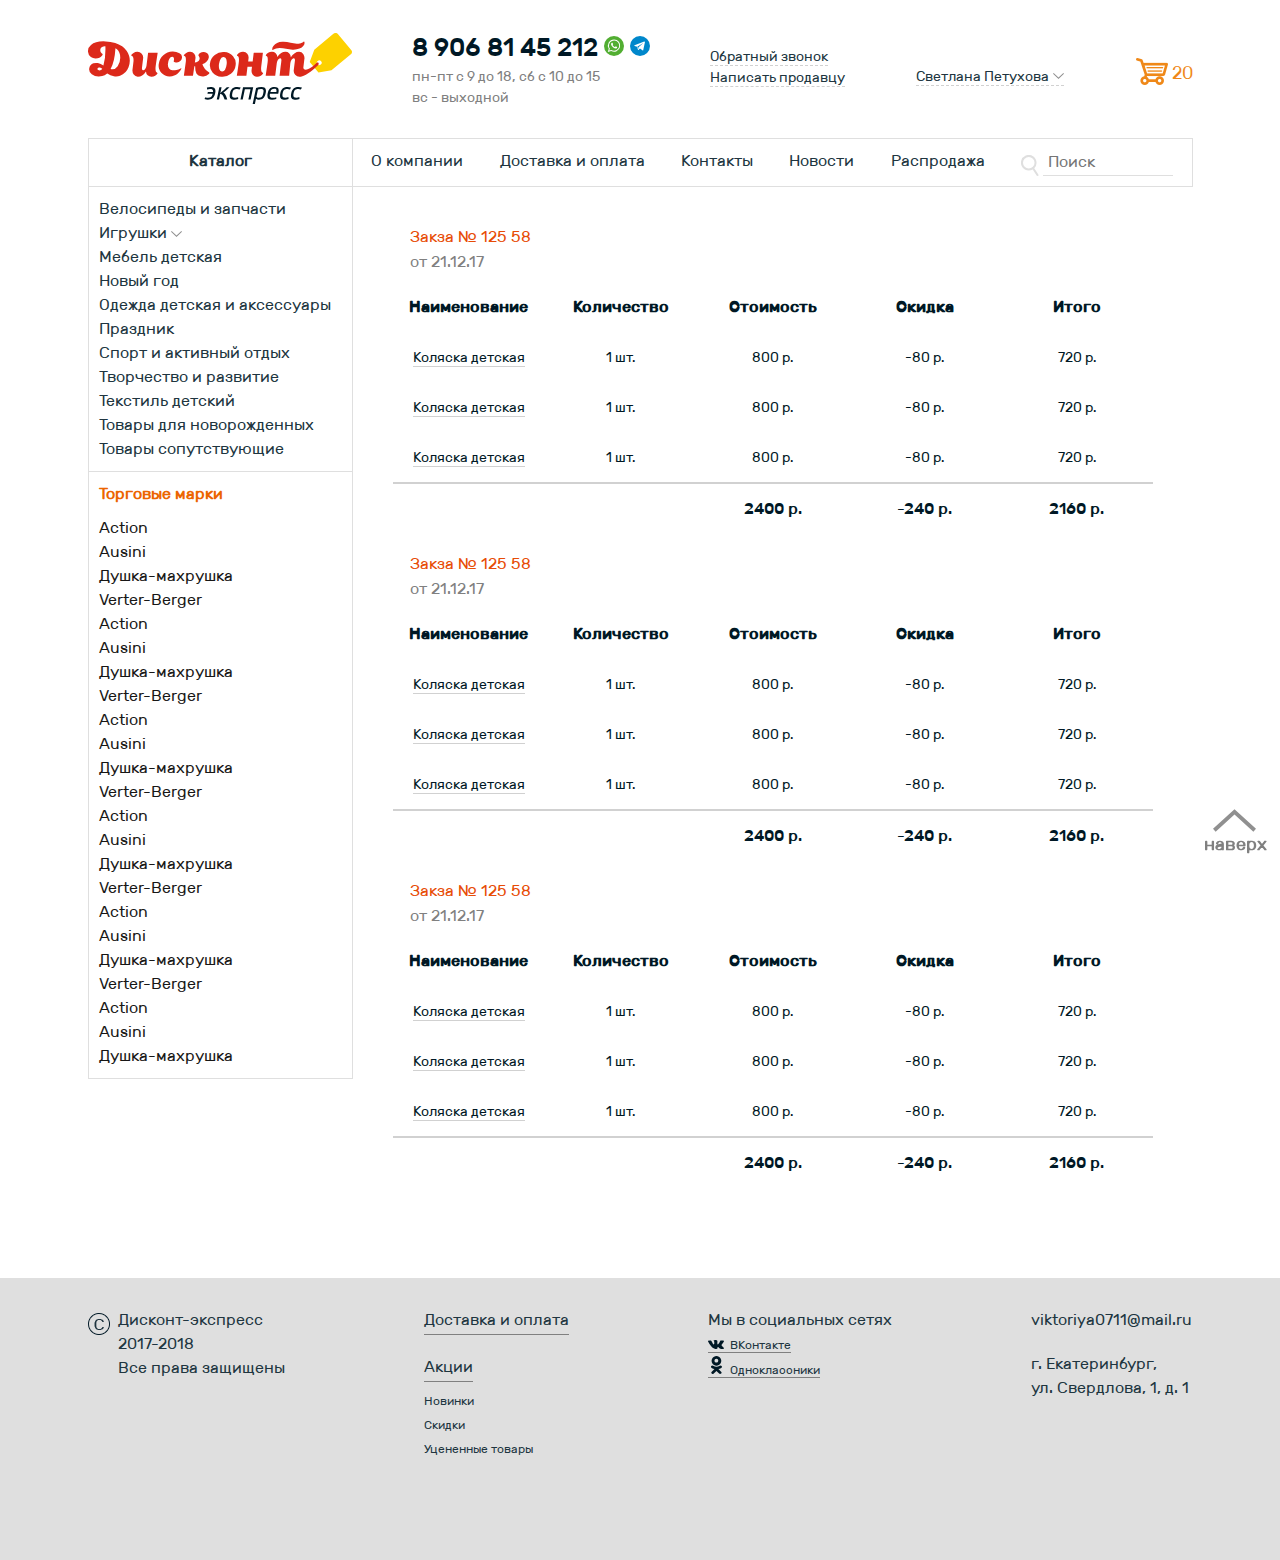
<file: user.html>
<!DOCTYPE html>
<html lang="ru">
  <head>
    <meta charset="utf-8">
    <meta http-equiv="X-UA-Compatible" content="IE=edge">
		<meta name="description" content="Дисконт экспресс'">
		<meta name="keywords" content="Дисконт экспресс">
		<meta name="author" content="Дисконт экспресс">
    <title>Дисконт экспресс</title>
		<link rel="shortcut icon" href="favicon.png" type="image/png">
    <link href="css/normalize.css" rel="stylesheet">
    <link href="css/index.css" rel="stylesheet">
    <link href="css/user.css" rel="stylesheet">
    <link href="css/modal.css" rel="stylesheet">
    <link rel="stylesheet" type="text/css" href="slick/slick.css">
    <link rel="stylesheet" type="text/css" href="slick/slick-theme.css">
    <script type="text/javascript" src="js/jquery.js"></script>
    <script type="text/javascript" src="slick/jquery-1.11.0.min.js"></script>
    <script type="text/javascript" src="slick/jquery-migrate-1.2.1.min.js"></script>
    <script type="text/javascript" src="slick/slick.min.js"></script>
  </head>
  <body>

    <a name="to-top"></a>
    <div class="container">

	   <!-- header -->

    <header class="main-header">
      <div class="main-header__logo">
        <a href="index.html">
          <svg id="лого_вектор" xmlns="http://www.w3.org/2000/svg" width="264" height="70.969" viewBox="0 0 264 70.969">
            <metadata><?xpacket begin="﻿" id="W5M0MpCehiHzreSzNTczkc9d"?>
              <x:xmpmeta xmlns:x="adobe:ns:meta/" x:xmptk="Adobe XMP Core 5.6-c138 79.159824, 2016/09/14-01:09:01        ">
              <rdf:RDF xmlns:rdf="http://www.w3.org/1999/02/22-rdf-syntax-ns#">
              <rdf:Description rdf:about=""/>
            </rdf:RDF>
          </x:xmpmeta>
          <?xpacket end="w"?></metadata>
          <defs>
            <style>
            .cls-1 {
              fill: #001825 !important;
            }

            .cls-1, .cls-2, .cls-3 {
              fill-rule: evenodd;
            }

            .cls-2 {
              fill: #fdd100;
            }

            .cls-3 {
              fill: #dc291a;
            }
          </style>
          </defs>
          <path id="Фигура_4" data-name="Фигура 4" class="cls-1" d="M503.453,96.117a9.432,9.432,0,0,0,3.462.643c3.653,0,6.208-1.476,7.259-6.43,1.05-4.929-.932-6.31-4.561-6.31a13.509,13.509,0,0,0-3.7.572L506.1,86.5a8.865,8.865,0,0,1,3.009-.5c2.1,0,3.175.5,2.913,3.024h-5.182l-0.405,1.857h5.229c-0.788,3.143-2.125,3.905-4.441,3.905a6.906,6.906,0,0,1-2.77-.548l-1,1.881h0Zm22.826,0.309c-1.743-5.429-2.746-6.072-3.94-6.572a56.239,56.239,0,0,0,6.161-5.5h-2.746c-2.77,2.643-5.205,4.858-6.423,5.81l1.242-5.81h-2.245l-2.555,12.073h2.245l1.217-5.763c1.5,0.309,2.961,1.238,4.37,5.763h2.674Zm10.792-2.286a8.783,8.783,0,0,1-3.008.6c-2.459,0-3.462-.81-2.722-4.358,0.812-3.738,2.1-4.334,4.56-4.334a6.679,6.679,0,0,1,2.77.548l1.027-2a11.092,11.092,0,0,0-3.462-.572c-3.7,0-6.209,1.381-7.259,6.31-1.05,4.953.836,6.43,4.56,6.43a11.4,11.4,0,0,0,3.7-.643l-0.167-1.977h0Zm6.781-7.787h5.659l-2.125,10.073h2.244l2.555-12.073H542.037l-2.554,12.073h2.244l2.125-10.073h0Zm13.156,0.1a9.353,9.353,0,0,1,2.913-.428c2.459,0,3.128.667,2.34,4.381-0.74,3.477-1.743,4.381-4.2,4.381-1.552,0-2.722-.524-2.531-1.453l1.48-6.882h0ZM551.66,101H553.9l1.075-5.1a4.452,4.452,0,0,0,2.936.857c3.51,0,5.683-1.476,6.734-6.406s-0.43-6.334-4.3-6.334a16.923,16.923,0,0,0-5.277.9L551.66,101h0ZM575.3,94.212a14.507,14.507,0,0,1-3.558.572c-2.459,0-3.438-.691-2.77-3.929h8.238c1.289-5.5-.024-6.834-3.653-6.834-3.558,0-5.85,1.524-6.877,6.31-1.05,4.953.812,6.43,4.393,6.43a17.642,17.642,0,0,0,4.251-.667L575.3,94.212h0ZM573.244,85.9c1.958,0,2.555.548,2.125,3.12H569.4c0.692-2.405,1.648-3.12,3.844-3.12h0ZM587.4,94.14a8.784,8.784,0,0,1-3.009.6c-2.459,0-3.462-.81-2.721-4.358,0.811-3.738,2.1-4.334,4.56-4.334a6.683,6.683,0,0,1,2.77.548l1.026-2a11.082,11.082,0,0,0-3.462-.572c-3.7,0-6.208,1.381-7.258,6.31-1.051,4.953.836,6.43,4.56,6.43a11.406,11.406,0,0,0,3.7-.643L587.4,94.14h0Zm10.935,0a8.783,8.783,0,0,1-3.008.6c-2.459,0-3.462-.81-2.722-4.358,0.812-3.738,2.1-4.334,4.56-4.334a6.679,6.679,0,0,1,2.77.548l1.027-2a11.092,11.092,0,0,0-3.462-.572c-3.7,0-6.208,1.381-7.259,6.31-1.05,4.953.836,6.43,4.561,6.43a11.4,11.4,0,0,0,3.7-.643l-0.167-1.977h0Z" transform="translate(-387 -30.031)"/>
          <path id="Фигура_4_копия" data-name="Фигура 4 копия" class="cls-2" d="M617.475,69.561L630.488,67.3l19.057-15.842a2.888,2.888,0,0,0,.845-4.272l-13.322-15.94c-1.6-1.737-3.257-1.515-4.945-.18L613.289,46.721,608.715,59.08l8.76,10.481h0Zm-1.084-8.214a2.405,2.405,0,1,1,3.391.307,2.4,2.4,0,0,1-3.391-.307h0Z" transform="translate(-387 -30.031)"/>
          <path id="Фигура_4_копия_2" data-name="Фигура 4 копия 2" class="cls-3" d="M602.477,63.525l0.871-7.128a7.115,7.115,0,0,0-1.122-5.437,5.035,5.035,0,0,0-4.238-2.1,8.376,8.376,0,0,0-4.284,1.325,11.384,11.384,0,0,0-3.871,4.112,6.139,6.139,0,0,0-1.718-3.975,5.057,5.057,0,0,0-3.688-1.462,8.4,8.4,0,0,0-4.215,1.279,11.22,11.22,0,0,0-3.848,3.975,5.637,5.637,0,0,0-1.672-3.861,5.5,5.5,0,0,0-3.917-1.394,7.188,7.188,0,0,0-3.62,1.028,5.093,5.093,0,0,0-2.29,2.216,0.416,0.416,0,0,0,.16.594q0.344,0.228.87,0.617a2.816,2.816,0,0,1,.779,1.759,14.87,14.87,0,0,1-.023,3.975q-0.366,3.153-1.969,13.57v0.091l0.137,0.137h9.208a0.606,0.606,0,0,0,.161-0.114,0.218,0.218,0,0,0,.069-0.16l1.511-12.245a9.053,9.053,0,0,1,1.192-3.518q1.191-1.782,2.382-1.553,1.327,0.228,1.008,2.65-0.092,1.188-.367,3.244-0.412,2.97-1.374,11.468a0.056,0.056,0,0,0,0,.091l0.137,0.137h9.209a0.617,0.617,0,0,0,.16-0.114,0.218,0.218,0,0,0,.069-0.16l1.053-11.423,0.092-.822a7.9,7.9,0,0,1,1.191-3.518q1.191-1.782,2.382-1.553,1.329,0.228,1.008,2.65l-1.1,8.864a6.113,6.113,0,0,0,1.351,5.049,5.855,5.855,0,0,0,4.559,1.9,6.658,6.658,0,0,0,1.927-.288c5.362-1.2,12.686-7.583,16.623-11.5,1.122-1.713-.145-3.262-1.895-1.963-2.717,3.173-11.92,10.175-13.025,4.852q0.039-.6.126-1.292h0ZM404.7,38.441Q394.668,37.892,390,41.959a7.9,7.9,0,0,0-2.932,7.128,6.672,6.672,0,0,0,2.8,5.026,7.977,7.977,0,0,0,4.535,1.416,9.078,9.078,0,0,0,4.009-.777,6.4,6.4,0,0,0,2.313-1.736,5.639,5.639,0,0,0,.848-1.3,0.672,0.672,0,0,0,.023-0.617A4.033,4.033,0,0,0,400.9,50.5a5.025,5.025,0,0,1-.917-0.868,3.116,3.116,0,0,1-.641-1.645,5.555,5.555,0,0,1,.161-2.17,3.236,3.236,0,0,1,1.557-1.9,5.763,5.763,0,0,1,3.322-.685q0.411,11.377-1.97,19.236a16.052,16.052,0,0,0-5.544-2.33,8.009,8.009,0,0,0-4.444.205,7.114,7.114,0,0,0-2.909,2.056,5.611,5.611,0,0,0-1.306,3.039,6.207,6.207,0,0,0,2.566,5.871,11.137,11.137,0,0,0,7.009,2.262,12.332,12.332,0,0,0,3.436-.5,10.838,10.838,0,0,0,4.628-2.285,0.987,0.987,0,0,0,.229-0.183,0.97,0.97,0,0,1,.229-0.183,15.855,15.855,0,0,0,6.574,2.924,11.386,11.386,0,0,0,6.162-.48,14.755,14.755,0,0,0,8.5-8.544,18.1,18.1,0,0,0,1.26-6.739,16.4,16.4,0,0,0-.733-4.82,17.574,17.574,0,0,0-2.5-4.912,18.939,18.939,0,0,0-4.444-4.455,24.76,24.76,0,0,0-6.917-3.313,37.139,37.139,0,0,0-9.507-1.645h0ZM396.5,65.9a1.308,1.308,0,0,1,.618-1.028,2.406,2.406,0,0,1,1.695-.228,6.178,6.178,0,0,1,2.451,1.028,3.455,3.455,0,0,1-1.947,1.576,2.589,2.589,0,0,1-2.016-.114,1.281,1.281,0,0,1-.8-1.234h0Zm13.1,0.228Q413.635,59,414.46,45.386a6.052,6.052,0,0,1,1.511.959q3.207,2.65,3.253,8.224a14.673,14.673,0,0,1-2.565,8.727q-2.888,4.021-7.056,2.833h0Zm45.035-2.559Q455,60.417,456.654,50V49.909l-0.138-.137h-9.208l-0.229.274-1.558,12.565a7.431,7.431,0,0,1-1.191,3.2q-1.146,1.782-2.383,1.553t-0.962-2.65l1.1-8.864a6.11,6.11,0,0,0-1.352-5.049,5.907,5.907,0,0,0-4.6-1.9,7.067,7.067,0,0,0-3.6,1.028,5.424,5.424,0,0,0-2.314,2.216,0.386,0.386,0,0,0,.092.5,3.324,3.324,0,0,0,.687.388,2.187,2.187,0,0,1,.871.822,4.585,4.585,0,0,1,.595,1.828,14.261,14.261,0,0,1-.046,3.4l-0.87,7.128a7.247,7.247,0,0,0,1.168,5.437,4.99,4.99,0,0,0,4.192,2.1,8.233,8.233,0,0,0,4.215-1.279,11.769,11.769,0,0,0,3.848-3.975,5.589,5.589,0,0,0,1.695,3.861,5.52,5.52,0,0,0,3.895,1.394,7.067,7.067,0,0,0,3.6-1.028,5.412,5.412,0,0,0,2.313-2.216,0.415,0.415,0,0,0-.16-0.594q-0.344-.229-0.87-0.617a2.894,2.894,0,0,1-.8-1.759,14.117,14.117,0,0,1,0-3.975h0ZM480.2,65.4a0.476,0.476,0,0,0-.642.046,15.846,15.846,0,0,1-4.123,1.6,12.5,12.5,0,0,1-4.146.3,4.491,4.491,0,0,1-3.23-1.828,6.981,6.981,0,0,1-1.145-4.546,11.224,11.224,0,0,1,1.305-5q1.215-2.262,2.955-2.262a1.6,1.6,0,0,1,1.467.868,3.588,3.588,0,0,1,.32,2.285c-0.031.213-.076,0.48-0.137,0.8a4.484,4.484,0,0,0-.092.617,3.619,3.619,0,0,0,.046.457,2.224,2.224,0,0,0,1.1.5,7.33,7.33,0,0,0,2.016.274,4.732,4.732,0,0,0,3.39-1.416,5.075,5.075,0,0,0,1.65-3.152,4.519,4.519,0,0,0-2.474-4.729,13.64,13.64,0,0,0-7.01-1.668,14.027,14.027,0,0,0-9.162,3.815,13.8,13.8,0,0,0-4.536,8.613,10.8,10.8,0,0,0,11,12.473,12,12,0,0,0,4.467-.845,11.65,11.65,0,0,0,3.528-2.1,18.871,18.871,0,0,0,2.268-2.376,9.218,9.218,0,0,0,1.236-1.988A0.581,0.581,0,0,0,480.2,65.4h0Zm27.671,3.929q-5.178-3.381-6.46-7.95,5.865-2.742,6.322-6.58a4.9,4.9,0,0,0-5.222-5.757,6.227,6.227,0,0,0-3.482,1.051,3.165,3.165,0,0,0-1.695,2.239l0.412,0.731a8.326,8.326,0,0,1,.756,1.531,2.9,2.9,0,0,1-.046,1.9,3.826,3.826,0,0,1-1.626,1.965,7.892,7.892,0,0,1-2.978,1.142l0.55-3.746a6.525,6.525,0,0,0-1.169-5.072A5.333,5.333,0,0,0,488.86,48.9a7.188,7.188,0,0,0-3.619,1.028,5.4,5.4,0,0,0-2.336,2.216,0.439,0.439,0,0,0,.183.617q0.366,0.251.87,0.571a2.862,2.862,0,0,1,.8,1.8,13.362,13.362,0,0,1,.023,3.952l-1.878,13.57v0.092l0.137,0.091h8.8a0.273,0.273,0,0,0,.183-0.183L493.35,63.3a1.889,1.889,0,0,1,.412-0.069c0.184-.015.321-0.023,0.413-0.023q0,0.228.045,1.074t0.069,1.279c0.016,0.289.061,0.739,0.138,1.348a8.919,8.919,0,0,0,.275,1.439q0.159,0.526.458,1.325a4.184,4.184,0,0,0,.71,1.279A13.049,13.049,0,0,0,496.9,72a4.058,4.058,0,0,0,1.375.845,10.756,10.756,0,0,0,1.81.457,11.006,11.006,0,0,0,2.29.137,8.459,8.459,0,0,0,5.452-2.513,1.774,1.774,0,0,0,.6-0.982,1.243,1.243,0,0,0-.549-0.617h0Zm26.755-7.082a11.283,11.283,0,0,0-2.566-9,11.987,11.987,0,0,0-8.7-4.249,13.36,13.36,0,0,0-9.6,2.97,12.506,12.506,0,0,0-4.788,8.453,11.245,11.245,0,0,0,2.589,9,12.064,12.064,0,0,0,8.727,4.249,13.311,13.311,0,0,0,9.644-2.947,12.579,12.579,0,0,0,4.7-8.475h0ZM518,61.057a13.141,13.141,0,0,1,1.6-5.117,3.251,3.251,0,0,1,3.115-1.828,2.877,2.877,0,0,1,2.589,2.239,11.786,11.786,0,0,1,.3,5.254,13.14,13.14,0,0,1-1.581,5.163,3.214,3.214,0,0,1-3.092,1.782,2.883,2.883,0,0,1-2.589-2.262A12.12,12.12,0,0,1,518,61.057h0Zm42.24,2.559,1.649-13.524V50l-0.138-.137h-8.8a0.255,0.255,0,0,0-.275.229l-1.008,8.361h-4.489l0.32-2.65a6.458,6.458,0,0,0-1.191-5.049,5.371,5.371,0,0,0-4.4-1.9,7.066,7.066,0,0,0-3.6,1.028A5.423,5.423,0,0,0,536,52.1a0.416,0.416,0,0,0,.161.594q0.344,0.228.87,0.617a2.9,2.9,0,0,1,.8,1.759,14.116,14.116,0,0,1,0,3.975q-0.368,3.153-1.97,13.57a0.056,0.056,0,0,0,0,.091L536,72.845h9.209a0.617,0.617,0,0,0,.16-0.114,0.218,0.218,0,0,0,.069-0.16l1.053-8.773h4.49l-0.366,3.061a6.316,6.316,0,0,0,1.191,5,5.431,5.431,0,0,0,4.4,1.85,7.309,7.309,0,0,0,3.6-.982,4.98,4.98,0,0,0,2.268-2.125,0.416,0.416,0,0,0-.16-0.594q-0.343-.229-0.871-0.64a3.028,3.028,0,0,1-.8-1.782,14.041,14.041,0,0,1,0-3.975h0ZM602.89,38.578a5,5,0,0,0-.664.411,13.98,13.98,0,0,1-1.329.777,8.846,8.846,0,0,1-2.107.662,12.943,12.943,0,0,1-3.047.251,33.244,33.244,0,0,1-6.231-.914,37.724,37.724,0,0,0-7.055-.96H581.4q-6.093.183-8.979,4.3a5.116,5.116,0,0,0-1.237,3.518q0.092,0.5.458,0.411a9.949,9.949,0,0,0,.939-0.548,10.258,10.258,0,0,1,2.5-1.005,13.776,13.776,0,0,1,3.757-.457,34.51,34.51,0,0,1,6.162.754,50.431,50.431,0,0,0,6.666.891q7.833,0.183,10.766-3.792a4.429,4.429,0,0,0,1.053-3.7q-0.183-.777-0.6-0.594h0Z" transform="translate(-387 -30.031)"/>
          </svg>
        </a>
      </div>
      <div class="main-header__schedule">
        <ul class="main-header__schedule-list">
          <li class="main-header__schedule-item main-header__schedule-item--phone">
            8 906 81 45 212
            <a href="#"><svg xmlns="http://www.w3.org/2000/svg" width="20" height="20" viewBox="0 0 20 20">
            <metadata><?xpacket begin="﻿" id="W5M0MpCehiHzreSzNTczkc9d"?>
              <x:xmpmeta xmlns:x="adobe:ns:meta/" x:xmptk="Adobe XMP Core 5.6-c138 79.159824, 2016/09/14-01:09:01        ">
             <rdf:RDF xmlns:rdf="http://www.w3.org/1999/02/22-rdf-syntax-ns#">
                <rdf:Description rdf:about=""/>
             </rdf:RDF>
            </x:xmpmeta>
            <?xpacket end="w"?></metadata>
            <defs>
              <style>
                .vtp-1 {
                  fill: #52ae32 !important;
                  fill-rule: evenodd;
                }
              </style>
            </defs>
            <path id="Вотсап" class="vtp-1" d="M1010,40a10,10,0,1,1-10-10A10,10,0,0,1,1010,40Zm-9.94-6.51a6.136,6.136,0,0,0-5.272,9.264l-0.989,3.2,3.386-.917a6.135,6.135,0,1,0,2.875-11.551m0,11.267a5.1,5.1,0,0,1-2.735-.792l-0.073.02-1.96.53,0.591-1.914a5.135,5.135,0,1,1,4.177,2.156m-1.007-6.644a0.452,0.452,0,0,1,0,.5c-0.181.224-.33,0.394-0.33,0.394a0.238,0.238,0,0,0,0,.351,4.46,4.46,0,0,0,1.957,1.694,0.376,0.376,0,0,0,.5-0.192l0.37-.469s0.08-.118.36,0,1.15,0.543,1.15.543a0.243,0.243,0,0,1,.13.288,1.319,1.319,0,0,1-1.38,1.236,4.363,4.363,0,0,1-2.576-1.012,7.338,7.338,0,0,1-1.788-2.053c-0.023-.038-0.043-0.075-0.063-0.111a2.313,2.313,0,0,1-.283-1.107c0-.043,0-0.087,0-0.133a1.308,1.308,0,0,1,.809-1.176,1.541,1.541,0,0,1,.586,0Z" transform="translate(-990 -30)"/>
            </svg></a>
            <a href="#"><svg xmlns="http://www.w3.org/2000/svg" width="20" height="20" viewBox="0 0 20 20">
            <metadata><?xpacket begin="﻿" id="W5M0MpCehiHzreSzNTczkc9d"?>
              <x:xmpmeta xmlns:x="adobe:ns:meta/" x:xmptk="Adobe XMP Core 5.6-c138 79.159824, 2016/09/14-01:09:01        ">
             <rdf:RDF xmlns:rdf="http://www.w3.org/1999/02/22-rdf-syntax-ns#">
                <rdf:Description rdf:about=""/>
             </rdf:RDF>
            </x:xmpmeta>
            <?xpacket end="w"?></metadata>
            <defs>
              <style>
                .tlm-1 {
                  fill: #0087cb;
                  fill-rule: evenodd;
                }
              </style>
            </defs>
            <path id="Телеграм" class="tlm-1" d="M1034,40a10,10,0,1,1-10-10,10,10,0,0,1,10,10h0Zm-5.75-4.43-9.7,3.777a0.355,0.355,0,0,0,.03.669l2.47,0.727,0.92,2.918a0.418,0.418,0,0,0,.7.168l1.28-1.3,2.49,1.835a0.521,0.521,0,0,0,.82-0.314l1.66-7.913a0.5,0.5,0,0,0-.67-0.567h0Zm-1.22,1.756-4.5,3.981a0.288,0.288,0,0,0-.08.154L1022.28,43a0.046,0.046,0,0,1-.09.009l-0.72-2.3a0.241,0.241,0,0,1,.11-0.278l5.31-3.3a0.117,0.117,0,0,1,.14.188h0Z" transform="translate(-1014 -30)"/>
          </svg></a>
          </li>
          <li class="main-header__schedule-item">
            пн-пт с 9 до 18, сб с 10 до 15
          </li>
          <li class="main-header__schedule-item">
            вс - выходной
          </li>
        </ul>
      </div>
      <div class="main-header__contact">
        <ul class="main-header__contact-list">
          <li class="main-header__contact-item main-header__contact-link--modal">
            <a class="main-header__contact-link" href="#">Обратный звонок</a>
          </li>
          <li class="main-header__contact-item">
            <a class="main-header__contact-link main-header__contact-link--contact" href="#">Написать продавцу</a>
          </li>
        </ul>
      </div>
      <div class="main-header__login">
        <a class="main-header__login-link main-nav__menu-link--active" href="#">Светлана Петухова</a>
        <ul class="main-header__user">
          <li class="main-header__user-item">
            <a class="main-header__user-item-link" href="#">Выход</a>
          </li>
          <li class="main-header__user-item">
            <a class="main-header__user-item-link" href="#">Мои заказы</a>
          </li>
          <li class="main-header__user-item">
            <a class="main-header__user-item-link" href="#">Мои данные</a>
          </li>
        </ul>
      </div>
      <div class="main-header__cart">
        <a class="main-header__cart-link" href="cart.html"><img class="main-header__cart-icon" src="img/cart-icon.png" alt="cart" width="32" height="27"> 20</a>
      </div>
    </header>

    <!-- main-nav -->

    <nav class="main-nav">
      <div class="main-nav__catalog">
        <h3 class="main-nav__catalog-title">Каталог</h3>
      </div>
        <ul class="main-nav__menu-list">
          <li class="main-nav__menu-item">
            <a class="main-nav__menu-link" href="index.html">О компании</a>
          </li>
          <li class="main-nav__menu-item">
            <a class="main-nav__menu-link" href="#">Доставка и оплата</a>
          </li>
          <li class="main-nav__menu-item">
            <a class="main-nav__menu-link" href="#">Контакты</a>
          </li>
          <li class="main-nav__menu-item">
            <a class="main-nav__menu-link" href="#">Новости</a>
          </li>
          <li class="main-nav__menu-item">
            <a class="main-nav__menu-link" href="#">Распродажа</a>
          </li>
          <li class="main-nav__search">
            <svg class="main-nav__search-icon" xmlns="http://www.w3.org/2000/svg" width="17.82" height="21.281" viewBox="0 0 17.82 21.281">
            <metadata><?xpacket begin="﻿" id="W5M0MpCehiHzreSzNTczkc9d"?>
          <x:xmpmeta xmlns:x="adobe:ns:meta/" x:xmptk="Adobe XMP Core 5.6-c138 79.159824, 2016/09/14-01:09:01        ">
             <rdf:RDF xmlns:rdf="http://www.w3.org/1999/02/22-rdf-syntax-ns#">
                <rdf:Description rdf:about=""/>
             </rdf:RDF>
            </x:xmpmeta>
            <?xpacket end="w"?></metadata>
            <defs>
              <style>
                .srch-1 {
                  fill: #dfdfdf;
                  fill-rule: evenodd;
                }
              </style>
            </defs>
            <path id="лупа" class="srch-1" d="M1358.58,150.6l4.55,6.958-1.67,1.094-4.47-6.826a7.687,7.687,0,0,1-3.91,1.079A7.793,7.793,0,1,1,1358.58,150.6Zm-5.5-11.221a5.765,5.765,0,1,0,5.76,5.763A5.774,5.774,0,0,0,1353.08,139.383Z" transform="translate(-1345.31 -137.375)"/>
            </svg>
            <input class="main-nav__search-field" type="search" placeholder="Поиск">
          </li>
        </ul>
    </nav>

    <!-- content-first-section -->

    <section class="content-first-section">
      <div class="main-catalog">
        <ul class="main-catalog__list">
          <li class="main-catalog__item">
            <a  class="main-catalog__item-link" href="#">Велосипеды и запчасти</a>
          </li>
          <li class="main-catalog__item">
            <a class="main-catalog__item-link main-catalog__item-link--drop" href="#">Игрушки</a>
            <ul class="main-catalog__sublist">
              <li class="main-catalog__subitem">
                <a class="main-catalog__subitem-link" href="#">Для девочек</a>
              </li>
              <li class="main-catalog__subitem">
                <a class="main-catalog__subitem-link" href="#">Для мальчиков</a>
              </li>
              <li class="main-catalog__subitem">
                <a class="main-catalog__subitem-link" href="#">Мягкие</a>
              </li>
              <li class="main-catalog__subitem">
                <a class="main-catalog__subitem-link" href="#">Радиоуправляемые</a>
              </li>
            </ul>
          </li>
          <li class="main-catalog__item">
            <a class="main-catalog__item-link" href="#">Мебель детская</a>
          </li>
          <li class="main-catalog__item">
            <a class="main-catalog__item-link" href="#">Новый год</a>
          </li>
          <li class="main-catalog__item">
            <a class="main-catalog__item-link" href="#">Одежда детская и аксессуары</a>
          </li>
          <li class="main-catalog__item">
            <a class="main-catalog__item-link" href="#">Праздник</a>
          </li>
          <li class="main-catalog__item">
            <a class="main-catalog__item-link" href="#">Спорт и активный отдых</a>
          </li>
          <li class="main-catalog__item">
            <a class="main-catalog__item-link" href="#">Творчество и развитие</a>
          </li>
          <li class="main-catalog__item">
            <a class="main-catalog__item-link" href="#">Текстиль детский</a>
          </li>
          <li class="main-catalog__item">
            <a class="main-catalog__item-link" href="#">Товары для новорожденных</a>
          </li>
          <li class="main-catalog__item">
            <a class="main-catalog__item-link" href="#">Товары сопутствующие</a>
          </li>
        </ul>
        <h3 class="brends-list-title">
          Торговые марки
        </h3>
        <ul class="main-catalog__brends-list">
          <li class="main-catalog__brend-item">
            <a class="main-catalog__brend-link" href="#">Action</a>
          </li>
          <li class="main-catalog__brend-item">
            <a class="main-catalog__brend-link" href="#">Ausini</a>
          </li>
          <li class="main-catalog__brend-item">
            <a class="main-catalog__brend-link" href="#">Душка-махрушка</a>
          </li>
          <li class="main-catalog__brend-item">
            <a class="main-catalog__brend-link" href="#">Verter-Berger</a>
          </li>
          <li class="main-catalog__brend-item">
            <a class="main-catalog__brend-link" href="#">Action</a>
          </li>
          <li class="main-catalog__brend-item">
            <a class="main-catalog__brend-link" href="#">Ausini</a>
          </li>
          <li class="main-catalog__brend-item">
            <a class="main-catalog__brend-link" href="#">Душка-махрушка</a>
          </li>
          <li class="main-catalog__brend-item">
            <a class="main-catalog__brend-link" href="#">Verter-Berger</a>
          </li>
          <li class="main-catalog__brend-item">
            <a class="main-catalog__brend-link" href="#">Action</a>
          </li>
          <li class="main-catalog__brend-item">
            <a class="main-catalog__brend-link" href="#">Ausini</a>
          </li>
          <li class="main-catalog__brend-item">
            <a class="main-catalog__brend-link" href="#">Душка-махрушка</a>
          </li>
          <li class="main-catalog__brend-item">
            <a class="main-catalog__brend-link" href="#">Verter-Berger</a>
          </li>
          <li class="main-catalog__brend-item">
            <a class="main-catalog__brend-link" href="#">Action</a>
          </li>
          <li class="main-catalog__brend-item">
            <a class="main-catalog__brend-link" href="#">Ausini</a>
          </li>
          <li class="main-catalog__brend-item">
            <a class="main-catalog__brend-link" href="#">Душка-махрушка</a>
          </li>
          <li class="main-catalog__brend-item">
            <a class="main-catalog__brend-link" href="#">Verter-Berger</a>
          </li>
          <li class="main-catalog__brend-item">
            <a class="main-catalog__brend-link" href="#">Action</a>
          </li>
          <li class="main-catalog__brend-item">
            <a class="main-catalog__brend-link" href="#">Ausini</a>
          </li>
          <li class="main-catalog__brend-item">
            <a class="main-catalog__brend-link" href="#">Душка-махрушка</a>
          </li>
          <li class="main-catalog__brend-item">
            <a class="main-catalog__brend-link" href="#">Verter-Berger</a>
          </li>
          <li class="main-catalog__brend-item">
            <a class="main-catalog__brend-link" href="#">Action</a>
          </li>
          <li class="main-catalog__brend-item">
            <a class="main-catalog__brend-link" href="#">Ausini</a>
          </li>
          <li class="main-catalog__brend-item">
            <a class="main-catalog__brend-link" href="#">Душка-махрушка</a>
          </li>
        </ul>
      </div>
      <div class="user-account">
        <table class="table" cellpadding="4" cellspacing="0">
          <caption class="table-title">Закза № 125 58 <span class="user-account-order-date">от 21.12.17</span></caption>
          <tr class="table__row">
            <th class="table__col table__col--head">Наименование</th>
            <th class="table__col table__col--head">Количество</th>
            <th class="table__col table__col--head">Стоимость</th>
            <th class="table__col table__col--head">Скидка</th>
            <th class="table__col table__col--head">Итого</th>
         </tr>
         <tr class="table__row">
            <td class="table__col"><a class="table__item-link" href="#">Коляска детская</a></td>
            <td class="table__col">1 шт.</td>
            <td class="table__col">800 р.</td>
            <td class="table__col">-80 р.</td>
            <td class="table__col">720 р.</td>
         </tr>
         <tr class="table__row">
            <td class="table__col"><a class="table__item-link" href="#">Коляска детская</a></td>
            <td class="table__col">1 шт.</td>
            <td class="table__col">800 р.</td>
            <td class="table__col">-80 р.</td>
            <td class="table__col">720 р.</td>
         </tr>
         <tr class="table__row  table__row--border">
            <td class="table__col"><a class="table__item-link" href="#">Коляска детская</a></td>
            <td class="table__col">1 шт.</td>
            <td class="table__col">800 р.</td>
            <td class="table__col">-80 р.</td>
            <td class="table__col">720 р.</td>
         </tr>
         <tr class="table__row">
            <td class="table__col">&nbsp;</td>
            <td class="table__col">&nbsp;</td>
            <td class="table__col table__col--total">2400 р.</td>
            <td class="table__col table__col--total">-240 р.</td>
            <td class="table__col table__col--total">2160 р.</td>
         </tr>
        </table>

        <table class="table" cellpadding="4" cellspacing="0">
          <caption class="table-title">Закза № 125 58 <span class="user-account-order-date">от 21.12.17</span></caption>
          <tr class="table__row">
            <th class="table__col table__col--head">Наименование</th>
            <th class="table__col table__col--head">Количество</th>
            <th class="table__col table__col--head">Стоимость</th>
            <th class="table__col table__col--head">Скидка</th>
            <th class="table__col table__col--head">Итого</th>
         </tr>
         <tr class="table__row">
            <td class="table__col"><a class="table__item-link" href="#">Коляска детская</a></td>
            <td class="table__col">1 шт.</td>
            <td class="table__col">800 р.</td>
            <td class="table__col">-80 р.</td>
            <td class="table__col">720 р.</td>
         </tr>
         <tr class="table__row">
            <td class="table__col"><a class="table__item-link" href="#">Коляска детская</a></td>
            <td class="table__col">1 шт.</td>
            <td class="table__col">800 р.</td>
            <td class="table__col">-80 р.</td>
            <td class="table__col">720 р.</td>
         </tr>
         <tr class="table__row  table__row--border">
            <td class="table__col"><a class="table__item-link" href="#">Коляска детская</a></td>
            <td class="table__col">1 шт.</td>
            <td class="table__col">800 р.</td>
            <td class="table__col">-80 р.</td>
            <td class="table__col">720 р.</td>
         </tr>
         <tr class="table__row">
            <td class="table__col">&nbsp;</td>
            <td class="table__col">&nbsp;</td>
            <td class="table__col table__col--total">2400 р.</td>
            <td class="table__col table__col--total">-240 р.</td>
            <td class="table__col table__col--total">2160 р.</td>
         </tr>
        </table>

        <table class="table" cellpadding="4" cellspacing="0">
          <caption class="table-title">Закза № 125 58 <span class="user-account-order-date">от 21.12.17</span></caption>
          <tr class="table__row">
            <th class="table__col table__col--head">Наименование</th>
            <th class="table__col table__col--head">Количество</th>
            <th class="table__col table__col--head">Стоимость</th>
            <th class="table__col table__col--head">Скидка</th>
            <th class="table__col table__col--head">Итого</th>
         </tr>
         <tr class="table__row">
            <td class="table__col"><a class="table__item-link" href="#">Коляска детская</a></td>
            <td class="table__col">1 шт.</td>
            <td class="table__col">800 р.</td>
            <td class="table__col">-80 р.</td>
            <td class="table__col">720 р.</td>
         </tr>
         <tr class="table__row">
            <td class="table__col"><a class="table__item-link" href="#">Коляска детская</a></td>
            <td class="table__col">1 шт.</td>
            <td class="table__col">800 р.</td>
            <td class="table__col">-80 р.</td>
            <td class="table__col">720 р.</td>
         </tr>
         <tr class="table__row  table__row--border">
            <td class="table__col"><a class="table__item-link" href="#">Коляска детская</a></td>
            <td class="table__col">1 шт.</td>
            <td class="table__col">800 р.</td>
            <td class="table__col">-80 р.</td>
            <td class="table__col">720 р.</td>
         </tr>
         <tr class="table__row">
            <td class="table__col">&nbsp;</td>
            <td class="table__col">&nbsp;</td>
            <td class="table__col table__col--total">2400 р.</td>
            <td class="table__col table__col--total">-240 р.</td>
            <td class="table__col table__col--total">2160 р.</td>
         </tr>
        </table>

      </div>
    </section>
  </div>

    <!-- footer -->

    <footer class="main-footer">
      <div class="main-footer__wrapper">
      <p class="main-footer__copyright">
        Дисконт-экспресс<br>2017-2018<br>Все права защищены
      </p>
      <ul class="main-footer__info-list">
        <li class="main-footer__info-item">
          <a class="main-footer__info-link" href="#">Доставка и оплата</a>
        </li>
        <li class="main-footer__info-item">
          <a class="main-footer__info-link main-footer__info-link--margin" href="#">Акции</a>
        </li>
        <li class="main-footer__info-item">
          <a class="main-footer__info-link main-footer__info-link--light-link" href="#">Новинки</a>
        </li>
        <li class="main-footer__info-item">
          <a class="main-footer__info-link main-footer__info-link--light-link" href="#">Скидки</a>
        </li>
        <li class="main-footer__info-item">
          <a class="main-footer__info-link main-footer__info-link--light-link" href="#">Уцененные товары</a>
        </li>
      </ul>
      <ul class="main-footer__socials">
        <li class="main-footer__social main-footer__social--margin">
          Мы в социальных сетях
        </li>
        <li class="main-footer__social">
          <a class="main-footer__social-link" href="vk.com">
            <svg class="main-footer__social-vkicon" xmlns="http://www.w3.org/2000/svg" width="16.062" height="9" viewBox="0 0 16.062 9">
            <metadata><?xpacket begin="﻿" id="W5M0MpCehiHzreSzNTczkc9d"?>
              <x:xmpmeta xmlns:x="adobe:ns:meta/" x:xmptk="Adobe XMP Core 5.6-c138 79.159824, 2016/09/14-01:09:01        ">
             <rdf:RDF xmlns:rdf="http://www.w3.org/1999/02/22-rdf-syntax-ns#">
                <rdf:Description rdf:about=""/>
             </rdf:RDF>
            </x:xmpmeta>
            <?xpacket end="w"?></metadata>
            <defs>
              <style>
                .cls-1 {
                  fill: #001825;
                  fill-rule: evenodd;
                }
              </style>
            </defs>
            <path id="Вк" class="cls-1" d="M990.884,2098.19a4.966,4.966,0,0,0-1.743-.15,10.8,10.8,0,0,0-1.736.08,10.088,10.088,0,0,0-1.022,1.82c-0.555,1-1.228,1.97-1.656,1.95-0.563,0-.428-1.64-0.388-2.86a1.361,1.361,0,0,0-.246-1.13,4.641,4.641,0,0,0-1.1-.38s-2.425-.18-2.765.82c0.467,0.06,1.26-.07.95,3.03-0.023.15-.372,1.43-1.5-0.3-0.286-.43-1.363-3.02-1.744-3.03a9.335,9.335,0,0,0-2.908.15c-0.4.23,0.539,2,2.132,4.39,1.291,1.96,2.662,3.47,5.04,3.85a6.194,6.194,0,0,0,1.981-.07c0.246-.12-0.064-1.8.785-1.97,0.372-.07,1.822,1.76,2.369,1.97a5.548,5.548,0,0,0,1.807.15c0.808-.02,1.727.08,1.814-0.46,0.2-1.16-2.448-2.68-2.52-3.39-0.063-.51.968-1.46,1.49-2.19,0.65-.88,1.363-1.95.959-2.28h0Z" transform="translate(-974.938 -2097.5)"/>
            </svg>
            ВКонтакте</a>
        </li>
        <li class="main-footer__social">
          <a class="main-footer__social-link" href="ok.ru">
            <svg class="main-footer__social-okicon" xmlns="http://www.w3.org/2000/svg" width="10.875" height="18" viewBox="0 0 10.875 18">
            <metadata><?xpacket begin="﻿" id="W5M0MpCehiHzreSzNTczkc9d"?>
              <x:xmpmeta xmlns:x="adobe:ns:meta/" x:xmptk="Adobe XMP Core 5.6-c138 79.159824, 2016/09/14-01:09:01        ">
             <rdf:RDF xmlns:rdf="http://www.w3.org/1999/02/22-rdf-syntax-ns#">
                <rdf:Description rdf:about=""/>
             </rdf:RDF>
            </x:xmpmeta>
            <?xpacket end="w"?></metadata>
            <defs>
              <style>
                .cls-1 {
                  fill: #001825;
                  fill-rule: evenodd;
                }
              </style>
            </defs>
            <path id="одноклассники" class="cls-1" d="M985.4,2131.08a9.11,9.11,0,0,0,2.814-1.12,1.322,1.322,0,0,0,.445-1.87,1.453,1.453,0,0,0-1.958-.43,6.361,6.361,0,0,1-6.524,0,1.452,1.452,0,0,0-1.957.43,1.322,1.322,0,0,0,.445,1.87,9.1,9.1,0,0,0,2.814,1.12l-2.71,2.6a1.318,1.318,0,0,0,0,1.92,1.46,1.46,0,0,0,2.008,0l2.661-2.55,2.663,2.55a1.416,1.416,0,0,0,1,.4h0.011a1.418,1.418,0,0,0,1-.4,1.315,1.315,0,0,0,0-1.92l-2.709-2.6h0Zm-1.96-10.35a1.922,1.922,0,1,1-2.007,1.92,1.966,1.966,0,0,1,2.007-1.92h0Zm0.013-2.73h-0.027a4.85,4.85,0,1,0,.027,0h0Z" transform="translate(-978 -2118)"/>
            </svg>
            Одноклассники</a>
        </li>
      </ul>
      <ul class="main-footer__contact-list">
        <li class="main-footer__contact-item main-footer__contact-item--margin">
          viktoriya0711@mail.ru
        </li>
        <li class="main-footer__contact-item">
          г. Екатеринбург,<br>ул. Свердлова, 1, д. 1
        </li>
      </ul>
    </div>
    </footer>
<div class="to-top">
  <a href="#to-top"><svg class="to-top-arrow" xmlns="http://www.w3.org/2000/svg" width="11" height="5.75" viewBox="0 0 11 5.75">
  <metadata><?xpacket begin="﻿" id="W5M0MpCehiHzreSzNTczkc9d"?>
    <x:xmpmeta xmlns:x="adobe:ns:meta/" x:xmptk="Adobe XMP Core 5.6-c138 79.159824, 2016/09/14-01:09:01        ">
   <rdf:RDF xmlns:rdf="http://www.w3.org/1999/02/22-rdf-syntax-ns#">
      <rdf:Description rdf:about=""/>
   </rdf:RDF>
  </x:xmpmeta>
  <?xpacket end="w"?></metadata>
  <defs>
    <style>
      .ar-1 {
        fill: #909090;
        fill-rule: evenodd;
      }
    </style>
  </defs>
  <path id="уголок" class="ar-1" d="M488,215l-5.5,5-5.5-5,0.673-.74,4.825,4.386,4.825-4.386Z" transform="translate(-477 -214.25)"/>
</svg>
  <b class="to-top-button">
    наверх
  </b></a>
</div>

<!-- modal windows -->

<div class="modal-block modal-block--call">
  <div class="modal-close">
  </div>
  <h1 class="form-title">
    Перезвоните мне
  </h1>
  <form class="form" name="form" method="post">
    <input class="form-field" type="text" name="name" value="" placeholder="Имя*"  required>
    <input class="form-field" type="tel" name="tel" value="" placeholder="Телефон*"  required>
    <label class="checkbox-label" for="accept">
      <input class="form-checkbox" type="checkbox" name="accept" id="accept" value="accept"> Согласен на обработку своих персональных данных
    </label>
  </form>
  <div class="form-submite">
    <button class="form-button" type="submit">
      Отправить заявку
    </button>
  </div>
</div>

<div class="modal-block modal-block--reg">
  <div class="modal-close">
  </div>
  <h1 class="form-title">
    Регистрация
  </h1>
  <form class="form" name="form" method="post">
    <input class="form-field" type="text" name="name" value="" placeholder="Имя*"  required>
    <input class="form-field" type="text" name="sername" value="" placeholder="Фамилия*"  required>
    <input class="form-field" type="email" name="mail" value="" placeholder="Эл. почта*"  required>
    <input class="form-field" type="tel" name="tel" value="" placeholder="Номер телефона*"  required>
    <input class="form-field" type="password" name="password" value="" placeholder="Пароль">
    <label class="checkbox-label" for="reg-accept">
      <input class="form-checkbox" type="checkbox" name="accept" id="reg-accept" value="accept"> Согласен на обработку своих персональных данных
    </label>
    <label class="checkbox-label" for="spam">
      <input class="form-checkbox" type="checkbox" name="spam" id="spam" value="spam"> Согласен получать рассылку об акциях и предложениях
    </label>
  </form>
  <div class="form-submite">
    <button class="form-button" type="submit">
      Зарегистрироваться
    </button>
    <button class="form-button form-button--white" type="submit">
      Уже зарегестрирован
    </button>
  </div>
</div>

<div class="modal-block modal-block--contact">
  <div class="modal-close">
  </div>
  <h1 class="form-title">
    Обратная связь
  </h1>
  <form class="form" name="form" method="post">
    <input class="form-field" type="text" name="quastion" value="" placeholder="Ваш вопрос">
    <input class="form-field" type="text" name="name" value="" placeholder="ФИО*"  required>
    <input class="form-field" type="email" name="mail" value="" placeholder="Эл. почта">
    <input class="form-field" type="tel" name="tel" value="" placeholder="Номер телефона*"  required>
    <input class="form-field" type="text" name="name" value="" placeholder="Номер заказа*"  required>
    <div class="download-field">
      <button class="download-btn" type="button">
        Вложить изображение
      </button>
      <p class="limitation">Файлы до 5 мб</p>
    </div>
    <label class="checkbox-label" for="contact-accept">
      <input class="form-checkbox" type="checkbox" name="accept" id="contact-accept" value="accept"> Согласен на обработку своих персональных данных
    </label>
  </form>
  <div class="form-submite">
    <button class="form-button" type="submit">
      Отправить заявку
    </button>
  </div>
</div>

  <script type="text/javascript" src="js/script.js">
	</script>

  </body>
</html>
</file>
<file: css/index.css>
* {
  -webkit-box-sizing: border-box;
          box-sizing: border-box;
}

.clearfix::after {
  content: "";
	display: table;
	clear: both;
}

@font-face {
	font-family: "Rubik-Regular";
	src: url("../fonts/Rubik-Regular.ttf") format("truetype");
	src: local("Rubik-Regular"), url("../fonts/Rubik-Regular.ttf") format("truetype"), url("../fonts/Rubik-Regular.ttf") format("truetype");
}

@font-face {
	font-family: "Rubik-Medium";
	src: url("../fonts/Rubik-Medium.ttf") format("truetype");
	src: local("Rubik-Medium"), url("../fonts/Rubik-Medium.ttf") format("truetype"), url("../fonts/Rubik-Medium.ttf") format("truetype");
}

@font-face {
	font-family: "MinionPro-Regular";
	src: url("../fonts/MinionPro-Regular.otf") format("opentype");
	src: local("MinionPro-Regular"), url("../fonts/MinionPro-Regular.otf") format("opentype"), url("../fonts/MinionPro-Regular.otf") format("opentype");
}

h1, h2, h3, h4, h5, h6, p, ul, li, img {
	margin: 0;
	padding: 0;
}

ul {
  list-style-type: none;
}

img {
  vertical-align: bottom;
}

.container {
  width: 1145px;
  margin: 0 auto;
  padding: 0 20px;
}

.main-header {
  display: flex;
  justify-content: space-between;
  align-items: flex-end;

  padding-top: 30px;
  padding-bottom: 30px;
}

.main-header__schedule-item {
  font-family: "Rubik-Regular", "Arial", sans-serif;
  font-size: 14px;
  line-height: 21px;
  color: #808080;
}

.main-header__schedule-item--phone {
  font-family: "Rubik-Medium", "Arial", sans-serif;
  font-size: 25px;
  line-height: 36px;
  color: #001825;
}

.main-header__contact-list {
  padding-bottom: 20px;
}

.main-header__contact-link {
  border-bottom: 1px dashed #d1d1d1;

  font-family: "Rubik-Regular", "Arial", sans-serif;
  font-size: 14px;
  line-height: 21px;
  color: #203540;
  text-decoration: none;
}

.main-header__contact-link:hover {
  border-bottom: 1px dashed #203540;
}

.main-header__contact-link:active {
  border-bottom: 1px dashed #ef8818;
  color: #ef8818;
}

.main-header__login {
  padding: 0 11px 20px;
}

.main-header__login-link {
  border-bottom: 1px dashed #d1d1d1;

  font-family: "Rubik-Regular", "Arial", sans-serif;
  font-size: 14px;
  line-height: 21px;
  color: #203540;
  text-decoration: none;
}

.main-header__login-link:hover {
  border-bottom: 1px dashed #203540;
}

.main-header__login-link:active {
  border-bottom: 1px dashed #ef8818;
  color: #ef8818;
}

.main-header__cart {
  padding-bottom: 23px;
}

.main-header__cart-link {
  font-family: "Rubik-Regular", "Arial", sans-serif;
  font-size: 18px;
  line-height: 24px;
  color: #ef8818;
  text-decoration: none;
}

.main-nav {
  display: flex;
  justify-content: space-between;

  border: 1px solid #dfdfdf;
}

.main-nav__catalog {
  width: 265px;
  padding-top: 10px;
  padding-bottom: 10px;

  border-right: 1px solid #dfdfdf;

  text-align: center;
}

.main-catalog__list {
  padding: 10px;
}

.main-nav__catalog-title {
  font-family: "Rubik-Regular", "Arial", sans-serif;
  font-size: 16px;
  line-height: 24px;
  color: #203540;
  text-decoration: none;
}

.main-nav__menu-list {
  display: flex;
  flex-direction: row;
  justify-content: space-around;

  width: 840px;
  padding-top: 10px;
  padding-bottom: 10px;
}

.main-nav__menu-link {
  font-family: "Rubik-Regular", "Arial", sans-serif;
  font-size: 16px;
  line-height: 24px;
  color: #203540;
  text-decoration: none;
}

.main-nav__menu-link:hover,
.main-nav__menu-link--active {
  color: #ec6500;
}

.main-nav__search-field {
  width: 130px;
  padding-left: 5px;

  border: none;
  border-bottom: 1px solid #dfdfdf;
  outline: none;

  font-family: "Rubik-Regular", "Arial", sans-serif;
  font-size: 16px;
  line-height: 24px;
  color: #bababa;
}

.main-nav__search-icon {
  vertical-align: bottom;
}

.main-nav__search-field:focus::placeholder {
  color: transparent;
}

.main-content-container {
  display: flex;
}

.content-first-section {
  display: flex;
  height: 100%;
  padding-bottom: 30px;
}

.main-catalog__list {
  margin-bottom: 10px;

  border-bottom: 1px solid #dfdfdf;
}

.main-catalog__brends-list {
  padding: 10px;
}

.main-catalog {
  width: 265px;
  height: 100%;

  border: 1px solid #dfdfdf;
  border-top: none;
}

.main-catalog__sublist {
  display: none;
  margin-left: 30px;
}

.main-catalog__item-link,
.main-catalog__subitem-link {
  font-family: "Rubik-Regular", "Arial", sans-serif;
  font-size: 16px;
  line-height: 24px;
  color: #203540;
  text-decoration: none;
}

.main-catalog__item-link--drop {
  position: relative;

  padding-right: 15px;
}

.main-catalog__item-link--drop::after {
  position: absolute;
  content: "";
  top: 8px;
  right: 0;

  display: block;
  width: 11px;
  height: 7px;

  background: url("../img/corner.svg") no-repeat;
  background position: center;
  background-size: 100%;
}

.main-slider {
  width: 840px;
}

.slider {
  width: 100%;
  height: 100%;
}

.slider img {
  width: 100%;
  height: 100%;
}

.content-second-section {
  display: flex;
  flex-direction: column;
}

.main-catalog__brends {
  width: 265px;
  height: 100%;
  padding: 10px;

  border: 1px solid #dfdfdf;
  border-top: none;
}

.main-catalog__brend-link {
  font-family: "Rubik-Regular", "Arial", sans-serif;
  font-size: 16px;
  line-height: 24px;
  color: #181716;
  text-decoration: none;
}

.brends-list-title {
  padding-left: 10px;

  font-family: "Rubik-Regular", "Arial", sans-serif;
  font-size: 16px;
  line-height: 24px;
  color: #ec6500;
  text-decoration: none;
}

.main-content {
  width: 840px;
  padding-left: 30px;
}

.main-content__features-list {
  display: flex;
  justify-content: space-around;

  width: 840px;
  margin-left: -20px;
  padding-top: 30px;
  padding-bottom: 30px;
}

.main-content__features-item {
  font-family: "Rubik-Regular", "Arial", sans-serif;
  font-size: 19px;
  line-height: 29px;
  color: #001825;
  text-decoration: none;
}

.main-content__features-image {
  vertical-align: middle;
  margin-right: 10px;
}

.main-content__sale {
  margin-bottom: 30px;

  font-family: "Rubik-Regular", "Arial", sans-serif;
  font-size: 28px;
  line-height: 32px;
  color: #181716;
}

.bidding {
  display: inline-block;
  vertical-align: top;

  font-family: "Rubik-Regular", "Arial", sans-serif;
  font-size: 16px;
  line-height: 24px;
  color: #181716;
}

.bidding--margin {
  margin-top: 10px;
}

.main-content__sales {
  display: flex;
  justify-content: space-around;
  width: 810px;
}

.main-content__sale {
  font-family: "Rubik-Regular", "Arial", sans-serif;
  font-size: 28px;
  line-height: 32px;
  color: #001825;
  text-decoration: none;
}

.main-content__sale--jeans {
  margin-right: 30px;
  padding: 20px 200px 20px 35px;

  background: #fdc800 url("../img/jeans-icon.png") no-repeat;
  background-position: 88% center;
}

.main-content__sale--bike {
  background: #fdc800 url("../img/bike-icon.png") no-repeat;
  background-position: 90% center;

  padding: 20px 150px 20px 35px;
}

.main-content__products {
  display: flex;
  flex-wrap: wrap;
  justify-content: space-between;
}

.main-content__product {
  width: 250px;
  margin-bottom: 30px;
  padding: 10px;

  border: 1px solid #dfdfdf;
}

.main-content__product--latest,
.main-content__product--sale {
  position: relative;
}

.main-content__product--latest::after {
  position: absolute;
  content: "Новинка";
  top: 0;
  right: 0;

  display: block;
  min-width: 70px;
  padding: 5px 10px;

  background: linear-gradient(to left, #fed800, #fbbd00);
  color: #001825;
  text-align: center;
}

.main-content__product--sale::after {
  position: absolute;
  content: "Акция";
  top: 0;
  right: 0;

  display: block;
  min-width: 70px;
  padding: 5px 10px;

  background-color: #dd3022;
  color: #ffffff;
  text-align: center;
}

.main-content__product-image {
  cursor: pointer;
}

.main-content__product-description {
  font-family: "Rubik-Regular", "Arial", sans-serif;
  font-size: 14px;
  line-height: 21px;
  color: #001825;
  text-decoration: none;
}

.main-content__product-art {
  display: block;
  margin-top: 5px;
  margin-bottom: 20px;
}

.main-content__product-price {
  display: flex;
  align-items: center;
}

.new-price {
  font-family: "Rubik-Regular", "Arial", sans-serif;
  font-size: 28px;
  line-height: 32px;
  color: #001825;
  text-align: center;
}

.old-price {
  display: block;

  font-family: "Rubik-Regular", "Arial", sans-serif;
  font-size: 16px;
  line-height: 21px;
  color: #808080;
  text-decoration: line-through;
}

.main-content__product-by {
  margin-left: auto;
}

.main-content__product-button {
  display: inline-block;
  padding: 5px 23px;

  border: 1px solid #dfdfdf;

  font-family: "Rubik-Regular", "Arial", sans-serif;
  font-size: 14px;
  line-height: 21px;
  color: #808080;
  text-decoration: none;
}

.main-content__product-button:hover {
  background-color: #ef8818;

  color: #ffffff;
}

.main-footer {
  background-color: #dfdfdf;

  width: 100%;
  min-width: 1145px;
  padding-top: 30px;
  padding-bottom: 100px;
}

.main-footer__wrapper {
  display: flex;
  justify-content: space-between;

  width: 1145px;
  margin: 0 auto;
  padding: 0 20px;

  font-family: "Rubik-Regular", "Arial", sans-serif;
  font-size: 16px;
  line-height: 24px;
  color: #203540;
  text-decoration: none;
}

.main-footer__copyright {
  padding-left: 30px;

  background: url("../img/copyright.png") no-repeat;
  background-position: left 5px;
}

.main-footer__info-link {
  display: inline-block;
  margin-bottom: 20px;
  padding-bottom: 2px;

  border-bottom: 1px solid #808080;

  font-family: "Rubik-Regular", "Arial", sans-serif;
  font-size: 16px;
  line-height: 24px;
  color: #203540;
  text-decoration: none;
}

.main-footer__info-link--margin {
  margin-bottom: 6px;
}

.main-footer__info-link--light-link {
  border: none;
  margin-bottom: 0;

  font-family: "Rubik-Regular", "Arial", sans-serif;
  font-size: 12px;
  line-height: 18px;
  color: #203540;
  text-decoration: none;
}

.main-footer__social-link {
  border-bottom: 1px solid #808080;

  font-family: "Rubik-Regular", "Arial", sans-serif;
  font-size: 12px;
  line-height: 18px;
  color: #203540;
  text-decoration: none;
}

.main-footer__contact-item--margin {
  margin-bottom: 20px;
}

.main-footer__social-vkicon {
  margin-right: 3px;
}

.main-footer__social-okicon {
  margin-left: 3px;
  margin-right: 5px;
}

.to-top {
  position: fixed;
  bottom: 5%;
  right: 1%;
  z-index: 1000;
}

.to-top a {
  text-decoration: none;
}

.to-top-button {
  background: transparent;
  border: none;
  outline: none;

  font-family: "Rubik-Regular", "Arial", sans-serif;
  font-size: 18px;
  line-height: 22px;
  color: #808080;

  cursor: pointer;
}

.to-top-arrow {
  display: block;
  width: 43px;
  height: 25px;
  margin-left: 9px;

  transform: rotate(180deg);
}
</file>
<file: css/modal.css>
* {
  -webkit-box-sizing: border-box;
          box-sizing: border-box;
}

.clearfix::after {
  content: "";
	display: table;
	clear: both;
}

@font-face {
	font-family: "Rubik-Regular";
	src: url("../fonts/Rubik-Regular.ttf") format("truetype");
	src: local("Rubik-Regular"), url("../fonts/Rubik-Regular.ttf") format("truetype"), url("../fonts/Rubik-Regular.ttf") format("truetype");
}

@font-face {
	font-family: "Rubik-Medium";
	src: url("../fonts/Rubik-Medium.ttf") format("truetype");
	src: local("Rubik-Medium"), url("../fonts/Rubik-Medium.ttf") format("truetype"), url("../fonts/Rubik-Medium.ttf") format("truetype");
}

h1, h2, h3, h4, h5, h6, p, ul, li, img {
	margin: 0;
	padding: 0;
}

ul {
  list-style-type: none;
}

img {
  vertical-align: bottom;
}

.modal-block {
	position: fixed;
	top: 15px;
	left: 50%;
	z-index: 1000;

	display: none;
	flex-direction: column;
	width: 300px;
	margin-left: -150px;
	padding: 10px 20px 30px;

	border: 1px solid #808080;
	background: #ffffff;
	box-shadow: 0 0 5px 0 #808080;
}

.form {
	display: flex;
	flex-direction: column;

	width: 100%;
}

.form-title {
	margin-bottom: 20px;

	font-family: "Rubik-Regular", "Arial", sans-serif;
  font-size: 28px;
  line-height: 32px;
  color: #808080;
}

.form-field {
	padding: 10px;
	margin-bottom: 15px;

	font-family: "Rubik-Regular", "Arial", sans-serif;
  font-size: 16px;
  line-height: 24px;
  color: #a6a6a6;

	border: 1px solid #dfdfdf;
	outline: none;
}

.form-field:focus::placeholder {
  color: transparent;
}

.checkbox-label {
	margin-bottom: 15px;

	font-family: "Rubik-Regular", "Arial", sans-serif;
  font-size: 18px;
  line-height: 24px;
  color: #808080;
}

.form-button {
	width: 100%;
	padding: 10px;

	border: 1px solid #dfdfdf;
	background: #ee8917;
	outline: none;

	color: #ffffff;

	cursor: pointer;
}

.modal-close {
	position: absolute;
	right: 10px;

	width: 16px;
	height: 16px;

	background: url("../img/p.png") no-repeat;
	background-size: 100%;
	background-position: center;

	cursor: pointer;
	transform: rotate(45deg);
}

.form-button--white {
	margin-top: 20px;

	background: #ffffff;

	color: #404d55;
}

.form-button-link {
  width: 50%;
	padding: 5px 10px;

	background: none;

	outline: none;

	font-family: "Arial", sans-serif;
  font-size: 16px;
  line-height: 24px;
  color: #808080;
	text-decoration: none;

  cursor: pointer;
}

.download-btn {
  width: 50%;
	padding: 5px 10px;

	background: none;
	border: 1px solid #dfdfdf;
	outline: none;

	font-family: "Rubik-Regular", "Arial", sans-serif;
  font-size: 16px;
  line-height: 18px;
  color: #a6a6a6;
	text-align: left;

	cursor: pointer;
}

.limitation {
  width: 50%;
	margin-left: 20px;

	font-family: "Rubik-Regular", "Arial", sans-serif;
  font-size: 14px;
  line-height: 18px;
  color: #181818;
	text-align: left;
}

.download-field {
  display: flex;
	align-items: center;
  margin-bottom: 20px;
}
</file>
<file: css/card.css>
.container {
  width: 1145px;
  margin: 0 auto;
  padding: 0 20px;
}

.content-first-section {
  width: 265px;
}

.card-item {
  width: 840px;
}

.card-item {
  padding-top: 10px;
  padding-left: 20px;
}

.card-item__bread-crumbs {
  margin-bottom: 10px;
}

.card-item__bread-crumb {
  display: inline-block;
  padding-left: 15px;

  background: url("../img/breadcrumbs.png") no-repeat;
  background-position: 2px center;
}

.card-item__bread-crumb:first-child {
  padding-left: 0;
  background: none;
}

.card-item__bread-crumb-link {
  font-family: "Rubik-Regular", "Arial", sans-serif;
  font-size: 12px;
  line-height: 21px;
  color: #808080;
  text-decoration: none;
}

.card-item__main-info {
  display: flex;
  justify-content: space-between;
  margin-bottom: 30px;
}

.card-item__gallery {
  height: 490px;
  margin-right: 20px;
}

.slider-for {
  width: 460px;
  height: 405px;

  border: 1px solid #dfdfdf;
}

.slider-for img {
  margin: 0 auto;
}

.slider-for div {
  outline: none;
}

.slider-nav {
  width: 470px;
  margin-top: 10px;
}

.slider-nav .wrap {
  width: 82px;
  height: 77px;
  margin-right: 0;

  border: 1px solid #dfdfdf;
}

.slider-nav img {
  margin: 0 auto;
  outline: none;
}

.card-item__details {
  width: 340px;
}

.card-item__title {
  margin-bottom: 10px;

  font-family: "Rubik-Regular", "Arial", sans-serif;
  font-size: 28px;
  line-height: 42px;
  color: #001825;
}

.card-item__size {
  margin-bottom: 15px;

  font-family: "Rubik-Regular", "Arial", sans-serif;
  font-size: 14px;
  line-height: 21px;
  color: #001825;
}

.card-item__art {
  margin-bottom: 15px;

  font-family: "Rubik-Regular", "Arial", sans-serif;
  font-size: 14px;
  line-height: 21px;
  color: #808080;
}

.card-item__rating {
  margin-bottom: 25px;
}

.card-item__reviews-link {
  margin-left: 4px;

  border-bottom: 1px solid #d1d1d1;

  font-family: "Rubik-Regular", "Arial", sans-serif;
  font-size: 14px;
  line-height: 21px;
  color: #203540;
  text-decoration: none;
}

.card-item__price {
  margin-bottom: 25px;

  font-family: "Rubik-Medium", "Arial", sans-serif;
  font-size: 40px;
  line-height: 42px;
  color: #ef8818;
}

.card-item__by {
  margin-bottom: 25px;
}

.card-item__by-button {
  display: inline-block;
  vertical-align: top;
  padding: 10px;

  background-color: #ef8818;
  border: none;
  outline: none;

  font-family: "Ubuntu", "Arial", sans-serif;
  font-size: 18px;
  line-height: 21px;
  color: #ffffff;

  cursor: pointer;
}

.card-item__favorites-button {
  display: inline-block;
  vertical-align: top;
  margin-left: 20px;
  padding: 20px;

  background: url("../img/heart.png") no-repeat;
  background-position: center center;
  border: none;
  outline: none;

  cursor: pointer;
}

.card-item__color {
  margin-bottom: 15px;

  display: inline-block;
  vertical-align: top;
}

.card-item__color-block {
  margin-right: 15px;

  font-family: "Rubik-Regular", "Arial", sans-serif;
  font-size: 14px;
  line-height: 21px;
  color: #203540:
}

.card-item__color-img {
  cursor: pointer;
}

.card-item__shipping-info-link {
  padding-bottom: 2px;

  border-bottom: 1px dashed #d1d1d1;

  font-family: "Rubik-Regular", "Arial", sans-serif;
  font-size: 14px;
  line-height: 21px;
  color: #203540;
  text-decoration: none;
}

.card-item__info {
  margin-bottom: 40px;
}

.card-item__info-item {
  font-family: "Rubik-Regular", "Arial", sans-serif;
  font-size: 16px;
  line-height: 24px;
  color: #203540;
}

.card-item__info-item--title {
  margin-bottom: 20px;

  font-family: "Rubik-Regular", "Arial", sans-serif;
  font-size: 28px;
  line-height: 42px;
  color: #001825;
}

.card-item__spec-info {
  margin-bottom: 20px;

  font-family: "Rubik-Regular", "Arial", sans-serif;
  font-size: 28px;
  line-height: 42px;
  color: #001825;
}

.card-item__spec {
  display: flex;
  justify-content: space-between;
  margin-bottom: 40px;
}

.card-item__spec-left-column {
  width: 370px;
}

.card-item__spec-right-column {
  width: 370px;
}

.card-item__spec-list {
  width: 370px;
}

.card-item__spec-item {
  display: flex;
  justify-content: space-between;
  font-family: "Rubik-Regular", "Arial", sans-serif;
  font-size: 16px;
  line-height: 24px;
  color: #203540;
}

.card-item__spec-item--align-left {
  width: 70px;
  text-align: left;
}

.card-item__spec-item--title {
  font-family: "Rubik-Medium", "Arial", sans-serif;
  font-size: 16px;
  line-height: 24px;
  color: #001825;
}

.card-item__reviews-title {
  margin-bottom: 20px;

  font-family: "Rubik-Regular", "Arial", sans-serif;
  font-size: 28px;
  line-height: 42px;
  color: #001825;
}

.card-item__review-link {
  display: inline-block;
  vertical-align: top;
  padding: 10px 30px;

  background-color: #ef8818;
  border: none;
  outline: none;

  font-family: "Ubuntu", "Arial", sans-serif;
  font-size: 18px;
  line-height: 21px;
  color: #ffffff;

  cursor: pointer;
}

.card-item__review {
  margin-bottom: 30px;
}

.card-item__reviews-item {
  margin-bottom: 30px;
}

.reviews-rating {
  margin-bottom: 5px;
}

.card-item__rating img {
  vertical-align: baseline;

  cursor: pointer;;
}

.card-item__review-autor {
  margin-left: 15px;

  font-family: "Rubik-Regular", "Arial", sans-serif;
  font-size: 23px;
  line-height: 24px;
  font-weight: 400;
  color: #808080;
}

.card-item__review-text {
  font-family: "Rubik-Regular", "Arial", sans-serif;
  font-size: 16px;
  line-height: 24px;
  color: #203540;
}

.card-item__gallery {
  margin-bottom: 30px;
}

.card-item__gallery ul {
  list-style: none;
  margin: 0;
  padding: 0;
}

/*
.bx-wrapper {
  width: 450px;
  margin: 0 auto;
  position: relative;
}
.bx-wrapper img {
  display: block;
  box-shadow: 0;
  border: none;
}
#bx-pager {
  margin-top: -50px;
  text-align: center;
}
#bx-pager a {
  margin: 0 3px;
  width: 82px;
}

#bx-pager a img {
  padding: 3px;
  border: 1px solid #ccc;
  width: 82px;
  height: auto;
}

#bx-pager a.active img {border: 1px solid #ef8818;}
.bx-prev, .bx-next {
  text-decoration: none;
  position: absolute;
  top: 50%;
  margin-top: -40px;
  background: white;
  color: #666;
  width: 30px;
  height: 80px;
  text-align: center;
  z-index: 10;
  cursor: pointer;
}
.bx-prev {
  left: 0;
  border-radius: 0 5px 5px 0;
}
.bx-next {
  right: 0;
  border-radius: 5px 0 0 5px;
}
.bx-prev:before, .bx-next:before {
  font-family: "FontAwesome";
  font-size: 30px;
  line-height: 80px;
}
.bx-next:before {content: "\f105";}
.bx-prev:before {content: "\f104";}

*/
</file>
<file: css/cart.css>
.content-first-section {
  height: 100%;
  padding-bottom: 30px;
}

.main-catalog__list {
  margin-bottom: 10px;

  border-bottom: 1px solid #dfdfdf;
}

.main-catalog__brends-list {
  padding: 10px;
}

.brends-list-title {
  padding-left: 10px;

  font-family: "Rubik-Regular", "Arial", sans-serif;
  font-size: 16px;
  line-height: 24px;
  color: #ec6500;
  text-decoration: none;
}

.main-catalog__brend-link {
  font-family: "Rubik-Regular", "Arial", sans-serif;
  font-size: 16px;
  line-height: 24px;
  color: #181716;
  text-decoration: none;
}

.main-header__login {
  display: none;
}

.user-cart {
  padding: 40px;
  padding-right: 0;
}

.table {
  width: 800px;
  margin: 0 auto;

  border: none;

  text-align: center;
}

.table-title {
  font-family: "Rubik-Regular", "Arial", sans-serif;
  font-size: 28px;
  line-height: 21px;
  color: #001825;
  text-align: left;
}

.table__col {
  height: 170px;
}

.item-image {
  float: left;

  width: 125px;
  height: 100px;
}

.cart-item-name {
  width: 200px;

  font-family: "Rubik-Regular", "Arial", sans-serif;
  font-size: 14px;
  line-height: 21px;
  color: #001825;
  text-align: left;
}

.cart-item-art {
  display: block;
  margin-top: 10px;

  color: #808080;
}

.table__field {
  width: 75px;
  padding: 10px;

  border: 2px solid #dfdfdf;
  outline: none;

  text-align: center;
}

.minus,
.plus {
  display: inline-block;
  vertical-align: middle;

  cursor: pointer;
}

.trash-icon {
  cursor: pointer;
}

.user-cart-confirm {
  display: flex;
  justify-content: flex-end;
  align-items: flex-end;
}

.user-cart-more {
  margin-right: 70px;
}

.user-cart-total {
  padding-top: 25px;
  vertical-align: middle;

  border-top: 1px solid #d1d1d1;

  font-family: "Rubik-Regular", "Arial", sans-serif;
  font-size: 14px;
  line-height: 21px;
  color: #808080;
}

.user-cart-total-item {
  margin-bottom: 20px;
}

.user-cart-total-summ {
  margin-left: 30px;

  font-family: "Rubik-Regular", "Arial", sans-serif;
  font-size: 26px;
  line-height: 21px;
  color: #001825;
}

.user-cart-total-nds {
  margin-left: 18px;

  color: #001825;
}

.user-cart-more-button {
  display: inline-block;
  padding: 10px 18px;

  border: 1px solid #808080;

  font-family: "Ubuntu", "Arial", sans-serif;
  font-size: 18px;
  line-height: 21px;
  color: #808080;
  text-decoration: none;
}

.cart-confirm-button {
  display: inline-block;
  padding: 10px 18px;

  background-color: #ef8818;

  font-family: "Ubuntu", "Arial", sans-serif;
  font-size: 18px;
  line-height: 21px;
  color: #ffffff;
  text-decoration: none;
}
</file>
<file: css/info.css>
.info {
  padding: 40px;
}

.main-header__login-link {
  font-family: "Rubik-Regular", "Arial", sans-serif;
  font-size: 14px;
  line-height: 24px;
  color: #203540;
  text-decoration: none;

  position: relative;

  padding-right: 15px;
}

.main-header__login-link::after {
  position: absolute;
  content: "";
  top: 6px;
  right: 0;

  display: block;
  width: 11px;
  height: 7px;

  background: url("../img/corner.svg") no-repeat;
  background position: left center;
  background-size: 100%;
}

.main-header__login--signed {
  position: relative;
  top: 66px;
  z-index: 100;

  margin-top: -66px;
  padding: 14px 10px;

  background-color: #ffffff;
  border: 1px solid #808080;
}

.main-header__user {
  display: none;
}

.main-header__user-item-link {
  font-family: "Rubik-Regular", "Arial", sans-serif;
  font-size: 14px;
  line-height: 24px;
  color: #808080;
  text-decoration: none;
}

.content-first-section {
  padding-bottom: 30px;
}

.main-catalog__list {
  margin-bottom: 10px;

  border-bottom: 1px solid #dfdfdf;
}

.main-catalog__brends-list {
  padding: 10px;
}

.brends-list-title {
  padding-left: 10px;

  font-family: "Rubik-Regular", "Arial", sans-serif;
  font-size: 16px;
  line-height: 24px;
  color: #ec6500;
  text-decoration: none;
}

.main-catalog__brend-link {
  font-family: "Rubik-Regular", "Arial", sans-serif;
  font-size: 16px;
  line-height: 24px;
  color: #181716;
  text-decoration: none;
}

.info-title {
  margin-bottom: 20px;

  font-family: "Rubik-Regular", "Arial", sans-serif;
  font-size: 16px;
  line-height: 20px;
  color: #808080;

  text-align: center;

  cursor: pointer;
}

.info-title--active {
  color: #f08819;
}

.info--order {
  margin-right: 20px;
}

.wrapper .active {
  color: #f08819;
}

.table {
  width: 760px;
  margin: 0 auto;
  margin-bottom: 20px;

  border: none;

  text-align: center;
}

.table-title:hover {
  color: #f08819;
}

.table__col {
  width: calc(760px / 5);
  padding: 15px 0;

  font-family: "Rubik-Regular", "Arial", sans-serif;
  font-size: 14px;
  line-height: 20px;
  color: #001825;
}

.table__row--border .table__col  {
  border-bottom: 2px solid #d1d1d1;
}

.table__col--head {
  font-family: "Rubik-Regular", "Arial", sans-serif;
  font-size: 16px;
  line-height: 20px;
  color: #001825;
  text-decoration: none;
}

.table__item-link {
  font-family: "Rubik-Regular", "Arial", sans-serif;
  font-size: 14px;
  line-height: 20px;
  color: #001825;
  text-decoration: none;

  border-bottom: 1px solid #d1d1d1;
}

.table__item-link:hover {
  border-bottom: 1px solid #001825;
}

.table__item-link:active {
  color: #e74c06;

  border-bottom: 1px solid #e74c06;
}

.table__col--total {
  font-family: "Rubik-Medium", "Arial", sans-serif;
  font-size: 16px;
  line-height: 20px;
  color: #001825;
}

.content-second-section {
  padding-bottom: 30px;
}

.my-info {
  display: flex;

  width: 760px;
  margin: 0 auto;

  font-family: "Rubik-Regular", "Arial", sans-serif;
  font-size: 16px;
  line-height: 24px;
  color: #5d5d5d;
}

.my-info__avatar {
  margin-right: 20px;
}

.my-info__content {
  width: 100%;
}

.change-pass-title {
  margin-left: 20px;
  margin-bottom: 20px;

  font-family: "Rubik-Regular", "Arial", sans-serif;
  font-size: 16px;
  line-height: 24px;
  color: #f08819;
}

.form {
  display: flex;
  flex-direction: column;
}

.form-field {
  margin-bottom: 20px;
  padding: 10px 20px;

  border: 1px solid #cccccc;
  outline: none;
}

.my-info__save-btn {
  display: block;
  width: auto;
  margin-left: auto;
  margin-bottom: 10px;
  padding: 10px 30px;

  background: #f08819;
  border: none;
  outline: none;

  font-family: "Rubik-Medium", "Arial", sans-serif;
  font-size: 18px;
  line-height: 24px;
  color: #ffffff;

  cursor: pointer;
}

.my-info__save-btn--white {
  background: #ffffff;
  border: 1px solid #808080;

  color: #818181;
}

.form-field:focus::placeholder {
  color: transparent;
}
</file>
<file: css/user.css>
.user-account {
  padding: 40px;
}

.main-header__login-link {
  font-family: "Rubik-Regular", "Arial", sans-serif;
  font-size: 14px;
  line-height: 24px;
  color: #203540;
  text-decoration: none;

  position: relative;

  padding-right: 15px;
}

.main-header__login-link::after {
  position: absolute;
  content: "";
  top: 6px;
  right: 0;

  display: block;
  width: 11px;
  height: 7px;

  background: url("../img/corner.svg") no-repeat;
  background position: left center;
  background-size: 100%;
}

.main-header__login--signed {
  position: relative;
  top: 66px;
  z-index: 100;

  margin-top: -66px;
  padding: 14px 10px;

  background-color: #ffffff;
  border: 1px solid #808080;
}

.main-header__user {
  display: none;
}

.main-header__user-item-link {
  font-family: "Rubik-Regular", "Arial", sans-serif;
  font-size: 14px;
  line-height: 24px;
  color: #808080;
  text-decoration: none;
}

.content-first-section {
  padding-bottom: 30px;
}

.main-catalog__list {
  margin-bottom: 10px;

  border-bottom: 1px solid #dfdfdf;
}

.main-catalog__brends-list {
  padding: 10px;
}

.brends-list-title {
  padding-left: 10px;

  font-family: "Rubik-Regular", "Arial", sans-serif;
  font-size: 16px;
  line-height: 24px;
  color: #ec6500;
  text-decoration: none;
}

.main-catalog__brend-link {
  font-family: "Rubik-Regular", "Arial", sans-serif;
  font-size: 16px;
  line-height: 24px;
  color: #181716;
  text-decoration: none;
}

.table {
  width: 760px;
  margin: 0 auto;
  margin-bottom: 20px;

  border: none;

  text-align: center;
}

.table-title {
  margin-left: 17px;
  margin-bottom: 10px;

  font-family: "Rubik-Regular", "Arial", sans-serif;
  font-size: 16px;
  line-height: 20px;
  color: #e74c06;

  text-align: left;
}

.user-account-order-date {
  display: block;
  margin-top: 5px;

  color: #808080;
}

.table__col {
  width: calc(760px / 5);
  padding: 15px 0;

  font-family: "Rubik-Regular", "Arial", sans-serif;
  font-size: 14px;
  line-height: 20px;
  color: #001825;
}

.table__row--border .table__col  {
  border-bottom: 2px solid #d1d1d1;
}

.table__col--head {
  font-family: "Rubik-Medium", "Arial", sans-serif;
  font-size: 16px;
  line-height: 20px;
  color: #001825;
  text-decoration: none;
}

.table__item-link {
  font-family: "Rubik-Regular", "Arial", sans-serif;
  font-size: 14px;
  line-height: 20px;
  color: #001825;
  text-decoration: none;

  border-bottom: 1px solid #d1d1d1;
}

.table__item-link:hover {
  border-bottom: 1px solid #001825;
}

.table__item-link:active {
  color: #e74c06;

  border-bottom: 1px solid #e74c06;
}

.table__col--total {
  font-family: "Rubik-Medium", "Arial", sans-serif;
  font-size: 16px;
  line-height: 20px;
  color: #001825;
}

.content-second-section {
  padding-bottom: 30px;
}
</file>
